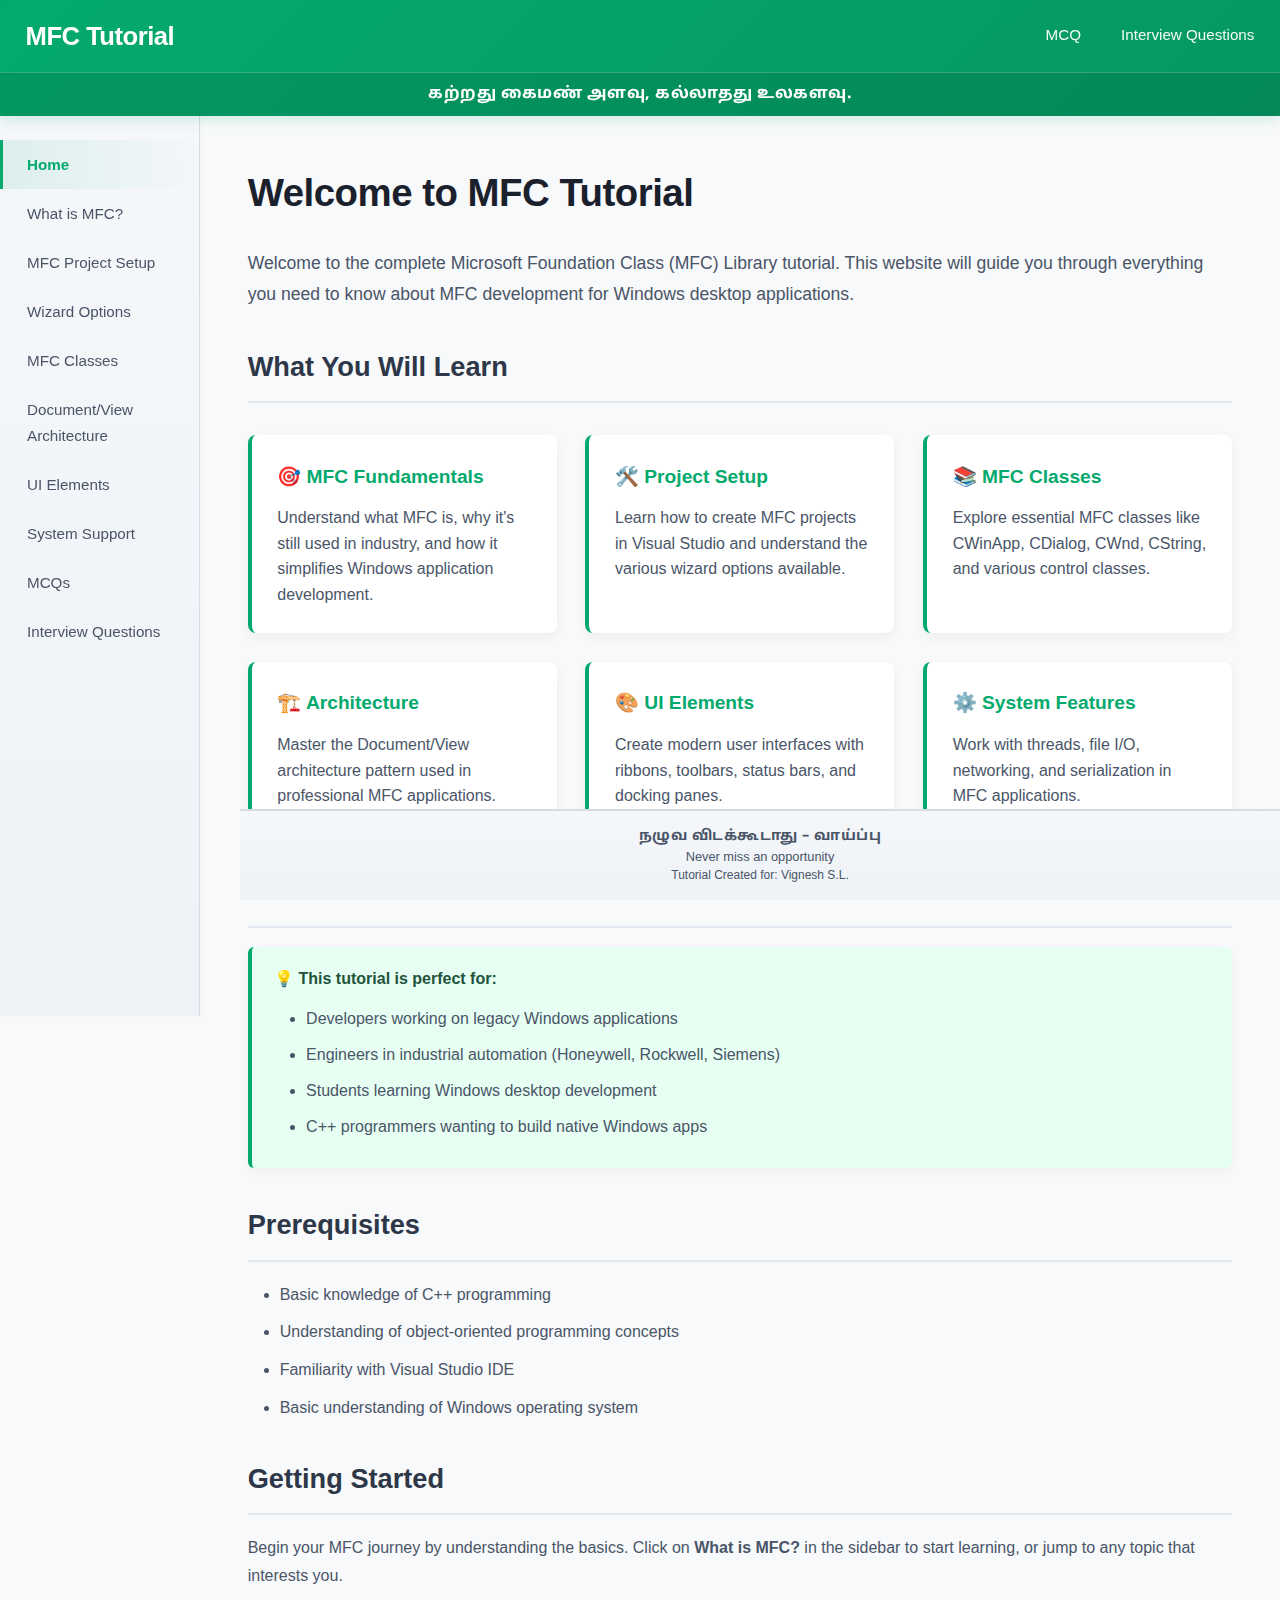
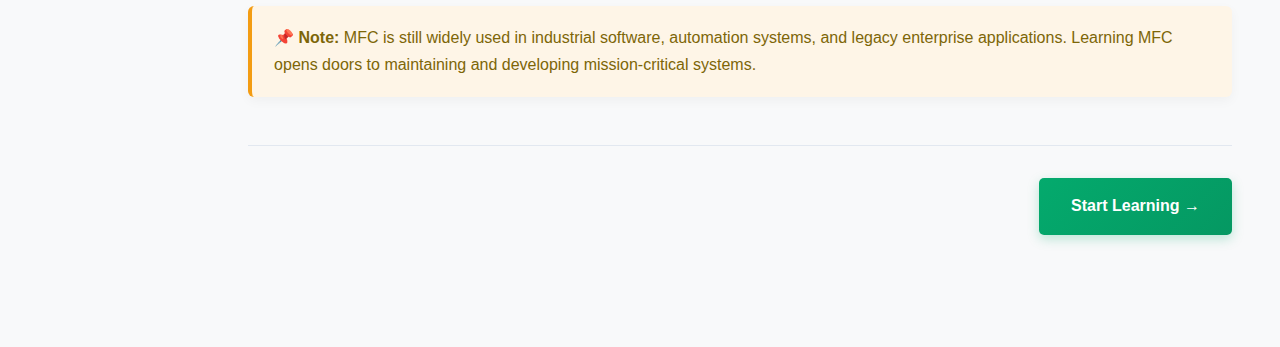
<file: index.html>
<!DOCTYPE html>
<html lang="en">
<head>
    <meta charset="UTF-8">
    <meta name="viewport" content="width=device-width, initial-scale=1.0">
    <title>MFC Tutorial - Learn Microsoft Foundation Class Library</title>
    <link rel="stylesheet" href="style.css">
    <!-- Tamil Font Support -->
    <link href="https://fonts.googleapis.com/css2?family=Noto+Sans+Tamil:wght@400;700&display=swap" rel="stylesheet">
</head>
<body>
    <!-- Header will be injected here by script.js -->

    <!-- Layout Container (sidebar will be injected here) -->
    <div class="layout-container">
        <!-- Main Content -->
        <main class="content">
            <h1>Welcome to MFC Tutorial</h1>
            
            <div class="intro-section">
                <p>Welcome to the complete Microsoft Foundation Class (MFC) Library tutorial. This website will guide you through everything you need to know about MFC development for Windows desktop applications.</p>
            </div>

            <h2>What You Will Learn</h2>
            
            <div class="feature-grid">
                <div class="feature-card">
                    <h3>🎯 MFC Fundamentals</h3>
                    <p>Understand what MFC is, why it's still used in industry, and how it simplifies Windows application development.</p>
                </div>

                <div class="feature-card">
                    <h3>🛠️ Project Setup</h3>
                    <p>Learn how to create MFC projects in Visual Studio and understand the various wizard options available.</p>
                </div>

                <div class="feature-card">
                    <h3>📚 MFC Classes</h3>
                    <p>Explore essential MFC classes like CWinApp, CDialog, CWnd, CString, and various control classes.</p>
                </div>

                <div class="feature-card">
                    <h3>🏗️ Architecture</h3>
                    <p>Master the Document/View architecture pattern used in professional MFC applications.</p>
                </div>

                <div class="feature-card">
                    <h3>🎨 UI Elements</h3>
                    <p>Create modern user interfaces with ribbons, toolbars, status bars, and docking panes.</p>
                </div>

                <div class="feature-card">
                    <h3>⚙️ System Features</h3>
                    <p>Work with threads, file I/O, networking, and serialization in MFC applications.</p>
                </div>
            </div>

            <h2>Who Is This For?</h2>
            
            <div class="info-box tip">
                <strong>💡 This tutorial is perfect for:</strong>
                <ul>
                    <li>Developers working on legacy Windows applications</li>
                    <li>Engineers in industrial automation (Honeywell, Rockwell, Siemens)</li>
                    <li>Students learning Windows desktop development</li>
                    <li>C++ programmers wanting to build native Windows apps</li>
                </ul>
            </div>

            <h2>Prerequisites</h2>
            
            <ul class="simple-list">
                <li>Basic knowledge of C++ programming</li>
                <li>Understanding of object-oriented programming concepts</li>
                <li>Familiarity with Visual Studio IDE</li>
                <li>Basic understanding of Windows operating system</li>
            </ul>

            <h2>Getting Started</h2>
            
            <p>Begin your MFC journey by understanding the basics. Click on <strong>What is MFC?</strong> in the sidebar to start learning, or jump to any topic that interests you.</p>

            <div class="info-box note">
                <strong>📌 Note:</strong> MFC is still widely used in industrial software, automation systems, and legacy enterprise applications. Learning MFC opens doors to maintaining and developing mission-critical systems.
            </div>

            <div class="button-container">
                <a href="overview.html" class="btn-primary">Start Learning →</a>
            </div>
        </main>
    </div>

    <script src="script.js"></script>
</body>
</html>
</file>
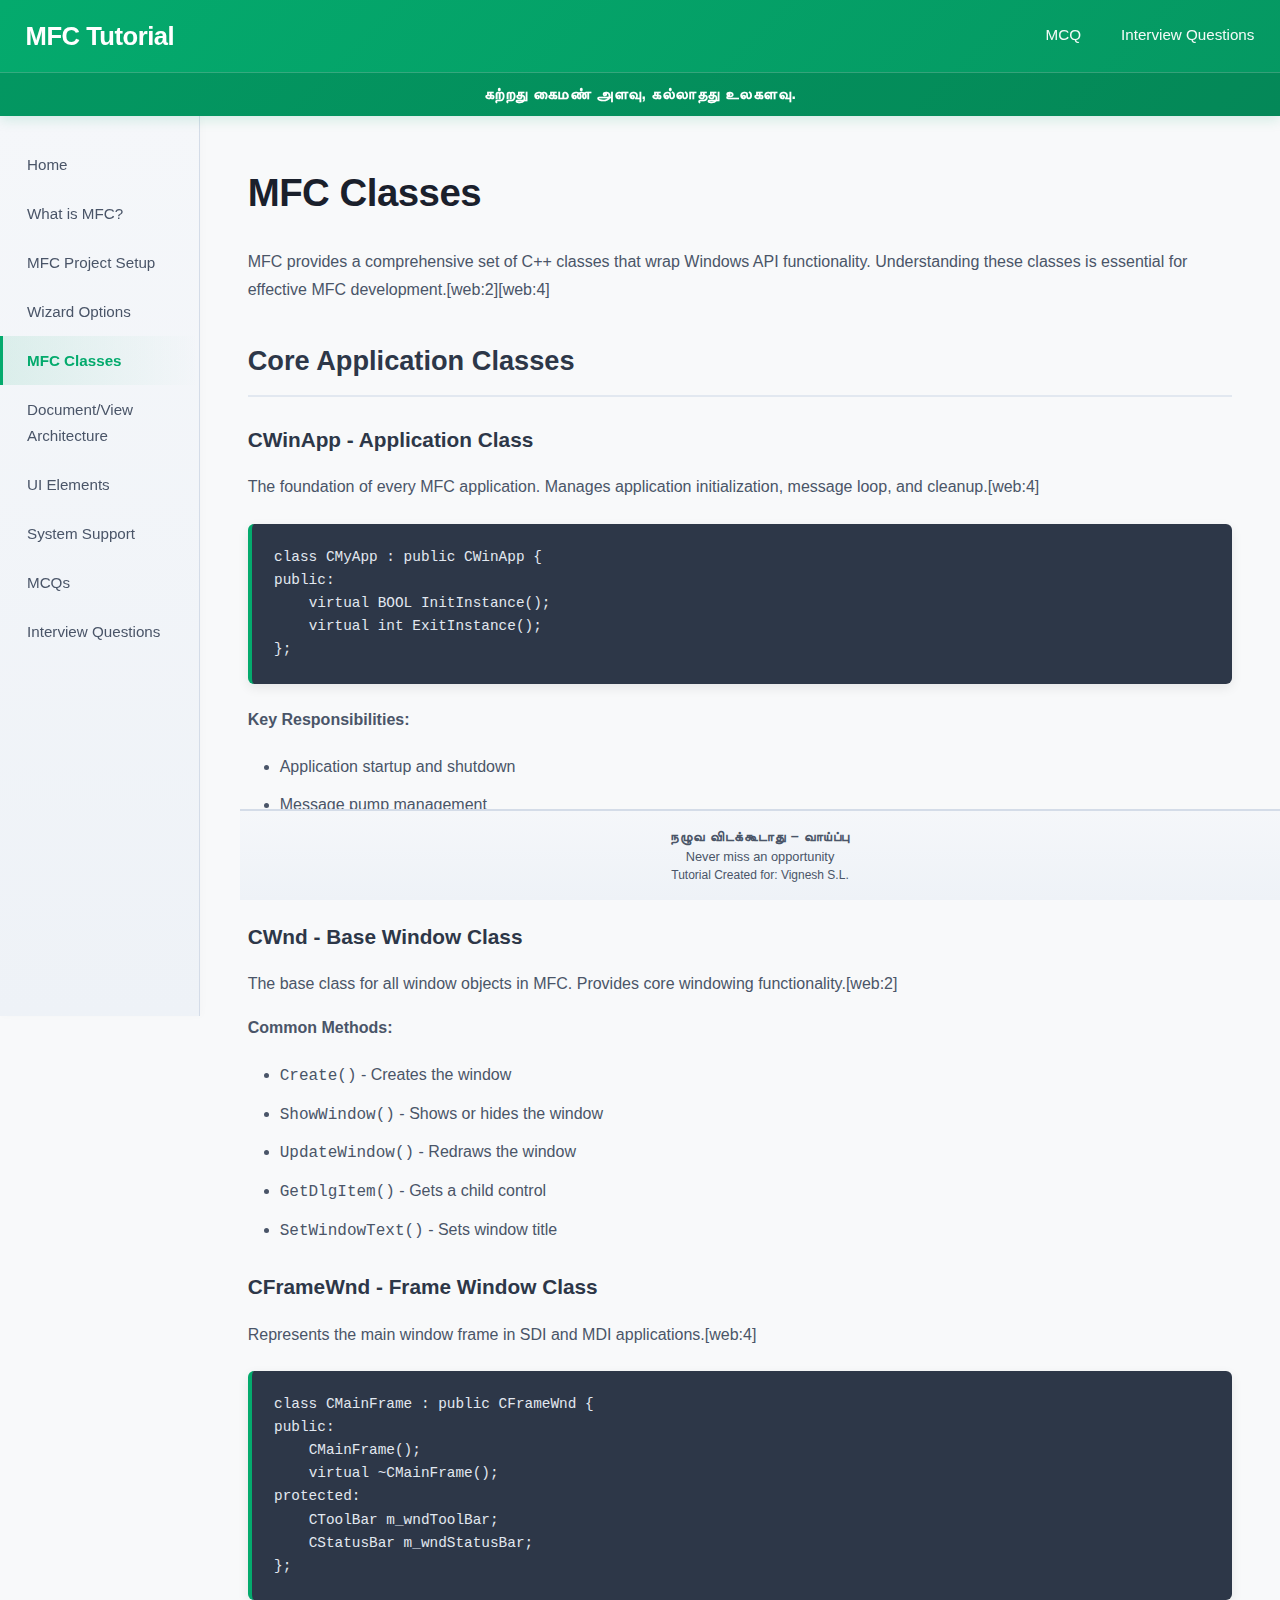
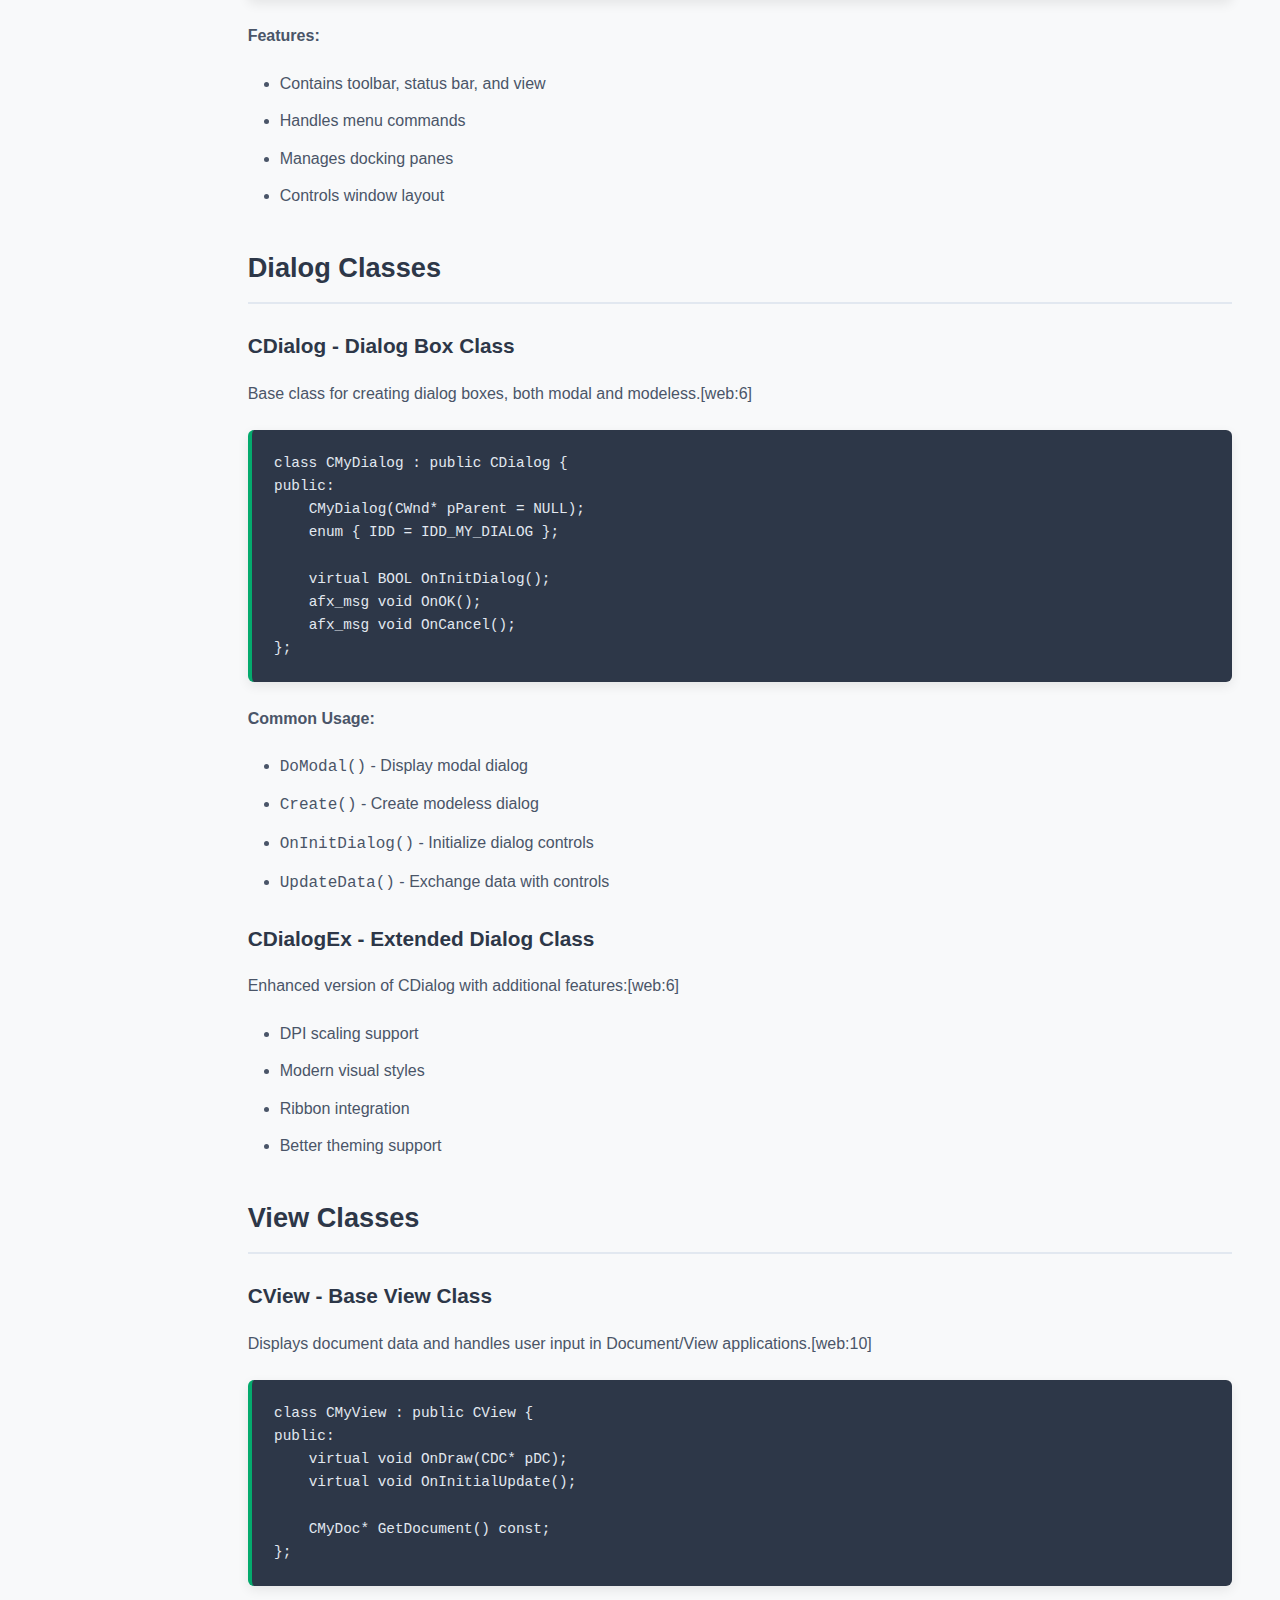
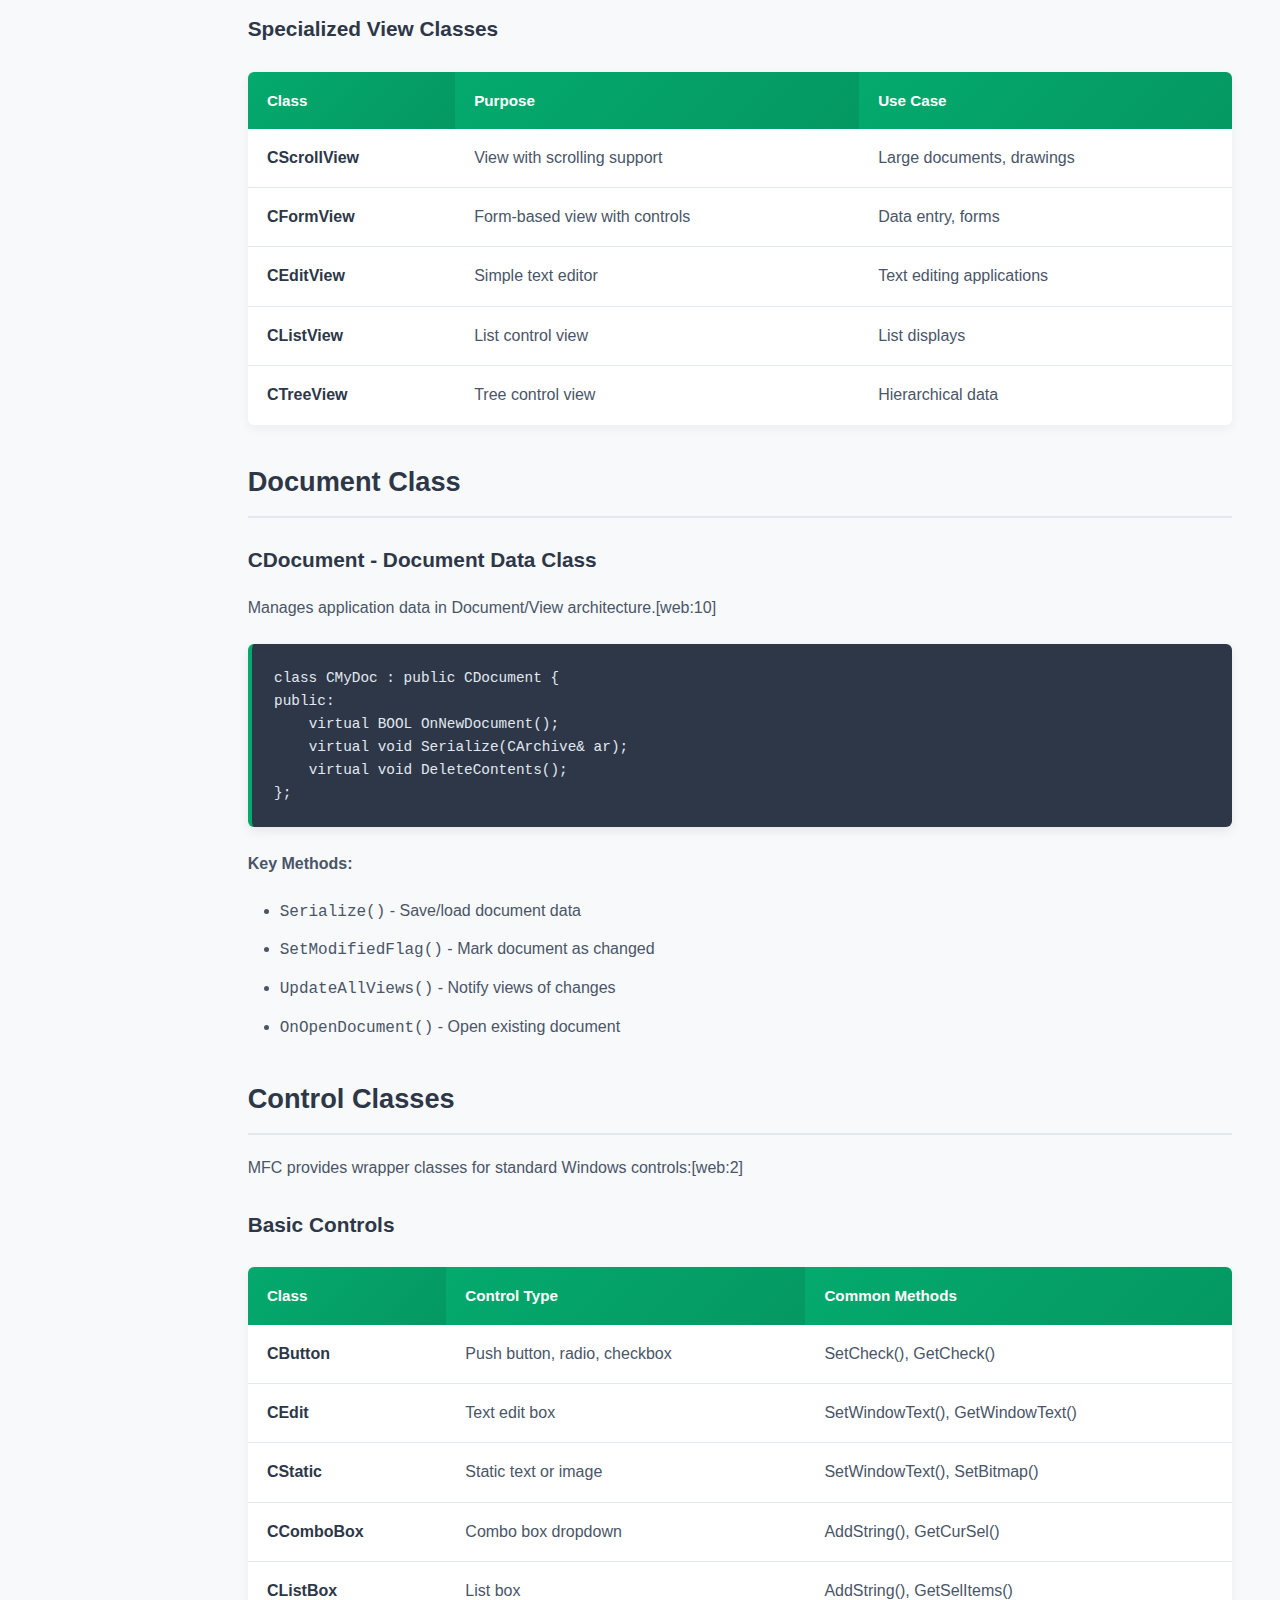
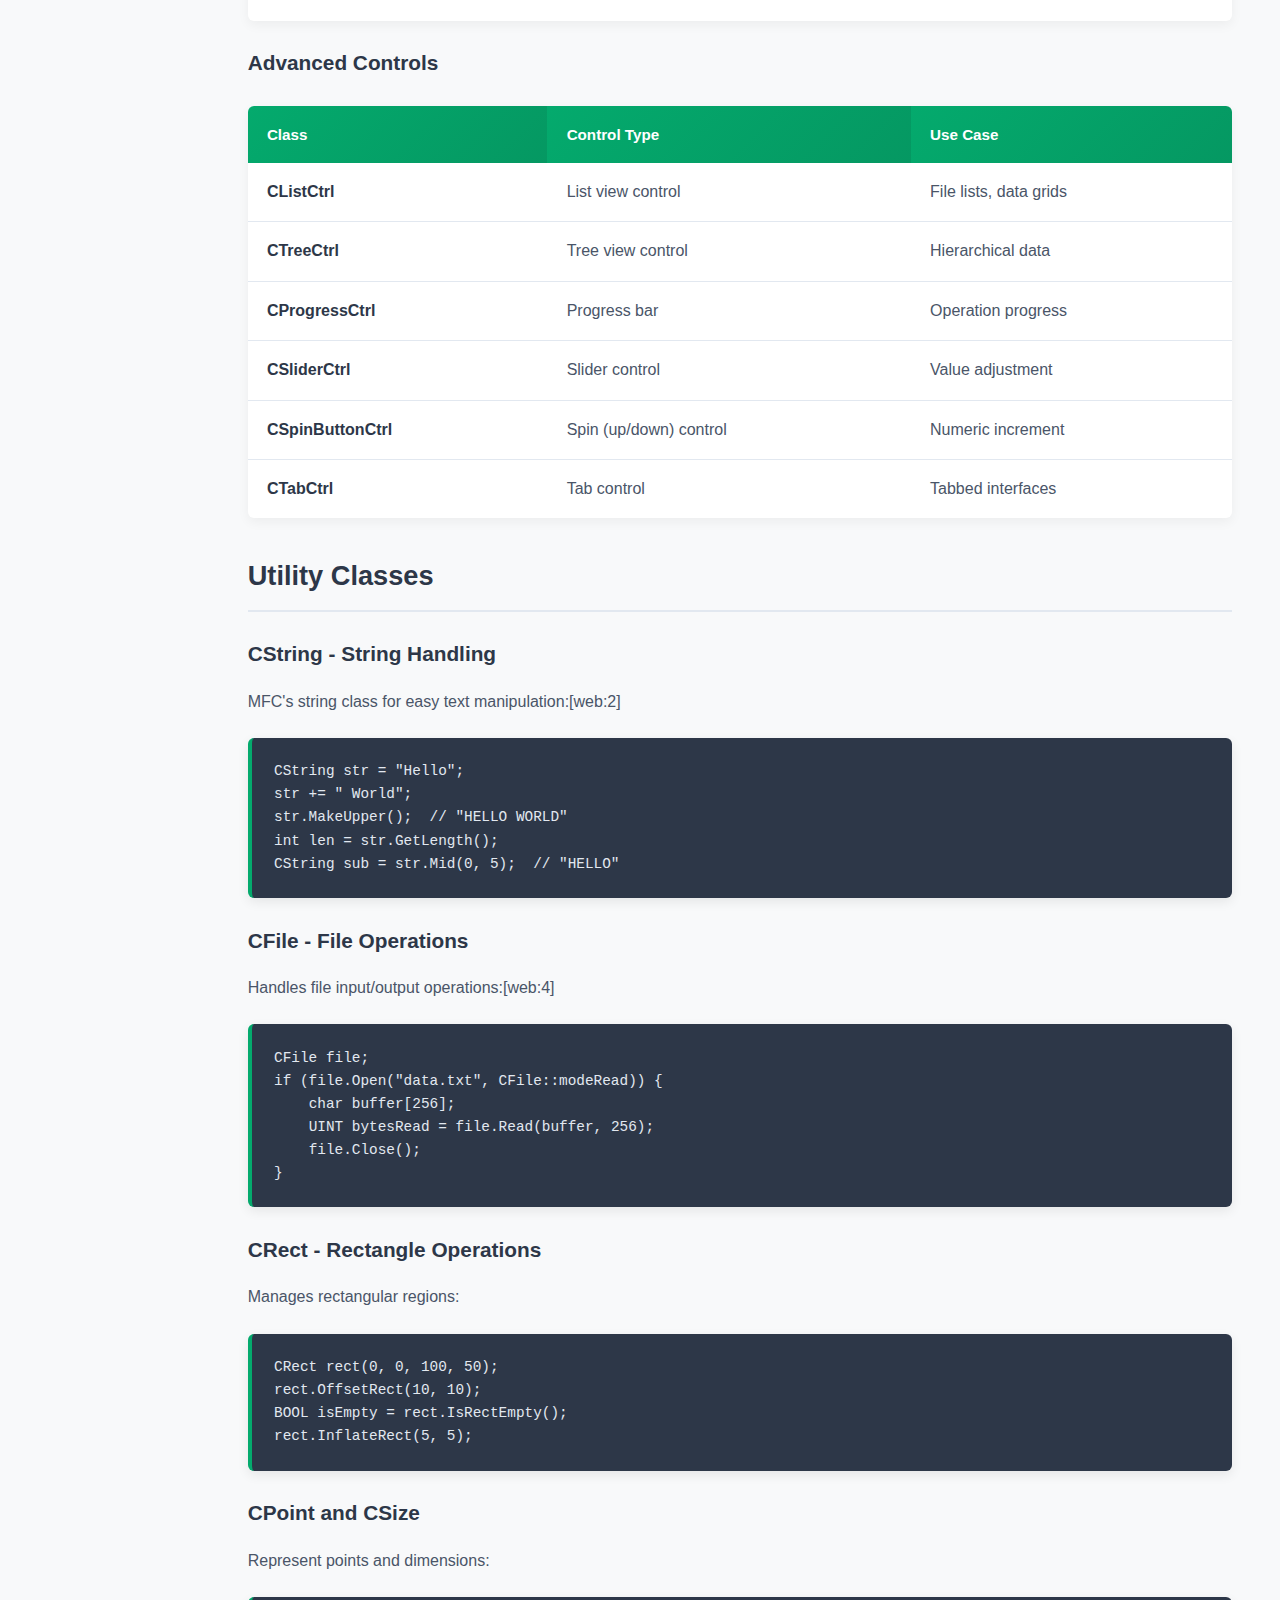
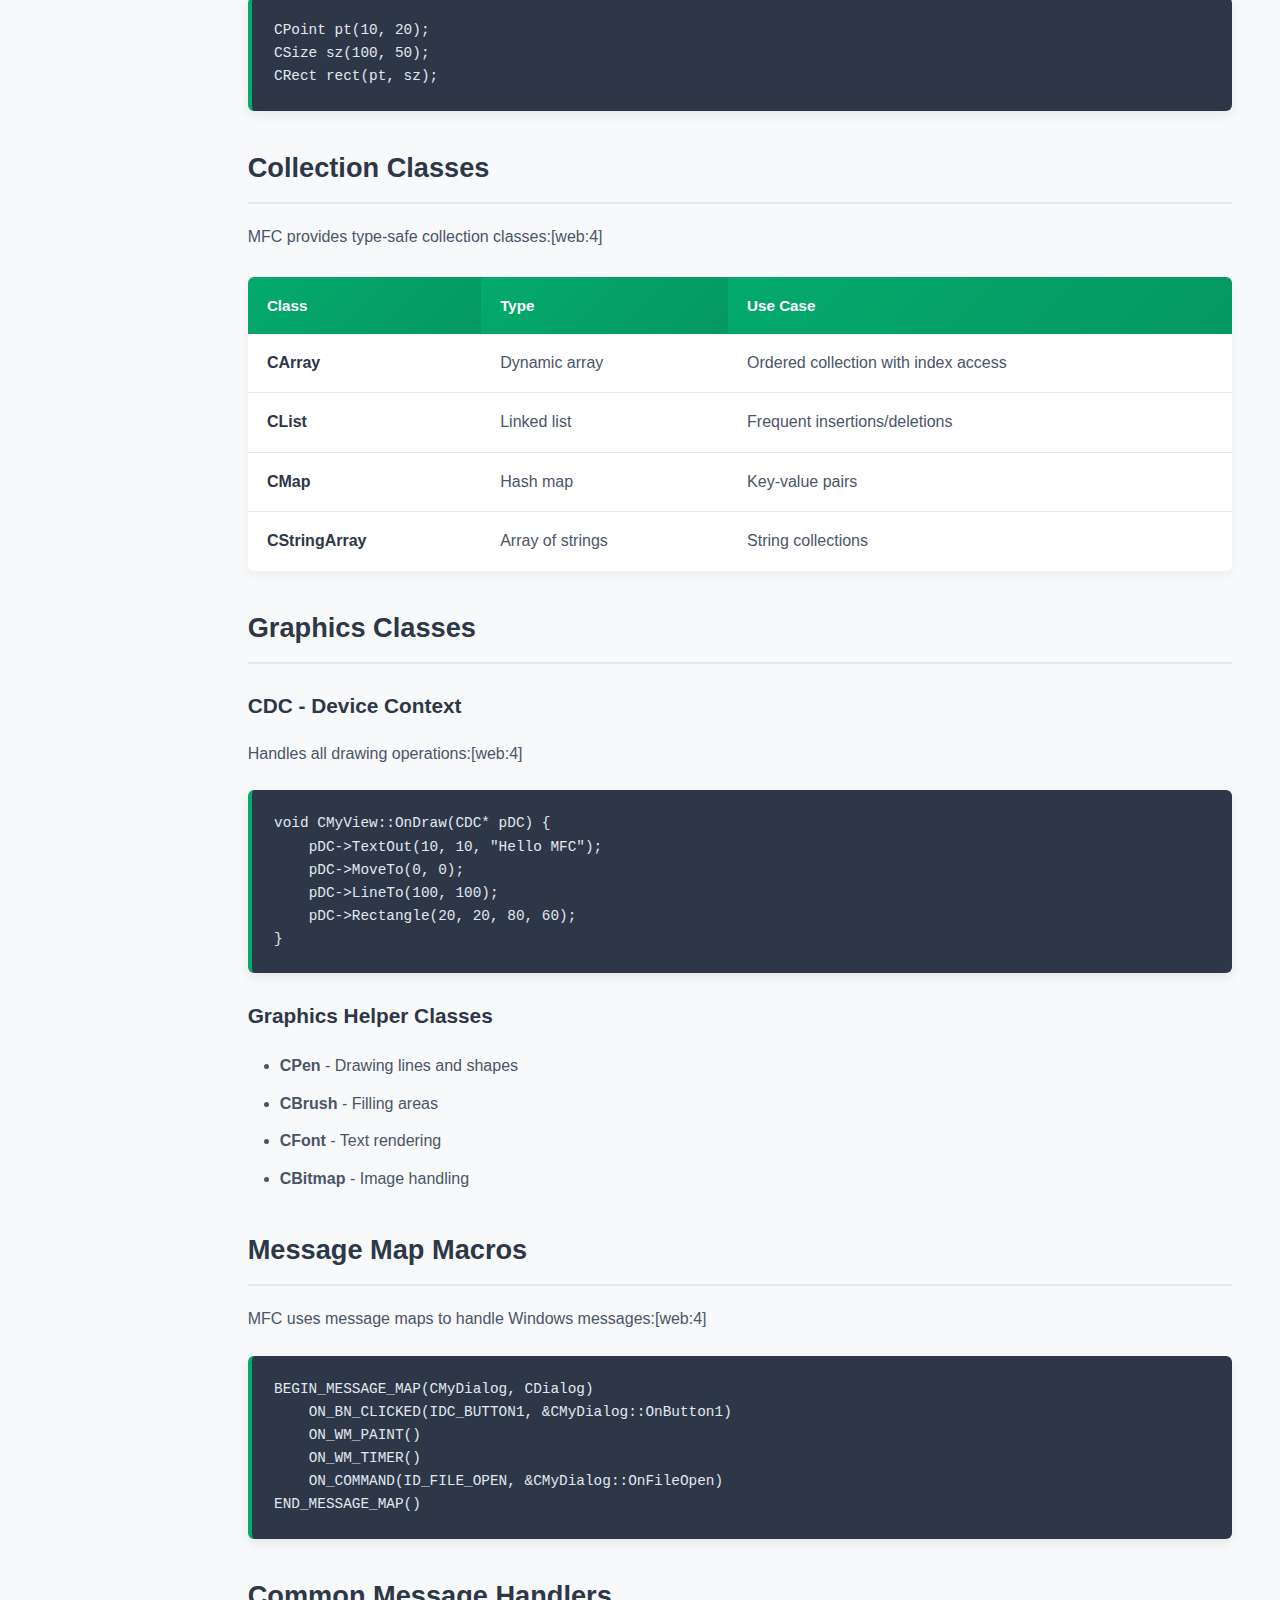
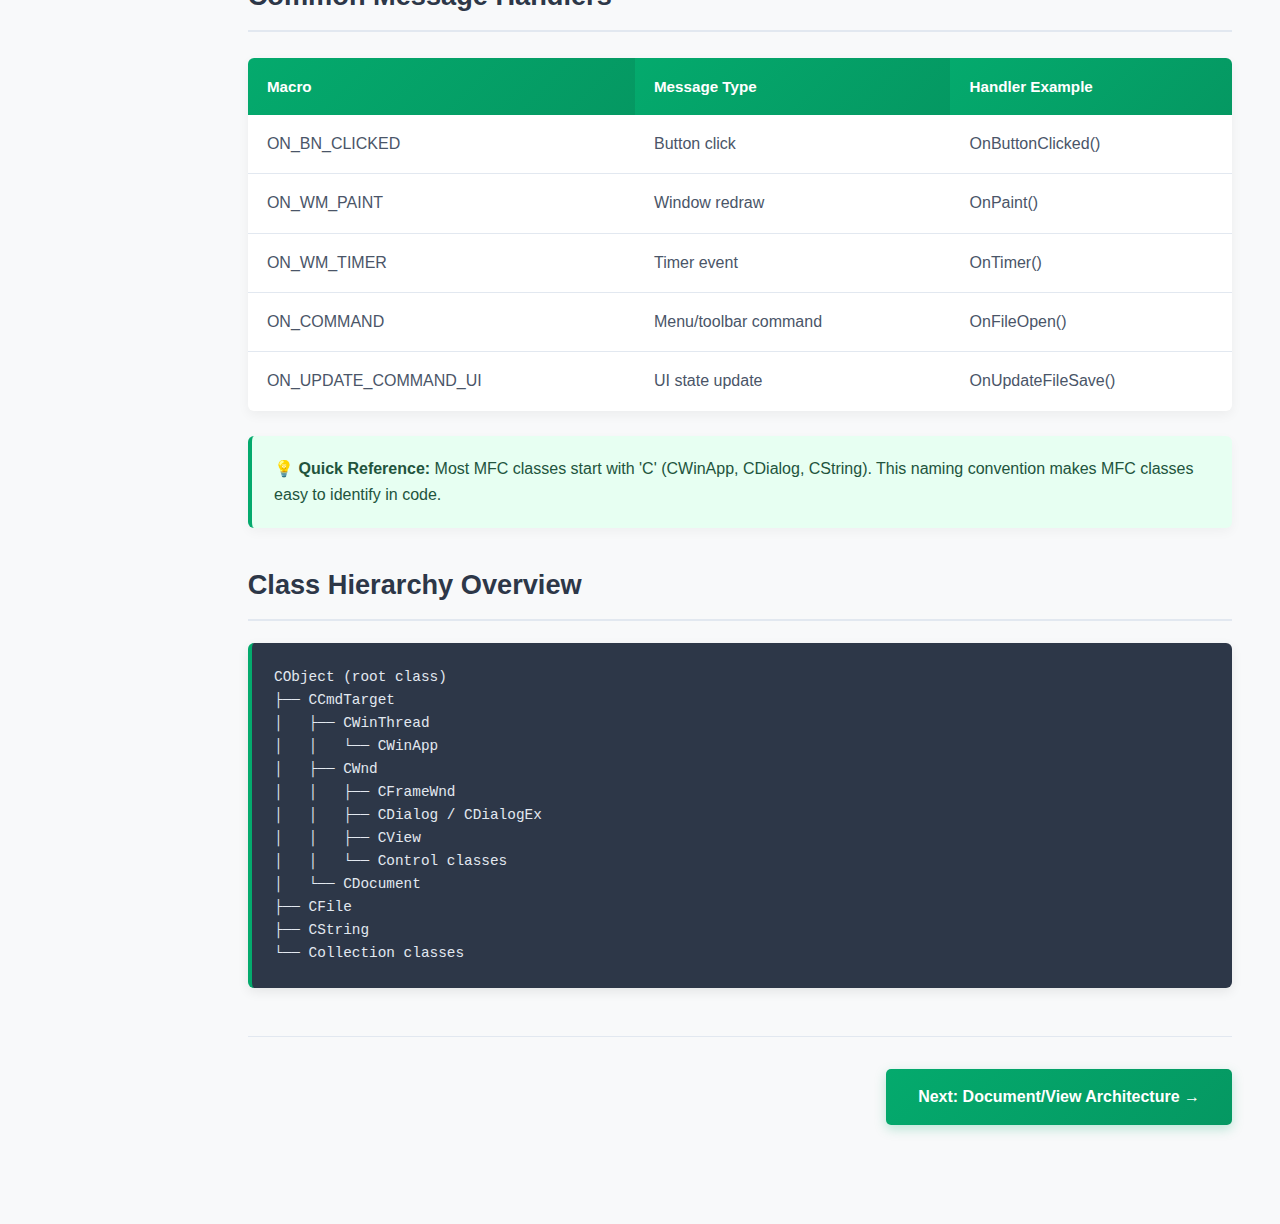
<file: classes.html>
<!DOCTYPE html>
<html lang="en">
<head>
    <meta charset="UTF-8">
    <meta name="viewport" content="width=device-width, initial-scale=1.0">
    <title>MFC Classes - MFC Tutorial</title>
    <link rel="stylesheet" href="style.css">
</head>
<body>
    <!-- Header will be injected here by script.js -->

    <!-- Layout Container (sidebar will be injected here) -->
    <div class="layout-container">
        <!-- Main Content -->
        <main class="content">
            <h1>MFC Classes</h1>

            <p>MFC provides a comprehensive set of C++ classes that wrap Windows API functionality. Understanding these classes is essential for effective MFC development.[web:2][web:4]</p>

            <h2>Core Application Classes</h2>

            <h3>CWinApp - Application Class</h3>
            <p>The foundation of every MFC application. Manages application initialization, message loop, and cleanup.[web:4]</p>

            <div class="code-box">
<pre>
class CMyApp : public CWinApp {
public:
    virtual BOOL InitInstance();
    virtual int ExitInstance();
};
</pre>
            </div>

            <p><strong>Key Responsibilities:</strong></p>
            <ul>
                <li>Application startup and shutdown</li>
                <li>Message pump management</li>
                <li>Document template registration</li>
                <li>Command-line processing</li>
            </ul>

            <h3>CWnd - Base Window Class</h3>
            <p>The base class for all window objects in MFC. Provides core windowing functionality.[web:2]</p>

            <p><strong>Common Methods:</strong></p>
            <ul>
                <li><code>Create()</code> - Creates the window</li>
                <li><code>ShowWindow()</code> - Shows or hides the window</li>
                <li><code>UpdateWindow()</code> - Redraws the window</li>
                <li><code>GetDlgItem()</code> - Gets a child control</li>
                <li><code>SetWindowText()</code> - Sets window title</li>
            </ul>

            <h3>CFrameWnd - Frame Window Class</h3>
            <p>Represents the main window frame in SDI and MDI applications.[web:4]</p>

            <div class="code-box">
<pre>
class CMainFrame : public CFrameWnd {
public:
    CMainFrame();
    virtual ~CMainFrame();
protected:
    CToolBar m_wndToolBar;
    CStatusBar m_wndStatusBar;
};
</pre>
            </div>

            <p><strong>Features:</strong></p>
            <ul>
                <li>Contains toolbar, status bar, and view</li>
                <li>Handles menu commands</li>
                <li>Manages docking panes</li>
                <li>Controls window layout</li>
            </ul>

            <h2>Dialog Classes</h2>

            <h3>CDialog - Dialog Box Class</h3>
            <p>Base class for creating dialog boxes, both modal and modeless.[web:6]</p>

            <div class="code-box">
<pre>
class CMyDialog : public CDialog {
public:
    CMyDialog(CWnd* pParent = NULL);
    enum { IDD = IDD_MY_DIALOG };
    
    virtual BOOL OnInitDialog();
    afx_msg void OnOK();
    afx_msg void OnCancel();
};
</pre>
            </div>

            <p><strong>Common Usage:</strong></p>
            <ul>
                <li><code>DoModal()</code> - Display modal dialog</li>
                <li><code>Create()</code> - Create modeless dialog</li>
                <li><code>OnInitDialog()</code> - Initialize dialog controls</li>
                <li><code>UpdateData()</code> - Exchange data with controls</li>
            </ul>

            <h3>CDialogEx - Extended Dialog Class</h3>
            <p>Enhanced version of CDialog with additional features:[web:6]</p>
            <ul>
                <li>DPI scaling support</li>
                <li>Modern visual styles</li>
                <li>Ribbon integration</li>
                <li>Better theming support</li>
            </ul>

            <h2>View Classes</h2>

            <h3>CView - Base View Class</h3>
            <p>Displays document data and handles user input in Document/View applications.[web:10]</p>

            <div class="code-box">
<pre>
class CMyView : public CView {
public:
    virtual void OnDraw(CDC* pDC);
    virtual void OnInitialUpdate();
    
    CMyDoc* GetDocument() const;
};
</pre>
            </div>

            <h3>Specialized View Classes</h3>

            <table class="comparison-table">
                <tr>
                    <th>Class</th>
                    <th>Purpose</th>
                    <th>Use Case</th>
                </tr>
                <tr>
                    <td><strong>CScrollView</strong></td>
                    <td>View with scrolling support</td>
                    <td>Large documents, drawings</td>
                </tr>
                <tr>
                    <td><strong>CFormView</strong></td>
                    <td>Form-based view with controls</td>
                    <td>Data entry, forms</td>
                </tr>
                <tr>
                    <td><strong>CEditView</strong></td>
                    <td>Simple text editor</td>
                    <td>Text editing applications</td>
                </tr>
                <tr>
                    <td><strong>CListView</strong></td>
                    <td>List control view</td>
                    <td>List displays</td>
                </tr>
                <tr>
                    <td><strong>CTreeView</strong></td>
                    <td>Tree control view</td>
                    <td>Hierarchical data</td>
                </tr>
            </table>

            <h2>Document Class</h2>

            <h3>CDocument - Document Data Class</h3>
            <p>Manages application data in Document/View architecture.[web:10]</p>

            <div class="code-box">
<pre>
class CMyDoc : public CDocument {
public:
    virtual BOOL OnNewDocument();
    virtual void Serialize(CArchive& ar);
    virtual void DeleteContents();
};
</pre>
            </div>

            <p><strong>Key Methods:</strong></p>
            <ul>
                <li><code>Serialize()</code> - Save/load document data</li>
                <li><code>SetModifiedFlag()</code> - Mark document as changed</li>
                <li><code>UpdateAllViews()</code> - Notify views of changes</li>
                <li><code>OnOpenDocument()</code> - Open existing document</li>
            </ul>

            <h2>Control Classes</h2>

            <p>MFC provides wrapper classes for standard Windows controls:[web:2]</p>

            <h3>Basic Controls</h3>

            <table class="comparison-table">
                <tr>
                    <th>Class</th>
                    <th>Control Type</th>
                    <th>Common Methods</th>
                </tr>
                <tr>
                    <td><strong>CButton</strong></td>
                    <td>Push button, radio, checkbox</td>
                    <td>SetCheck(), GetCheck()</td>
                </tr>
                <tr>
                    <td><strong>CEdit</strong></td>
                    <td>Text edit box</td>
                    <td>SetWindowText(), GetWindowText()</td>
                </tr>
                <tr>
                    <td><strong>CStatic</strong></td>
                    <td>Static text or image</td>
                    <td>SetWindowText(), SetBitmap()</td>
                </tr>
                <tr>
                    <td><strong>CComboBox</strong></td>
                    <td>Combo box dropdown</td>
                    <td>AddString(), GetCurSel()</td>
                </tr>
                <tr>
                    <td><strong>CListBox</strong></td>
                    <td>List box</td>
                    <td>AddString(), GetSelItems()</td>
                </tr>
            </table>

            <h3>Advanced Controls</h3>

            <table class="comparison-table">
                <tr>
                    <th>Class</th>
                    <th>Control Type</th>
                    <th>Use Case</th>
                </tr>
                <tr>
                    <td><strong>CListCtrl</strong></td>
                    <td>List view control</td>
                    <td>File lists, data grids</td>
                </tr>
                <tr>
                    <td><strong>CTreeCtrl</strong></td>
                    <td>Tree view control</td>
                    <td>Hierarchical data</td>
                </tr>
                <tr>
                    <td><strong>CProgressCtrl</strong></td>
                    <td>Progress bar</td>
                    <td>Operation progress</td>
                </tr>
                <tr>
                    <td><strong>CSliderCtrl</strong></td>
                    <td>Slider control</td>
                    <td>Value adjustment</td>
                </tr>
                <tr>
                    <td><strong>CSpinButtonCtrl</strong></td>
                    <td>Spin (up/down) control</td>
                    <td>Numeric increment</td>
                </tr>
                <tr>
                    <td><strong>CTabCtrl</strong></td>
                    <td>Tab control</td>
                    <td>Tabbed interfaces</td>
                </tr>
            </table>

            <h2>Utility Classes</h2>

            <h3>CString - String Handling</h3>
            <p>MFC's string class for easy text manipulation:[web:2]</p>

            <div class="code-box">
<pre>
CString str = "Hello";
str += " World";
str.MakeUpper();  // "HELLO WORLD"
int len = str.GetLength();
CString sub = str.Mid(0, 5);  // "HELLO"
</pre>
            </div>

            <h3>CFile - File Operations</h3>
            <p>Handles file input/output operations:[web:4]</p>

            <div class="code-box">
<pre>
CFile file;
if (file.Open("data.txt", CFile::modeRead)) {
    char buffer[256];
    UINT bytesRead = file.Read(buffer, 256);
    file.Close();
}
</pre>
            </div>

            <h3>CRect - Rectangle Operations</h3>
            <p>Manages rectangular regions:</p>

            <div class="code-box">
<pre>
CRect rect(0, 0, 100, 50);
rect.OffsetRect(10, 10);
BOOL isEmpty = rect.IsRectEmpty();
rect.InflateRect(5, 5);
</pre>
            </div>

            <h3>CPoint and CSize</h3>
            <p>Represent points and dimensions:</p>

            <div class="code-box">
<pre>
CPoint pt(10, 20);
CSize sz(100, 50);
CRect rect(pt, sz);
</pre>
            </div>

            <h2>Collection Classes</h2>

            <p>MFC provides type-safe collection classes:[web:4]</p>

            <table class="comparison-table">
                <tr>
                    <th>Class</th>
                    <th>Type</th>
                    <th>Use Case</th>
                </tr>
                <tr>
                    <td><strong>CArray</strong></td>
                    <td>Dynamic array</td>
                    <td>Ordered collection with index access</td>
                </tr>
                <tr>
                    <td><strong>CList</strong></td>
                    <td>Linked list</td>
                    <td>Frequent insertions/deletions</td>
                </tr>
                <tr>
                    <td><strong>CMap</strong></td>
                    <td>Hash map</td>
                    <td>Key-value pairs</td>
                </tr>
                <tr>
                    <td><strong>CStringArray</strong></td>
                    <td>Array of strings</td>
                    <td>String collections</td>
                </tr>
            </table>

            <h2>Graphics Classes</h2>

            <h3>CDC - Device Context</h3>
            <p>Handles all drawing operations:[web:4]</p>

            <div class="code-box">
<pre>
void CMyView::OnDraw(CDC* pDC) {
    pDC->TextOut(10, 10, "Hello MFC");
    pDC->MoveTo(0, 0);
    pDC->LineTo(100, 100);
    pDC->Rectangle(20, 20, 80, 60);
}
</pre>
            </div>

            <h3>Graphics Helper Classes</h3>
            <ul>
                <li><strong>CPen</strong> - Drawing lines and shapes</li>
                <li><strong>CBrush</strong> - Filling areas</li>
                <li><strong>CFont</strong> - Text rendering</li>
                <li><strong>CBitmap</strong> - Image handling</li>
            </ul>

            <h2>Message Map Macros</h2>

            <p>MFC uses message maps to handle Windows messages:[web:4]</p>

            <div class="code-box">
<pre>
BEGIN_MESSAGE_MAP(CMyDialog, CDialog)
    ON_BN_CLICKED(IDC_BUTTON1, &CMyDialog::OnButton1)
    ON_WM_PAINT()
    ON_WM_TIMER()
    ON_COMMAND(ID_FILE_OPEN, &CMyDialog::OnFileOpen)
END_MESSAGE_MAP()
</pre>
            </div>

            <h2>Common Message Handlers</h2>

            <table class="comparison-table">
                <tr>
                    <th>Macro</th>
                    <th>Message Type</th>
                    <th>Handler Example</th>
                </tr>
                <tr>
                    <td>ON_BN_CLICKED</td>
                    <td>Button click</td>
                    <td>OnButtonClicked()</td>
                </tr>
                <tr>
                    <td>ON_WM_PAINT</td>
                    <td>Window redraw</td>
                    <td>OnPaint()</td>
                </tr>
                <tr>
                    <td>ON_WM_TIMER</td>
                    <td>Timer event</td>
                    <td>OnTimer()</td>
                </tr>
                <tr>
                    <td>ON_COMMAND</td>
                    <td>Menu/toolbar command</td>
                    <td>OnFileOpen()</td>
                </tr>
                <tr>
                    <td>ON_UPDATE_COMMAND_UI</td>
                    <td>UI state update</td>
                    <td>OnUpdateFileSave()</td>
                </tr>
            </table>

            <div class="info-box tip">
                <strong>💡 Quick Reference:</strong> Most MFC classes start with 'C' (CWinApp, CDialog, CString). This naming convention makes MFC classes easy to identify in code.
            </div>

            <h2>Class Hierarchy Overview</h2>

            <div class="code-box">
<pre>
CObject (root class)
├── CCmdTarget
│   ├── CWinThread
│   │   └── CWinApp
│   ├── CWnd
│   │   ├── CFrameWnd
│   │   ├── CDialog / CDialogEx
│   │   ├── CView
│   │   └── Control classes
│   └── CDocument
├── CFile
├── CString
└── Collection classes
</pre>
            </div>

            <div class="button-container">
                <a href="document-view.html" class="btn-primary">Next: Document/View Architecture →</a>
            </div>
        </main>
    </div>

    <script src="script.js"></script>
</body>
</html>
</file>
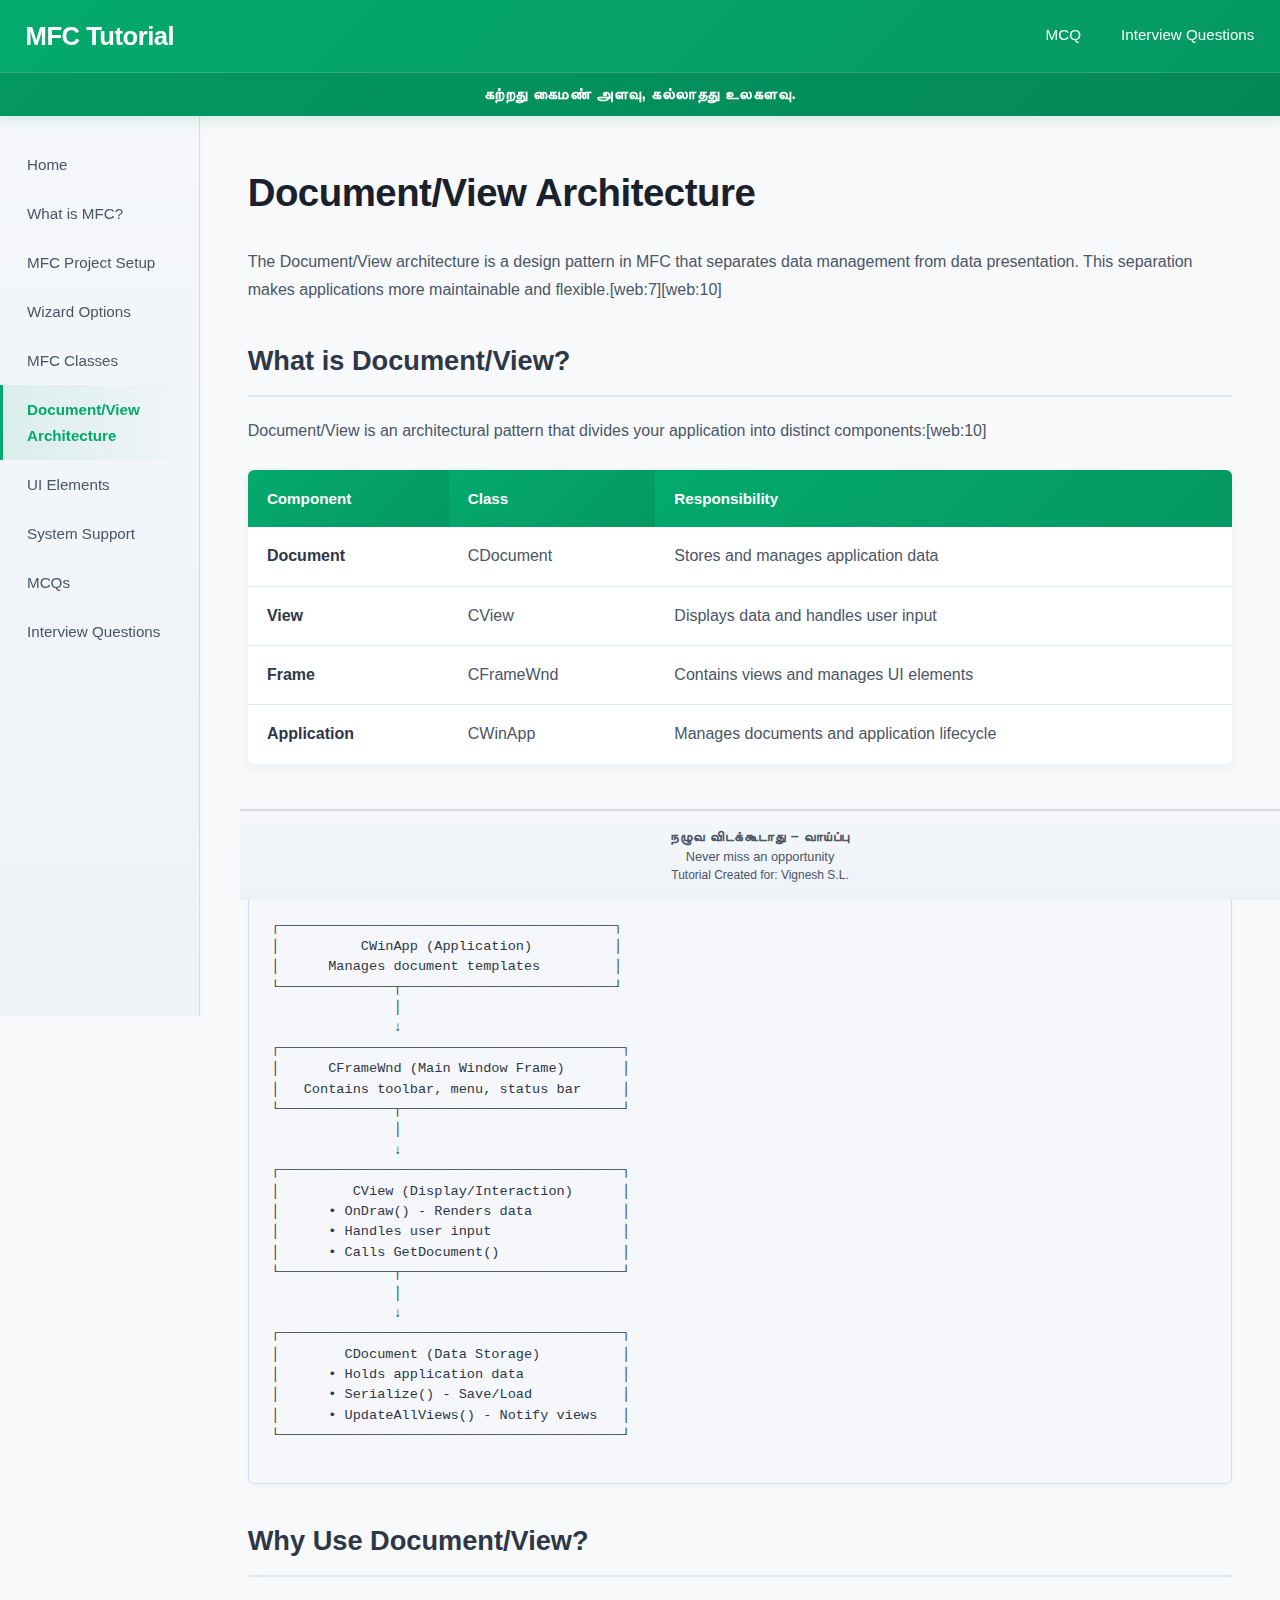
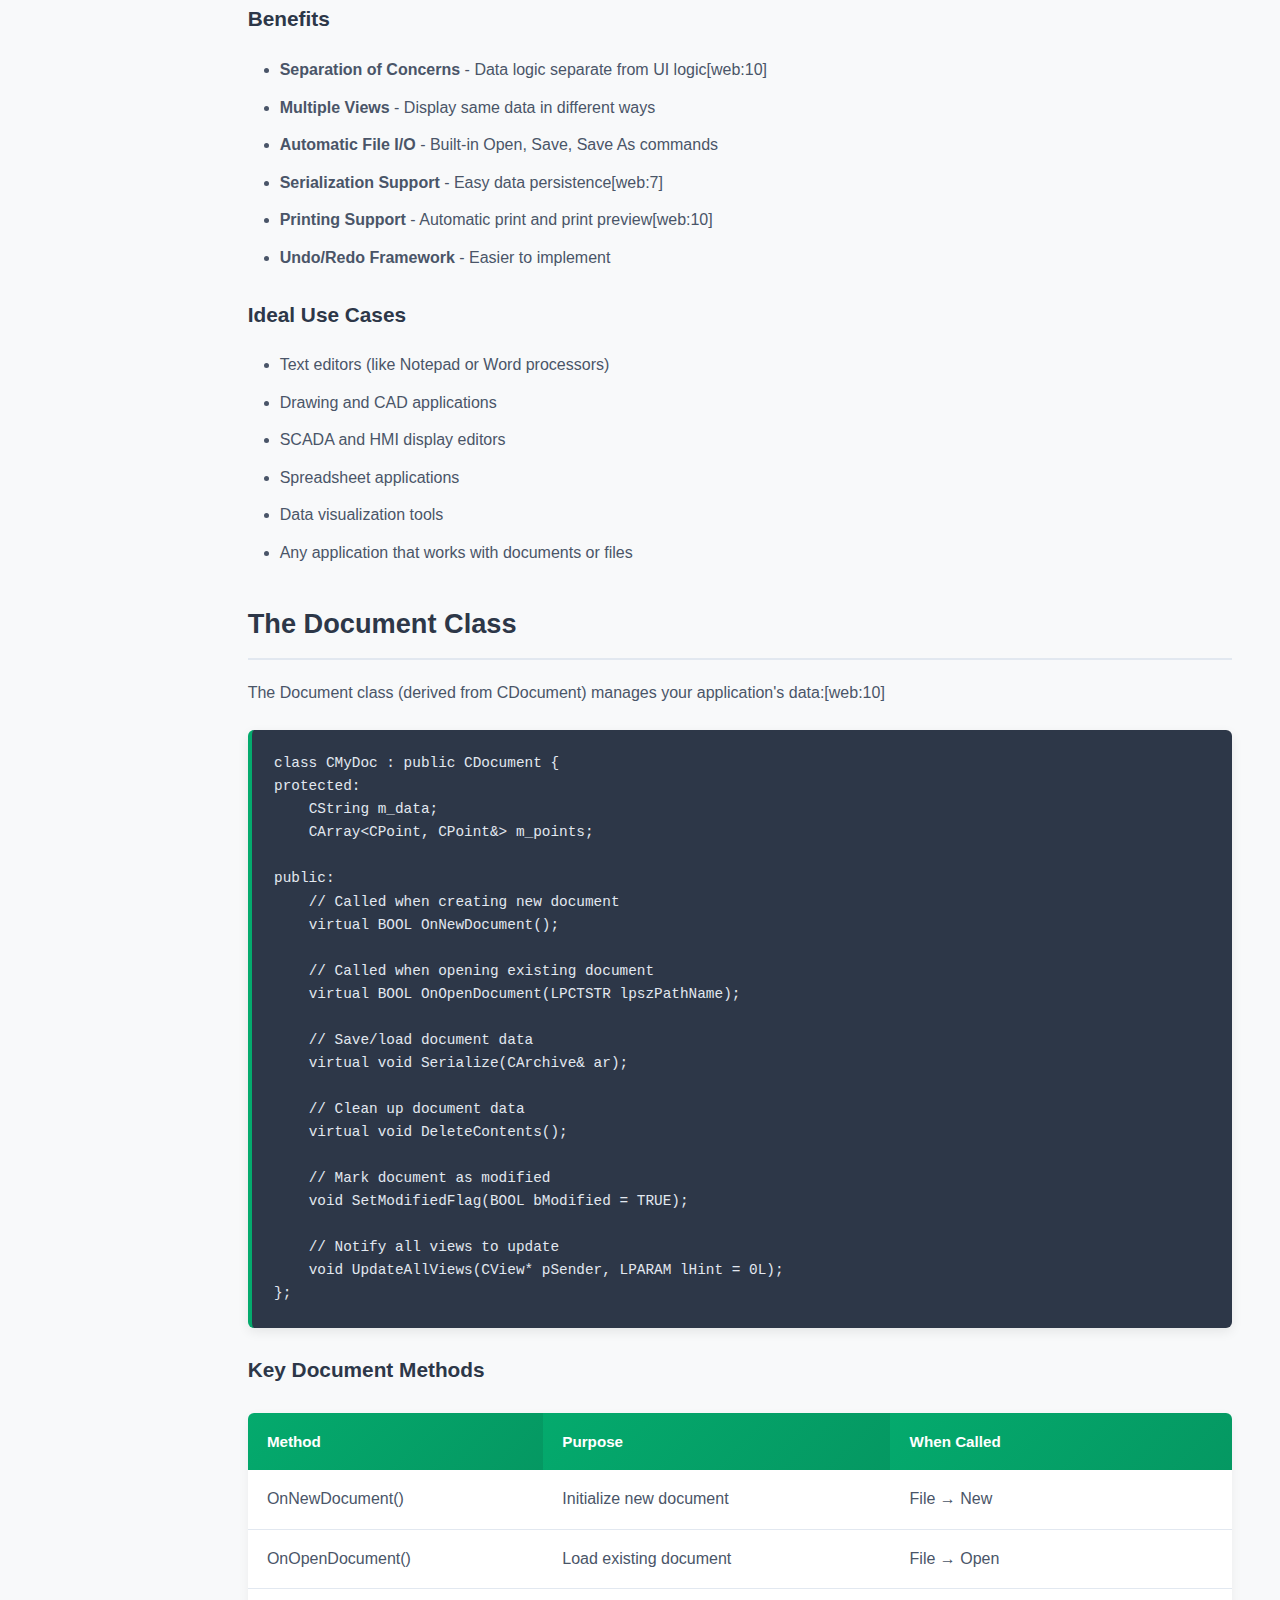
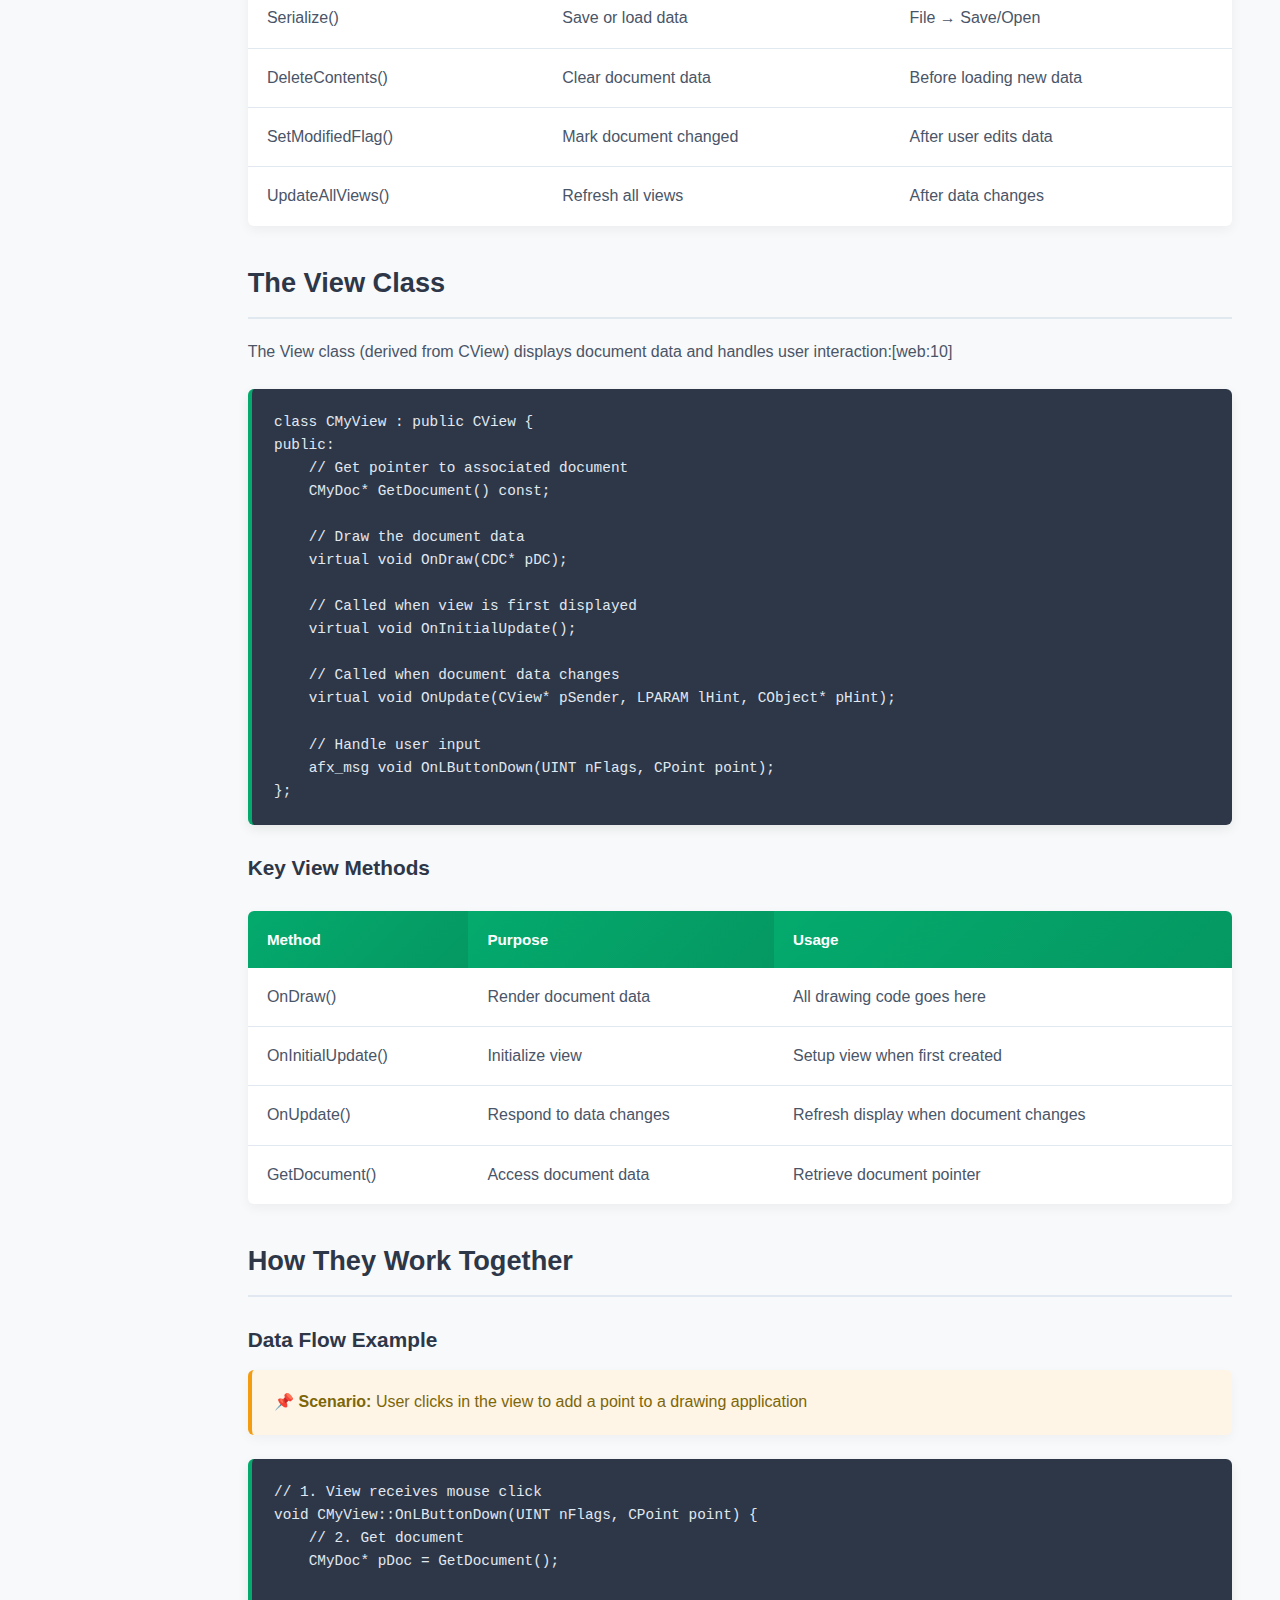
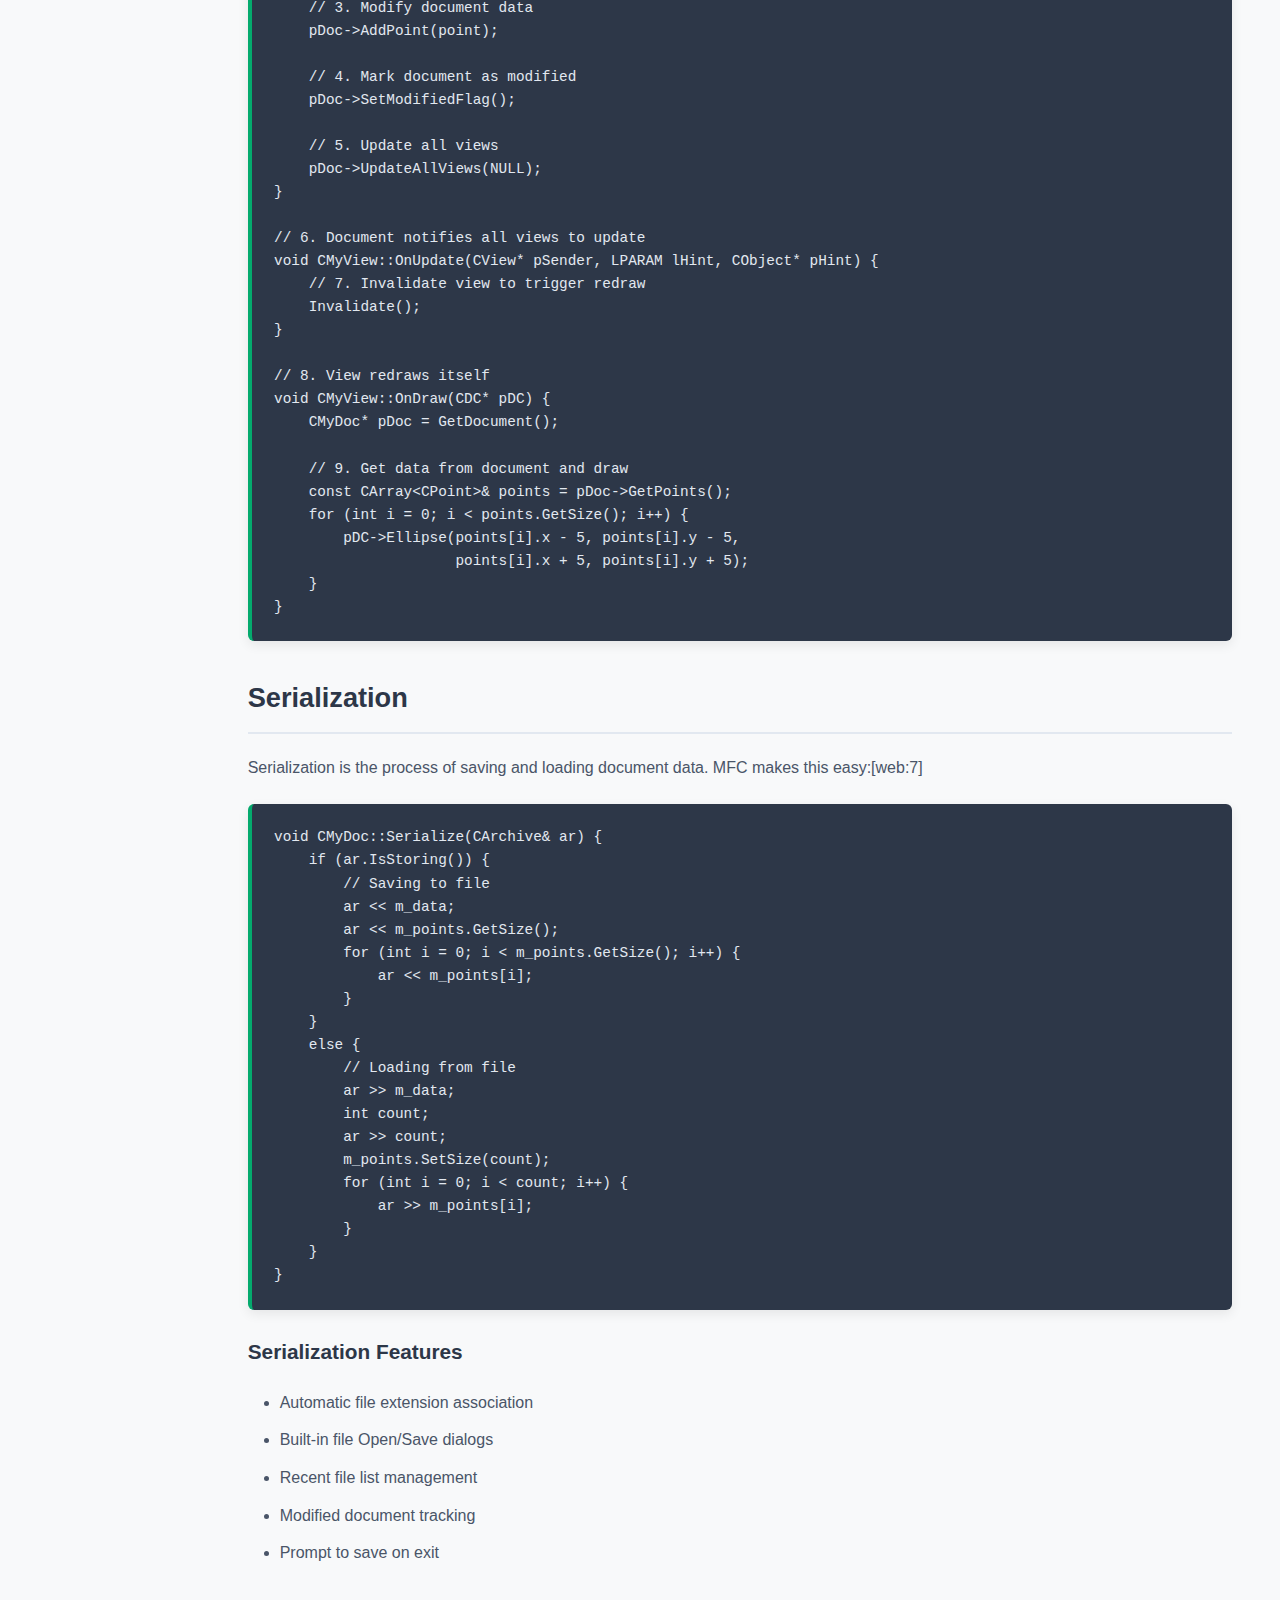
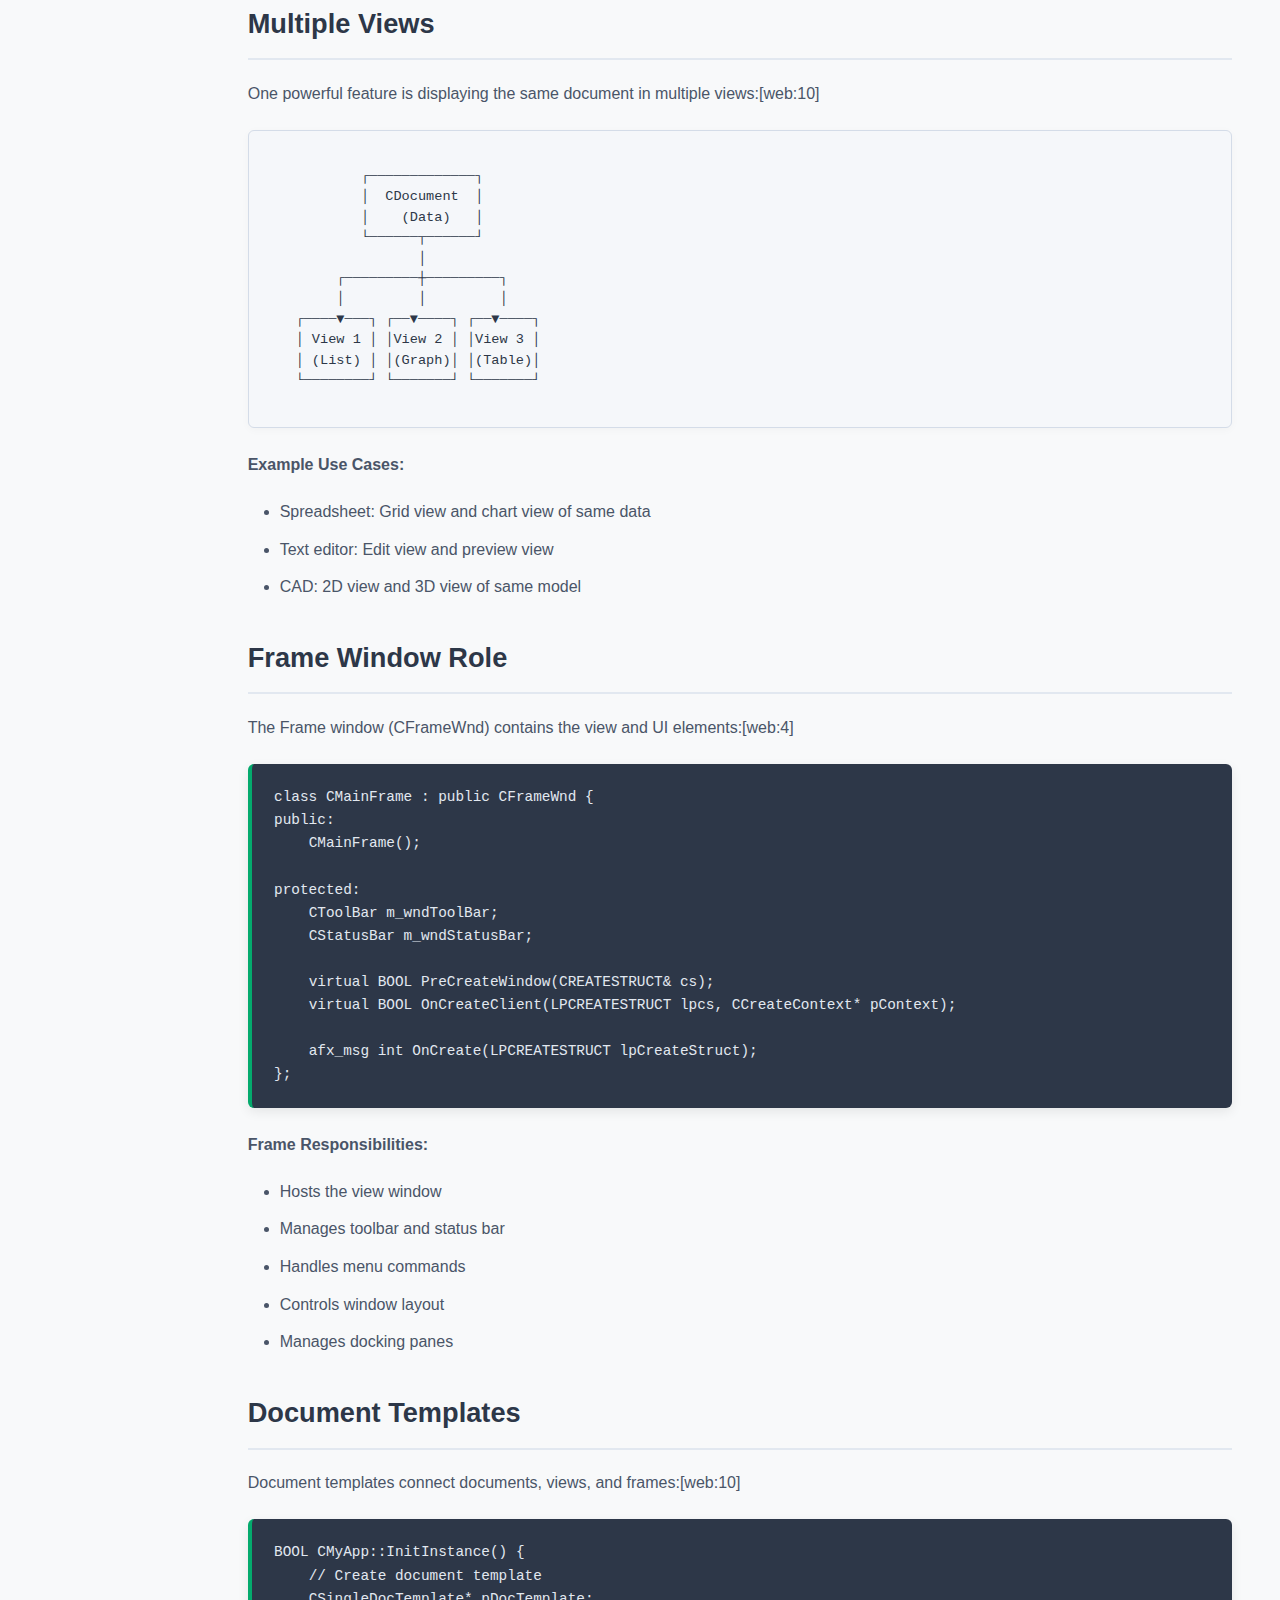
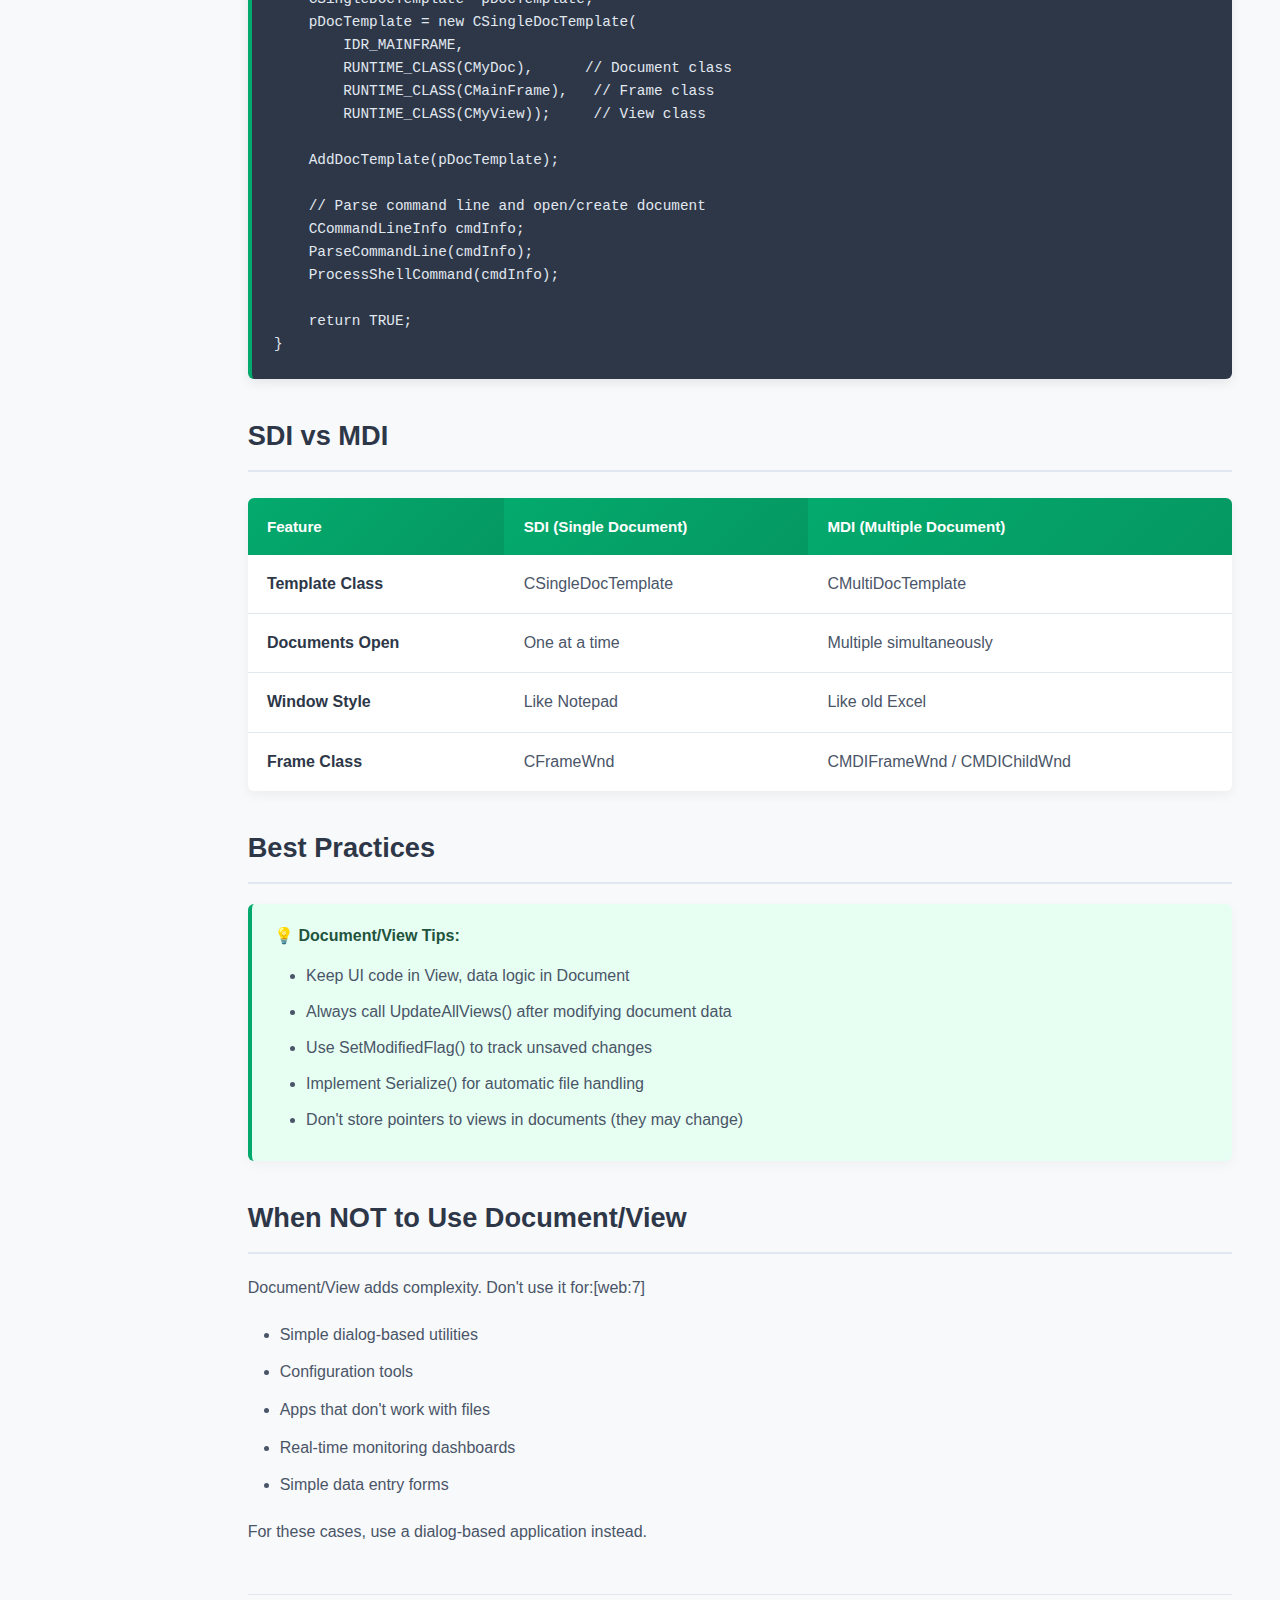
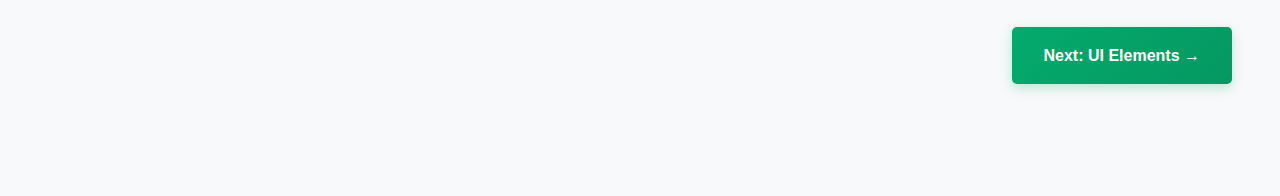
<file: document-view.html>
<!DOCTYPE html>
<html lang="en">
<head>
    <meta charset="UTF-8">
    <meta name="viewport" content="width=device-width, initial-scale=1.0">
    <title>Document/View Architecture - MFC Tutorial</title>
    <link rel="stylesheet" href="style.css">
</head>
<body>
    <!-- Header will be injected here by script.js -->

    <!-- Layout Container (sidebar will be injected here) -->
    <div class="layout-container">
        <!-- Main Content -->
        <main class="content">
            <h1>Document/View Architecture</h1>

            <p>The Document/View architecture is a design pattern in MFC that separates data management from data presentation. This separation makes applications more maintainable and flexible.[web:7][web:10]</p>

            <h2>What is Document/View?</h2>

            <p>Document/View is an architectural pattern that divides your application into distinct components:[web:10]</p>

            <table class="comparison-table">
                <tr>
                    <th>Component</th>
                    <th>Class</th>
                    <th>Responsibility</th>
                </tr>
                <tr>
                    <td><strong>Document</strong></td>
                    <td>CDocument</td>
                    <td>Stores and manages application data</td>
                </tr>
                <tr>
                    <td><strong>View</strong></td>
                    <td>CView</td>
                    <td>Displays data and handles user input</td>
                </tr>
                <tr>
                    <td><strong>Frame</strong></td>
                    <td>CFrameWnd</td>
                    <td>Contains views and manages UI elements</td>
                </tr>
                <tr>
                    <td><strong>Application</strong></td>
                    <td>CWinApp</td>
                    <td>Manages documents and application lifecycle</td>
                </tr>
            </table>

            <h2>Architecture Diagram</h2>

            <div class="diagram-box">
<pre>
┌─────────────────────────────────────────┐
│          CWinApp (Application)          │
│      Manages document templates         │
└──────────────┬──────────────────────────┘
               │
               ↓
┌──────────────────────────────────────────┐
│      CFrameWnd (Main Window Frame)       │
│   Contains toolbar, menu, status bar     │
└──────────────┬───────────────────────────┘
               │
               ↓
┌──────────────────────────────────────────┐
│         CView (Display/Interaction)      │
│      • OnDraw() - Renders data           │
│      • Handles user input                │
│      • Calls GetDocument()               │
└──────────────┬───────────────────────────┘
               │
               ↓
┌──────────────────────────────────────────┐
│        CDocument (Data Storage)          │
│      • Holds application data            │
│      • Serialize() - Save/Load           │
│      • UpdateAllViews() - Notify views   │
└──────────────────────────────────────────┘
</pre>
            </div>

            <h2>Why Use Document/View?</h2>

            <h3>Benefits</h3>
            <ul>
                <li><strong>Separation of Concerns</strong> - Data logic separate from UI logic[web:10]</li>
                <li><strong>Multiple Views</strong> - Display same data in different ways</li>
                <li><strong>Automatic File I/O</strong> - Built-in Open, Save, Save As commands</li>
                <li><strong>Serialization Support</strong> - Easy data persistence[web:7]</li>
                <li><strong>Printing Support</strong> - Automatic print and print preview[web:10]</li>
                <li><strong>Undo/Redo Framework</strong> - Easier to implement</li>
            </ul>

            <h3>Ideal Use Cases</h3>
            <ul>
                <li>Text editors (like Notepad or Word processors)</li>
                <li>Drawing and CAD applications</li>
                <li>SCADA and HMI display editors</li>
                <li>Spreadsheet applications</li>
                <li>Data visualization tools</li>
                <li>Any application that works with documents or files</li>
            </ul>

            <h2>The Document Class</h2>

            <p>The Document class (derived from CDocument) manages your application's data:[web:10]</p>

            <div class="code-box">
<pre>
class CMyDoc : public CDocument {
protected:
    CString m_data;
    CArray&lt;CPoint, CPoint&amp;&gt; m_points;

public:
    // Called when creating new document
    virtual BOOL OnNewDocument();
    
    // Called when opening existing document
    virtual BOOL OnOpenDocument(LPCTSTR lpszPathName);
    
    // Save/load document data
    virtual void Serialize(CArchive& ar);
    
    // Clean up document data
    virtual void DeleteContents();
    
    // Mark document as modified
    void SetModifiedFlag(BOOL bModified = TRUE);
    
    // Notify all views to update
    void UpdateAllViews(CView* pSender, LPARAM lHint = 0L);
};
</pre>
            </div>

            <h3>Key Document Methods</h3>

            <table class="comparison-table">
                <tr>
                    <th>Method</th>
                    <th>Purpose</th>
                    <th>When Called</th>
                </tr>
                <tr>
                    <td>OnNewDocument()</td>
                    <td>Initialize new document</td>
                    <td>File → New</td>
                </tr>
                <tr>
                    <td>OnOpenDocument()</td>
                    <td>Load existing document</td>
                    <td>File → Open</td>
                </tr>
                <tr>
                    <td>Serialize()</td>
                    <td>Save or load data</td>
                    <td>File → Save/Open</td>
                </tr>
                <tr>
                    <td>DeleteContents()</td>
                    <td>Clear document data</td>
                    <td>Before loading new data</td>
                </tr>
                <tr>
                    <td>SetModifiedFlag()</td>
                    <td>Mark document changed</td>
                    <td>After user edits data</td>
                </tr>
                <tr>
                    <td>UpdateAllViews()</td>
                    <td>Refresh all views</td>
                    <td>After data changes</td>
                </tr>
            </table>

            <h2>The View Class</h2>

            <p>The View class (derived from CView) displays document data and handles user interaction:[web:10]</p>

            <div class="code-box">
<pre>
class CMyView : public CView {
public:
    // Get pointer to associated document
    CMyDoc* GetDocument() const;
    
    // Draw the document data
    virtual void OnDraw(CDC* pDC);
    
    // Called when view is first displayed
    virtual void OnInitialUpdate();
    
    // Called when document data changes
    virtual void OnUpdate(CView* pSender, LPARAM lHint, CObject* pHint);
    
    // Handle user input
    afx_msg void OnLButtonDown(UINT nFlags, CPoint point);
};
</pre>
            </div>

            <h3>Key View Methods</h3>

            <table class="comparison-table">
                <tr>
                    <th>Method</th>
                    <th>Purpose</th>
                    <th>Usage</th>
                </tr>
                <tr>
                    <td>OnDraw()</td>
                    <td>Render document data</td>
                    <td>All drawing code goes here</td>
                </tr>
                <tr>
                    <td>OnInitialUpdate()</td>
                    <td>Initialize view</td>
                    <td>Setup view when first created</td>
                </tr>
                <tr>
                    <td>OnUpdate()</td>
                    <td>Respond to data changes</td>
                    <td>Refresh display when document changes</td>
                </tr>
                <tr>
                    <td>GetDocument()</td>
                    <td>Access document data</td>
                    <td>Retrieve document pointer</td>
                </tr>
            </table>

            <h2>How They Work Together</h2>

            <h3>Data Flow Example</h3>

            <div class="info-box note">
                <strong>📌 Scenario:</strong> User clicks in the view to add a point to a drawing application
            </div>

            <div class="code-box">
<pre>
// 1. View receives mouse click
void CMyView::OnLButtonDown(UINT nFlags, CPoint point) {
    // 2. Get document
    CMyDoc* pDoc = GetDocument();
    
    // 3. Modify document data
    pDoc->AddPoint(point);
    
    // 4. Mark document as modified
    pDoc->SetModifiedFlag();
    
    // 5. Update all views
    pDoc->UpdateAllViews(NULL);
}

// 6. Document notifies all views to update
void CMyView::OnUpdate(CView* pSender, LPARAM lHint, CObject* pHint) {
    // 7. Invalidate view to trigger redraw
    Invalidate();
}

// 8. View redraws itself
void CMyView::OnDraw(CDC* pDC) {
    CMyDoc* pDoc = GetDocument();
    
    // 9. Get data from document and draw
    const CArray&lt;CPoint&gt;&amp; points = pDoc->GetPoints();
    for (int i = 0; i &lt; points.GetSize(); i++) {
        pDC->Ellipse(points[i].x - 5, points[i].y - 5,
                     points[i].x + 5, points[i].y + 5);
    }
}
</pre>
            </div>

            <h2>Serialization</h2>

            <p>Serialization is the process of saving and loading document data. MFC makes this easy:[web:7]</p>

            <div class="code-box">
<pre>
void CMyDoc::Serialize(CArchive& ar) {
    if (ar.IsStoring()) {
        // Saving to file
        ar << m_data;
        ar << m_points.GetSize();
        for (int i = 0; i < m_points.GetSize(); i++) {
            ar << m_points[i];
        }
    }
    else {
        // Loading from file
        ar >> m_data;
        int count;
        ar >> count;
        m_points.SetSize(count);
        for (int i = 0; i < count; i++) {
            ar >> m_points[i];
        }
    }
}
</pre>
            </div>

            <h3>Serialization Features</h3>
            <ul>
                <li>Automatic file extension association</li>
                <li>Built-in file Open/Save dialogs</li>
                <li>Recent file list management</li>
                <li>Modified document tracking</li>
                <li>Prompt to save on exit</li>
            </ul>

            <h2>Multiple Views</h2>

            <p>One powerful feature is displaying the same document in multiple views:[web:10]</p>

            <div class="diagram-box">
<pre>
           ┌─────────────┐
           │  CDocument  │
           │    (Data)   │
           └──────┬──────┘
                  │
        ┌─────────┼─────────┐
        │         │         │
   ┌────▼───┐ ┌──▼────┐ ┌──▼────┐
   │ View 1 │ │View 2 │ │View 3 │
   │ (List) │ │(Graph)│ │(Table)│
   └────────┘ └───────┘ └───────┘
</pre>
            </div>

            <p><strong>Example Use Cases:</strong></p>
            <ul>
                <li>Spreadsheet: Grid view and chart view of same data</li>
                <li>Text editor: Edit view and preview view</li>
                <li>CAD: 2D view and 3D view of same model</li>
            </ul>

            <h2>Frame Window Role</h2>

            <p>The Frame window (CFrameWnd) contains the view and UI elements:[web:4]</p>

            <div class="code-box">
<pre>
class CMainFrame : public CFrameWnd {
public:
    CMainFrame();
    
protected:
    CToolBar m_wndToolBar;
    CStatusBar m_wndStatusBar;
    
    virtual BOOL PreCreateWindow(CREATESTRUCT& cs);
    virtual BOOL OnCreateClient(LPCREATESTRUCT lpcs, CCreateContext* pContext);
    
    afx_msg int OnCreate(LPCREATESTRUCT lpCreateStruct);
};
</pre>
            </div>

            <p><strong>Frame Responsibilities:</strong></p>
            <ul>
                <li>Hosts the view window</li>
                <li>Manages toolbar and status bar</li>
                <li>Handles menu commands</li>
                <li>Controls window layout</li>
                <li>Manages docking panes</li>
            </ul>

            <h2>Document Templates</h2>

            <p>Document templates connect documents, views, and frames:[web:10]</p>

            <div class="code-box">
<pre>
BOOL CMyApp::InitInstance() {
    // Create document template
    CSingleDocTemplate* pDocTemplate;
    pDocTemplate = new CSingleDocTemplate(
        IDR_MAINFRAME,
        RUNTIME_CLASS(CMyDoc),      // Document class
        RUNTIME_CLASS(CMainFrame),   // Frame class
        RUNTIME_CLASS(CMyView));     // View class
    
    AddDocTemplate(pDocTemplate);
    
    // Parse command line and open/create document
    CCommandLineInfo cmdInfo;
    ParseCommandLine(cmdInfo);
    ProcessShellCommand(cmdInfo);
    
    return TRUE;
}
</pre>
            </div>

            <h2>SDI vs MDI</h2>

            <table class="comparison-table">
                <tr>
                    <th>Feature</th>
                    <th>SDI (Single Document)</th>
                    <th>MDI (Multiple Document)</th>
                </tr>
                <tr>
                    <td><strong>Template Class</strong></td>
                    <td>CSingleDocTemplate</td>
                    <td>CMultiDocTemplate</td>
                </tr>
                <tr>
                    <td><strong>Documents Open</strong></td>
                    <td>One at a time</td>
                    <td>Multiple simultaneously</td>
                </tr>
                <tr>
                    <td><strong>Window Style</strong></td>
                    <td>Like Notepad</td>
                    <td>Like old Excel</td>
                </tr>
                <tr>
                    <td><strong>Frame Class</strong></td>
                    <td>CFrameWnd</td>
                    <td>CMDIFrameWnd / CMDIChildWnd</td>
                </tr>
            </table>

            <h2>Best Practices</h2>

            <div class="info-box tip">
                <strong>💡 Document/View Tips:</strong>
                <ul>
                    <li>Keep UI code in View, data logic in Document</li>
                    <li>Always call UpdateAllViews() after modifying document data</li>
                    <li>Use SetModifiedFlag() to track unsaved changes</li>
                    <li>Implement Serialize() for automatic file handling</li>
                    <li>Don't store pointers to views in documents (they may change)</li>
                </ul>
            </div>

            <h2>When NOT to Use Document/View</h2>

            <p>Document/View adds complexity. Don't use it for:[web:7]</p>
            <ul>
                <li>Simple dialog-based utilities</li>
                <li>Configuration tools</li>
                <li>Apps that don't work with files</li>
                <li>Real-time monitoring dashboards</li>
                <li>Simple data entry forms</li>
            </ul>

            <p>For these cases, use a dialog-based application instead.</p>

            <div class="button-container">
                <a href="ui-elements.html" class="btn-primary">Next: UI Elements →</a>
            </div>
        </main>
    </div>

    <script src="script.js"></script>
</body>
</html>
</file>
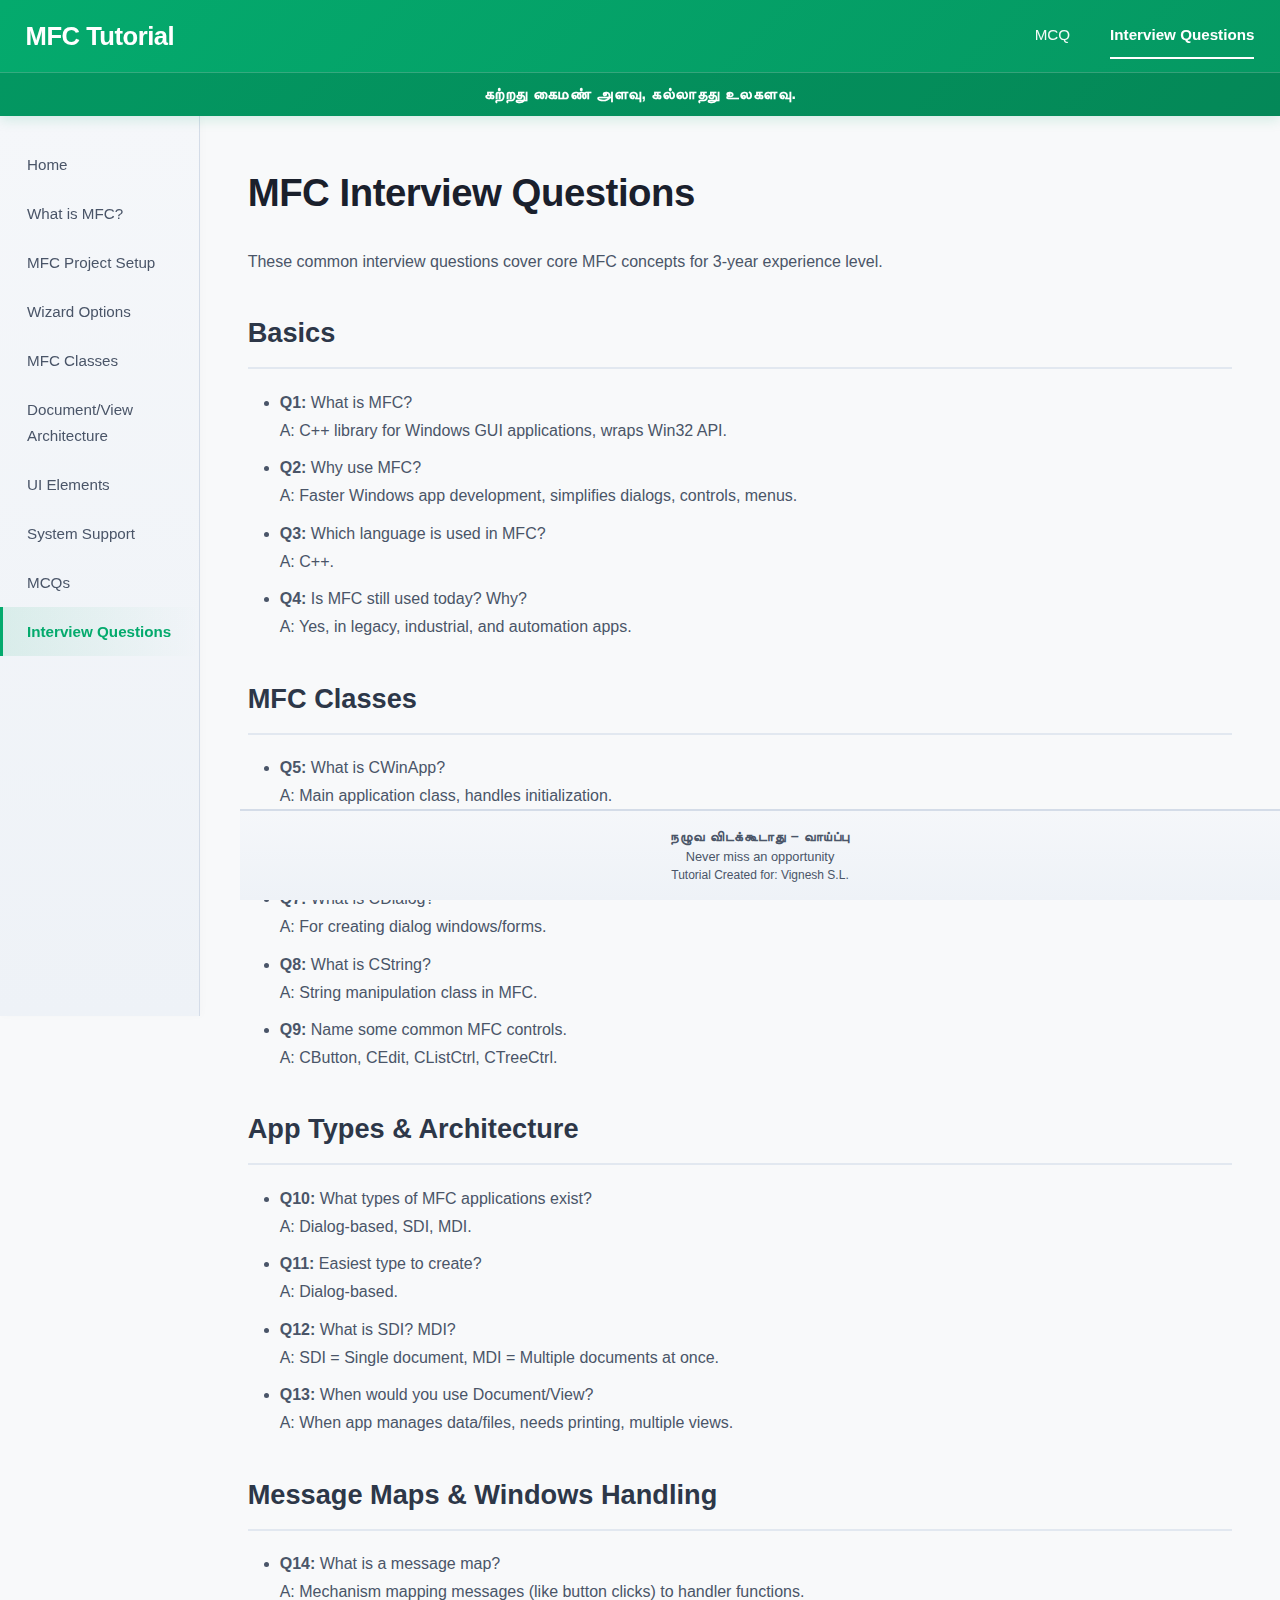
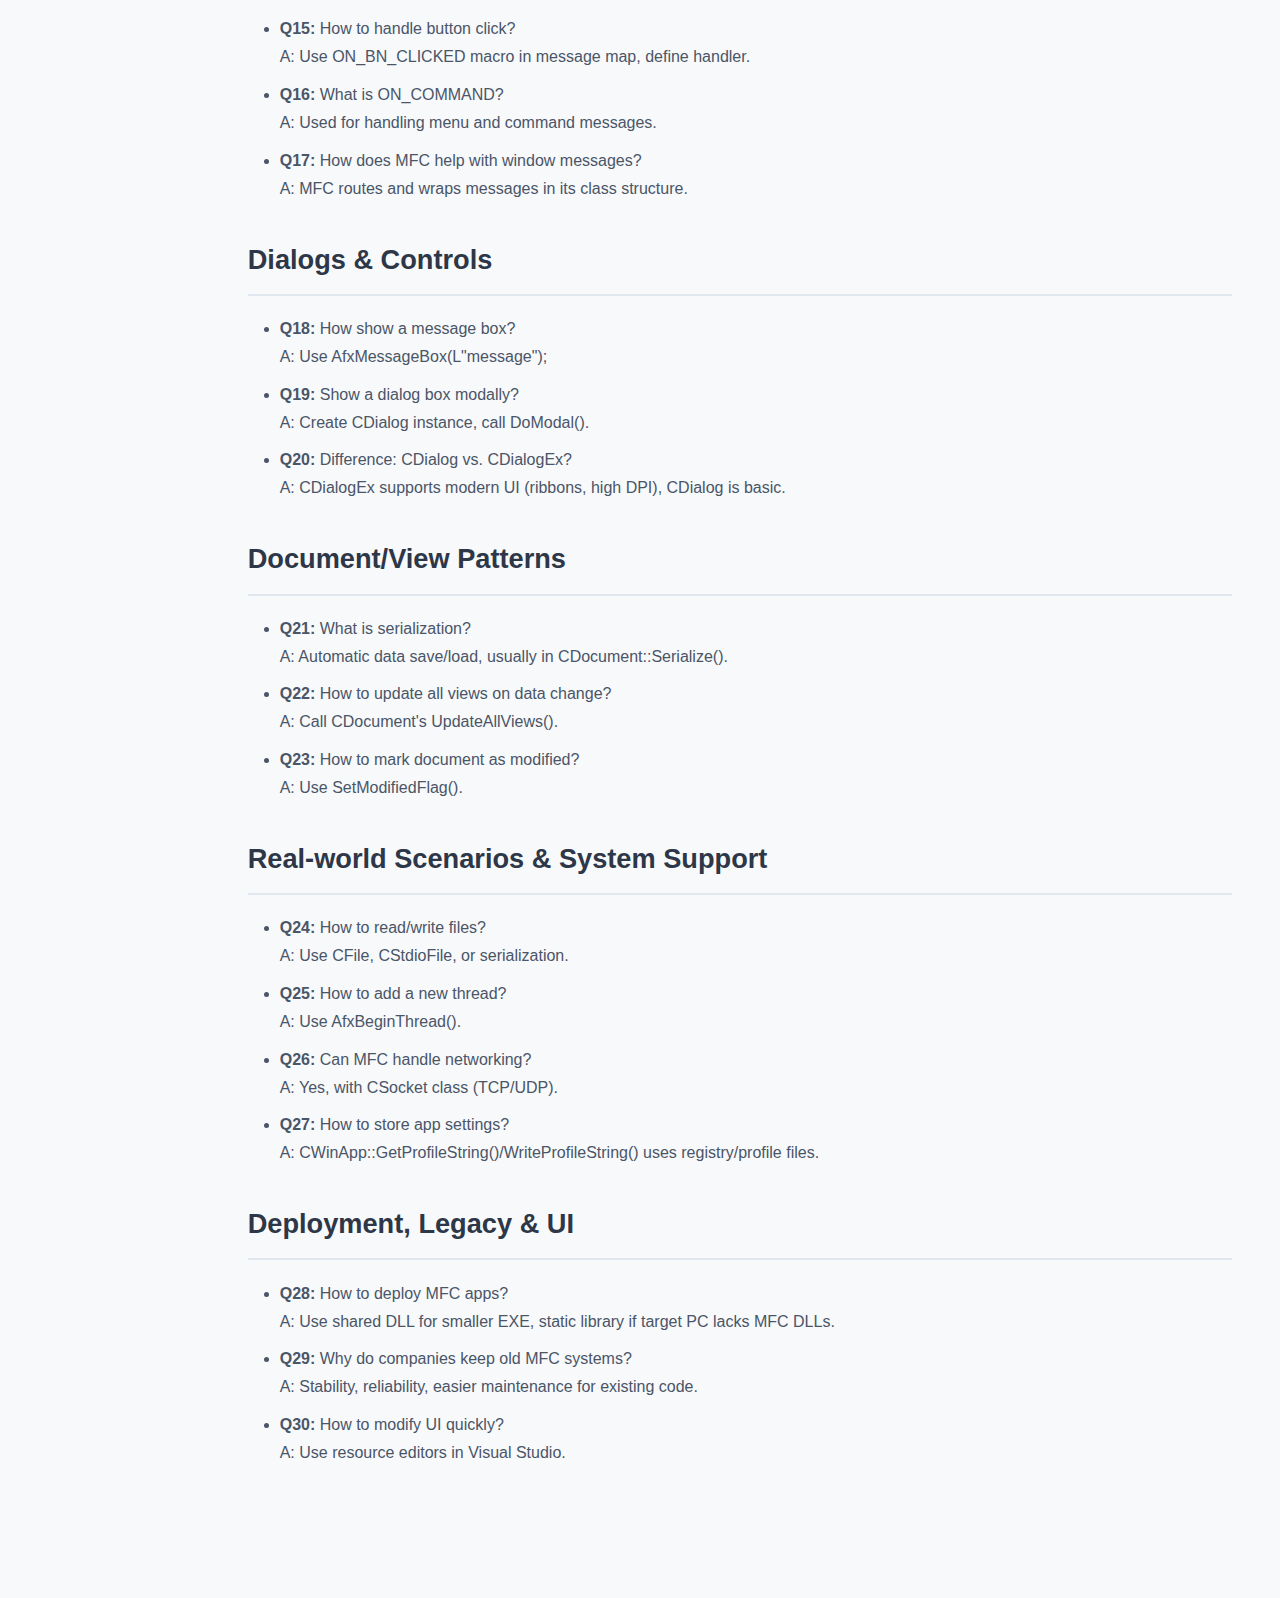
<file: interview.html>
<!DOCTYPE html>
<html lang="en">
<head>
  <meta charset="UTF-8">
  <meta name="viewport" content="width=device-width, initial-scale=1.0">
  <title>Interview Questions – MFC Tutorial</title>
  <link rel="stylesheet" href="style.css">
</head>
<body>
  <!-- Header will be injected here by script.js -->
  
  <!-- Layout Container (sidebar will be injected here) -->
  <div class="layout-container">
    <main class="content">
      <h1>MFC Interview Questions</h1>
      <p>These common interview questions cover core MFC concepts for 3-year experience level.</p>

      <h2>Basics</h2>
      <ul>
        <li><b>Q1:</b> What is MFC?<br>A: C++ library for Windows GUI applications, wraps Win32 API.</li>
        <li><b>Q2:</b> Why use MFC?<br>A: Faster Windows app development, simplifies dialogs, controls, menus.</li>
        <li><b>Q3:</b> Which language is used in MFC?<br>A: C++.</li>
        <li><b>Q4:</b> Is MFC still used today? Why?<br>A: Yes, in legacy, industrial, and automation apps.</li>
      </ul>
      <h2>MFC Classes</h2>
      <ul>
        <li><b>Q5:</b> What is CWinApp?<br>A: Main application class, handles initialization.</li>
        <li><b>Q6:</b> What is CWnd?<br>A: Base class for all windows and controls.</li>
        <li><b>Q7:</b> What is CDialog?<br>A: For creating dialog windows/forms.</li>
        <li><b>Q8:</b> What is CString?<br>A: String manipulation class in MFC.</li>
        <li><b>Q9:</b> Name some common MFC controls.<br>A: CButton, CEdit, CListCtrl, CTreeCtrl.</li>
      </ul>
      <h2>App Types & Architecture</h2>
      <ul>
        <li><b>Q10:</b> What types of MFC applications exist?<br>A: Dialog-based, SDI, MDI.</li>
        <li><b>Q11:</b> Easiest type to create?<br>A: Dialog-based.</li>
        <li><b>Q12:</b> What is SDI? MDI?<br>A: SDI = Single document, MDI = Multiple documents at once.</li>
        <li><b>Q13:</b> When would you use Document/View?<br>A: When app manages data/files, needs printing, multiple views.</li>
      </ul>
      <h2>Message Maps & Windows Handling</h2>
      <ul>
        <li><b>Q14:</b> What is a message map?<br>A: Mechanism mapping messages (like button clicks) to handler functions.</li>
        <li><b>Q15:</b> How to handle button click?<br>A: Use ON_BN_CLICKED macro in message map, define handler.</li>
        <li><b>Q16:</b> What is ON_COMMAND?<br>A: Used for handling menu and command messages.</li>
        <li><b>Q17:</b> How does MFC help with window messages?<br>A: MFC routes and wraps messages in its class structure.</li>
      </ul>
      <h2>Dialogs & Controls</h2>
      <ul>
        <li><b>Q18:</b> How show a message box?<br>A: Use AfxMessageBox(L"message");</li>
        <li><b>Q19:</b> Show a dialog box modally?<br>A: Create CDialog instance, call DoModal().</li>
        <li><b>Q20:</b> Difference: CDialog vs. CDialogEx?<br>A: CDialogEx supports modern UI (ribbons, high DPI), CDialog is basic.</li>
      </ul>
      <h2>Document/View Patterns</h2>
      <ul>
        <li><b>Q21:</b> What is serialization?<br>A: Automatic data save/load, usually in CDocument::Serialize().</li>
        <li><b>Q22:</b> How to update all views on data change?<br>A: Call CDocument's UpdateAllViews().</li>
        <li><b>Q23:</b> How to mark document as modified?<br>A: Use SetModifiedFlag().</li>
      </ul>
      <h2>Real-world Scenarios & System Support</h2>
      <ul>
        <li><b>Q24:</b> How to read/write files?<br>A: Use CFile, CStdioFile, or serialization.</li>
        <li><b>Q25:</b> How to add a new thread?<br>A: Use AfxBeginThread().</li>
        <li><b>Q26:</b> Can MFC handle networking?<br>A: Yes, with CSocket class (TCP/UDP).</li>
        <li><b>Q27:</b> How to store app settings?<br>A: CWinApp::GetProfileString()/WriteProfileString() uses registry/profile files.</li>
      </ul>
      <h2>Deployment, Legacy & UI</h2>
      <ul>
        <li><b>Q28:</b> How to deploy MFC apps?<br>A: Use shared DLL for smaller EXE, static library if target PC lacks MFC DLLs.</li>
        <li><b>Q29:</b> Why do companies keep old MFC systems?<br>A: Stability, reliability, easier maintenance for existing code.</li>
        <li><b>Q30:</b> How to modify UI quickly?<br>A: Use resource editors in Visual Studio.</li>
      </ul>

      <footer class="page-footer">
        <p class="footer-quote">கற்றது கைமண் அளவு, கல்லாதது உலகளவு.</p>
        <p class="footer-credit">Tutorial Created for: Vignesh S.L.</p>
      </footer>
    </main>
  </div>
  <script src="script.js"></script>
</body>
</html>
</file>
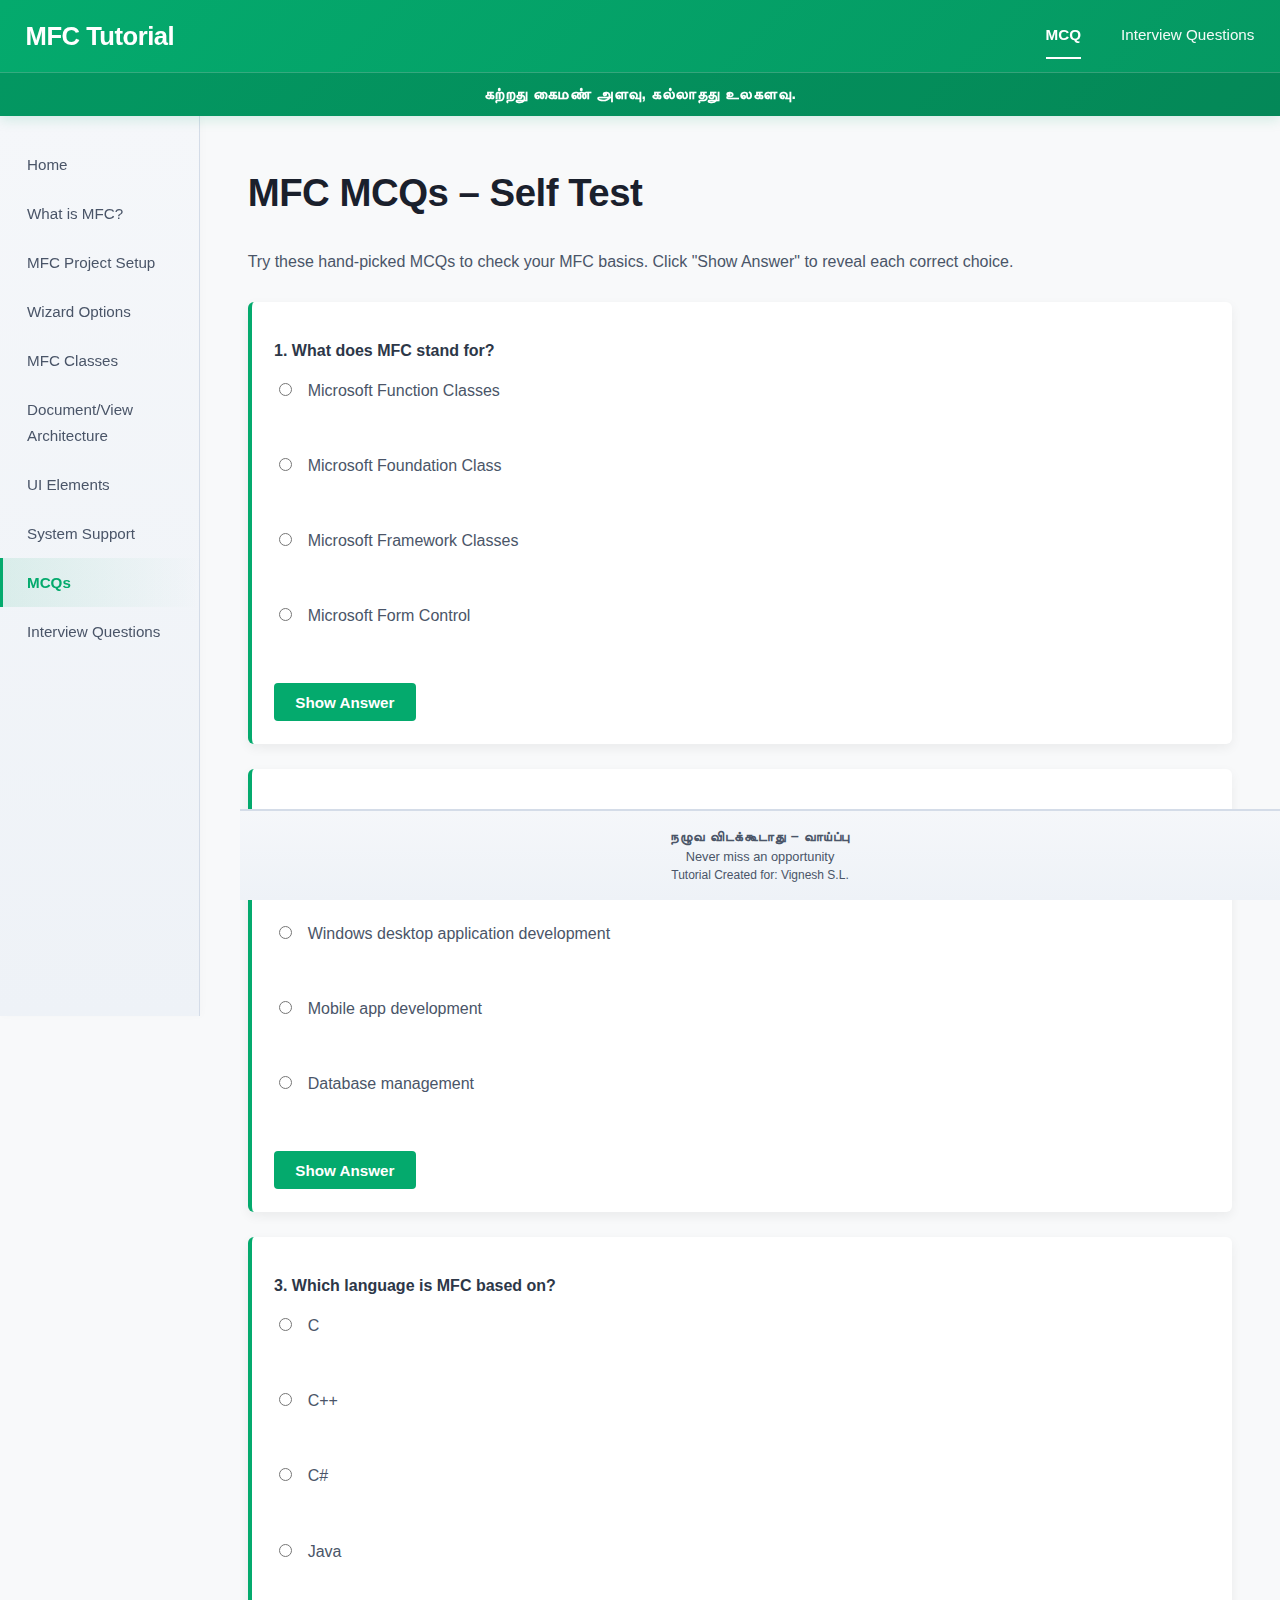
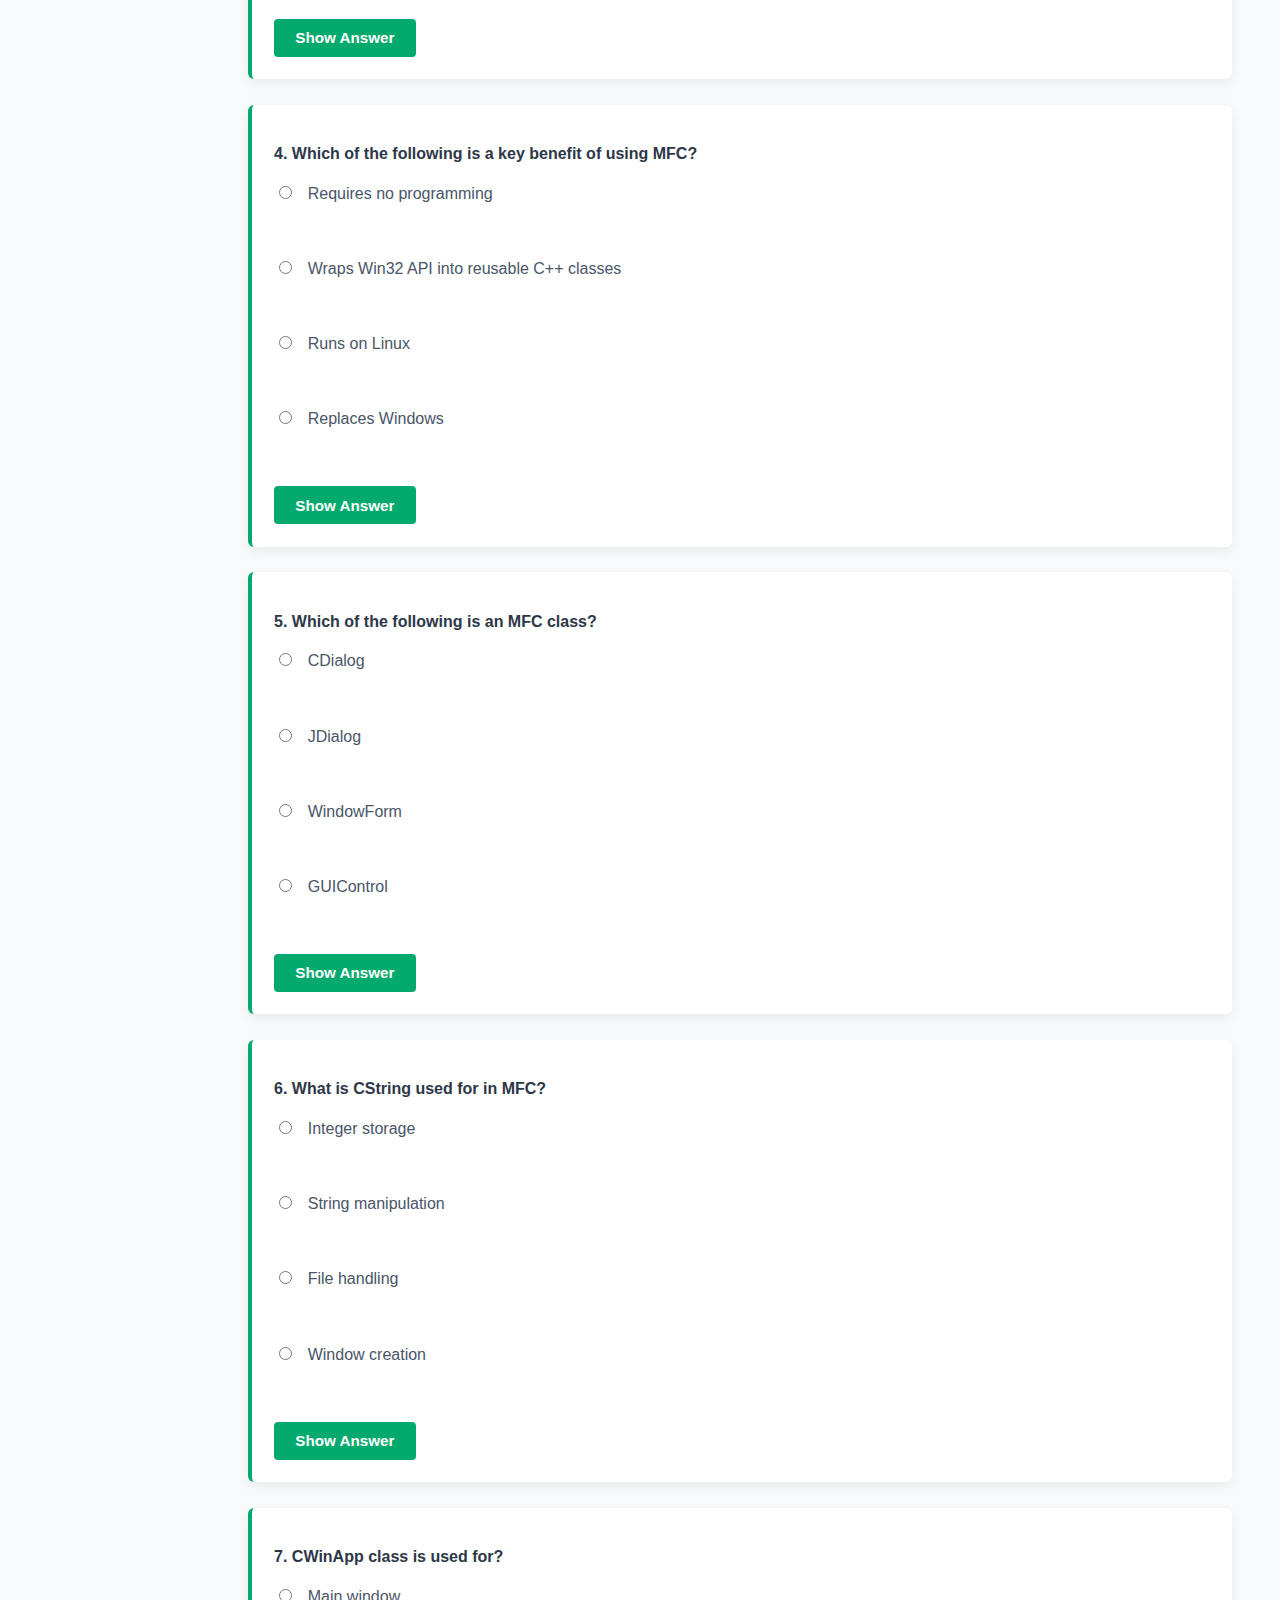
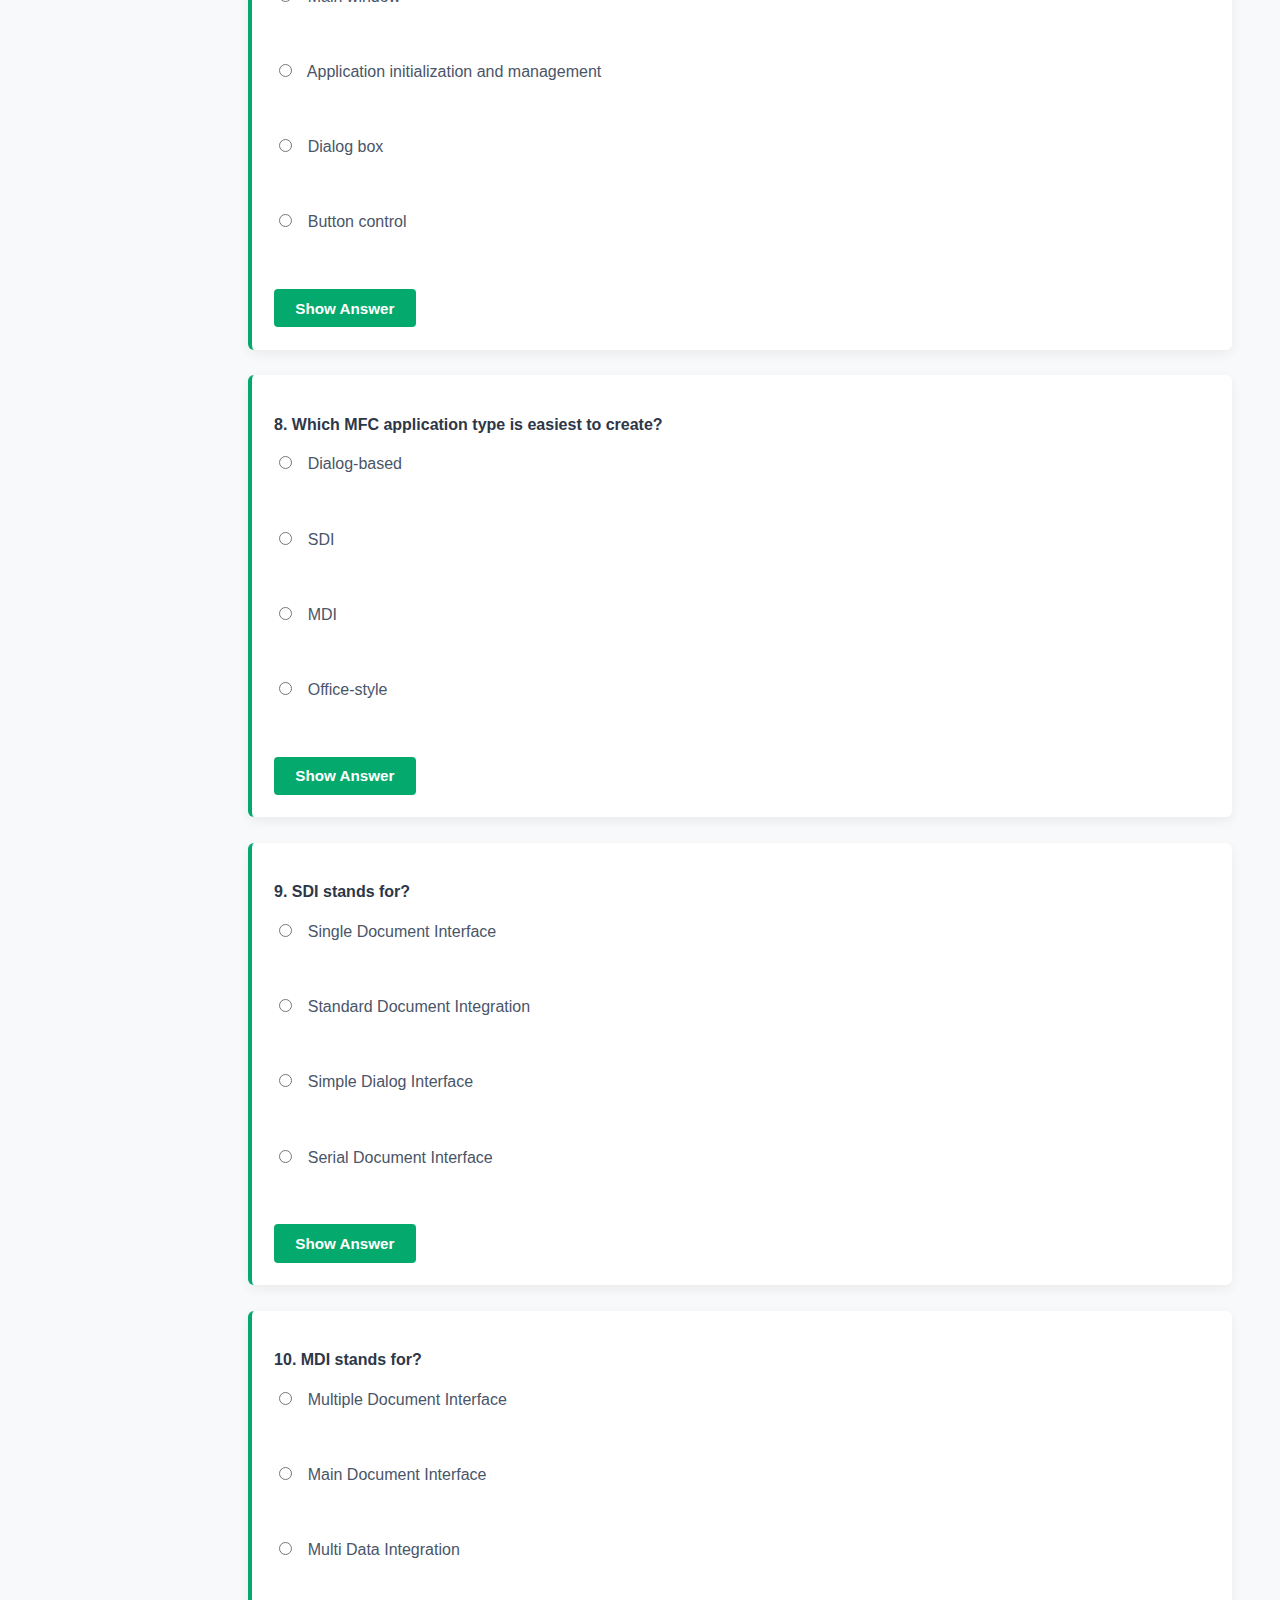
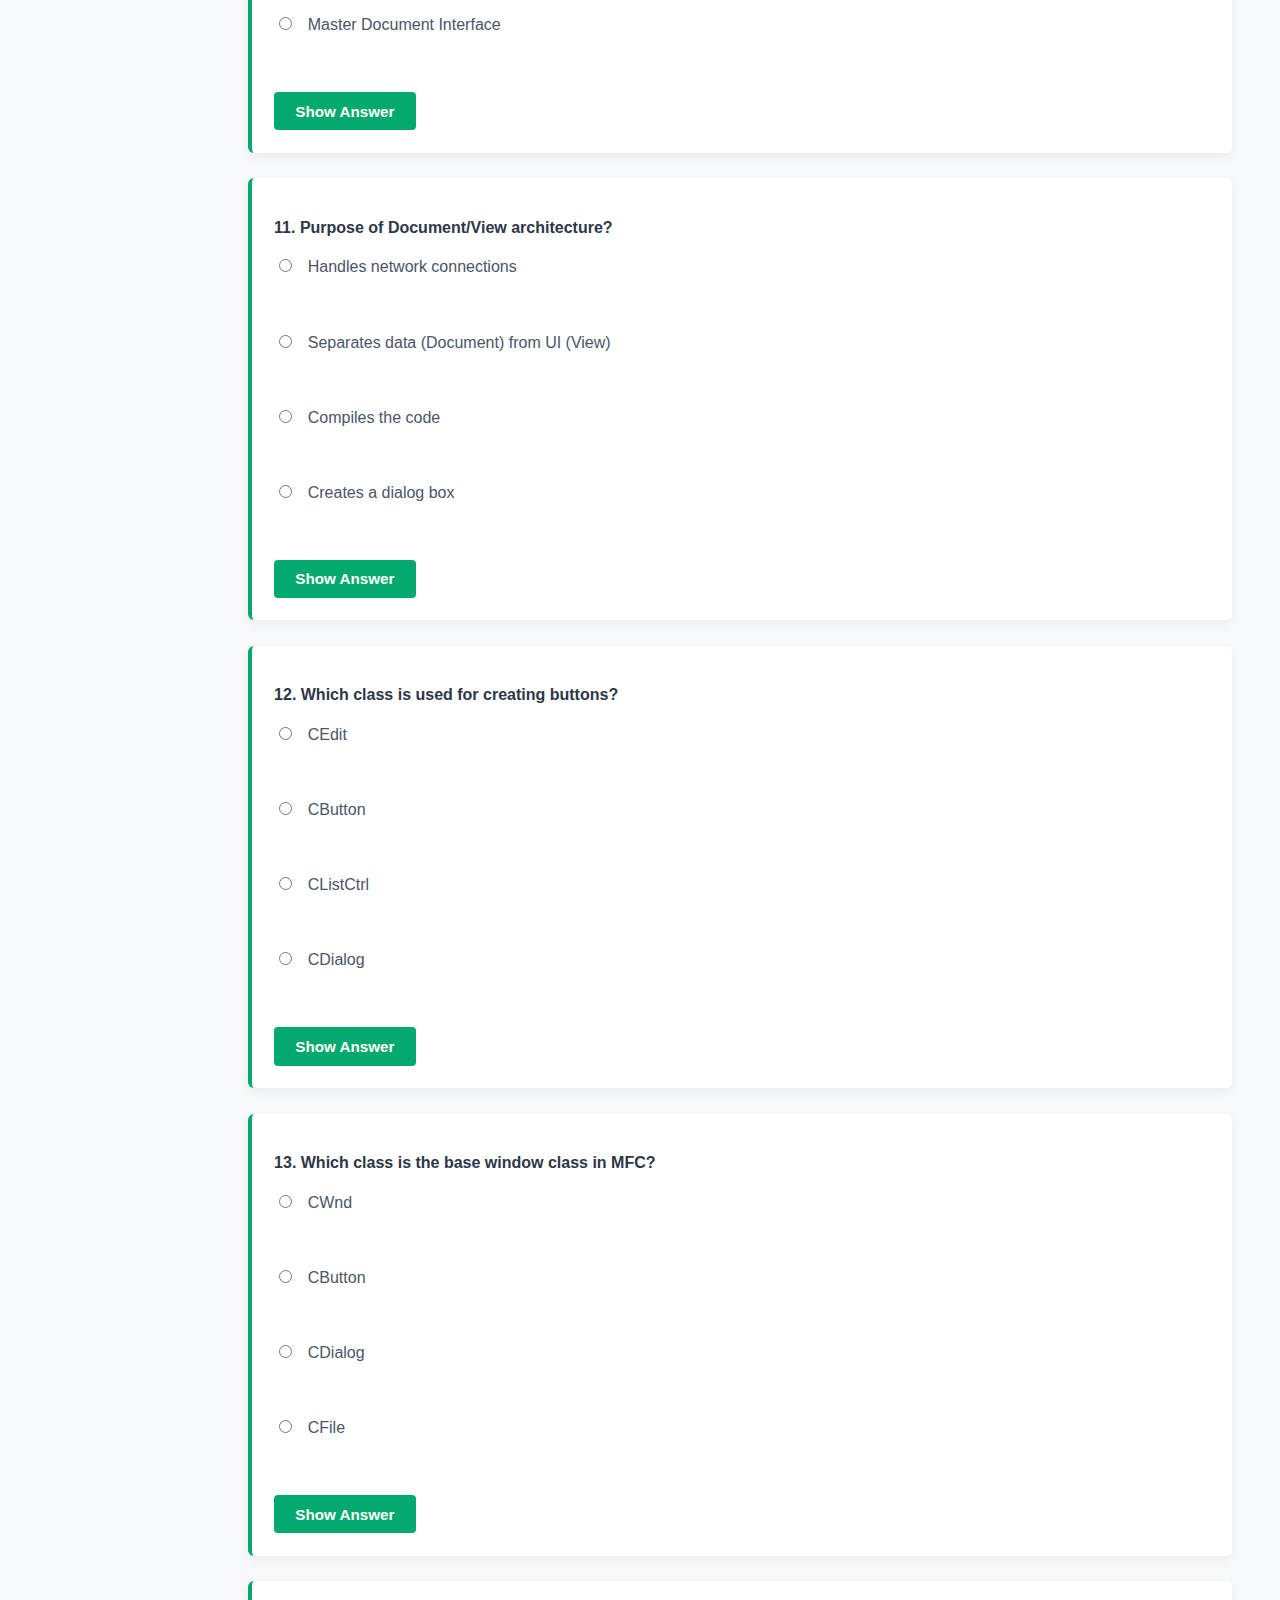
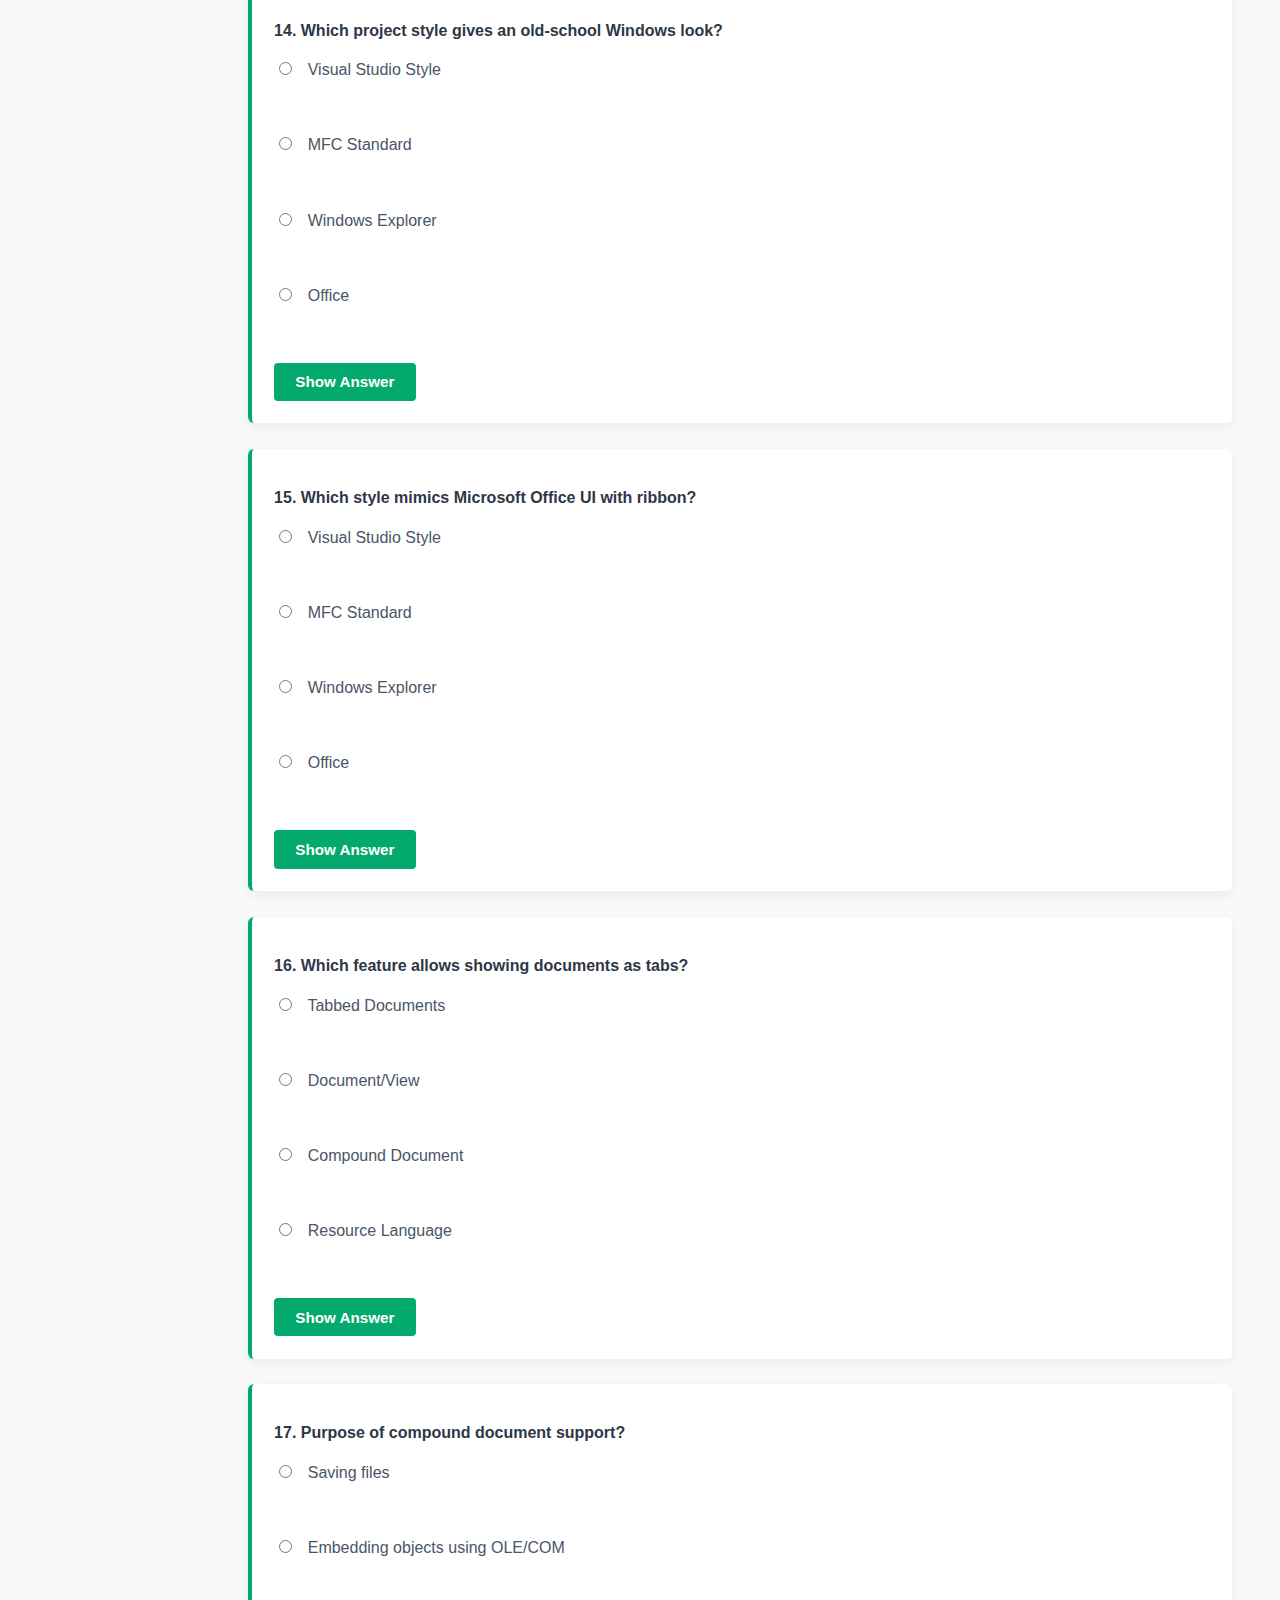
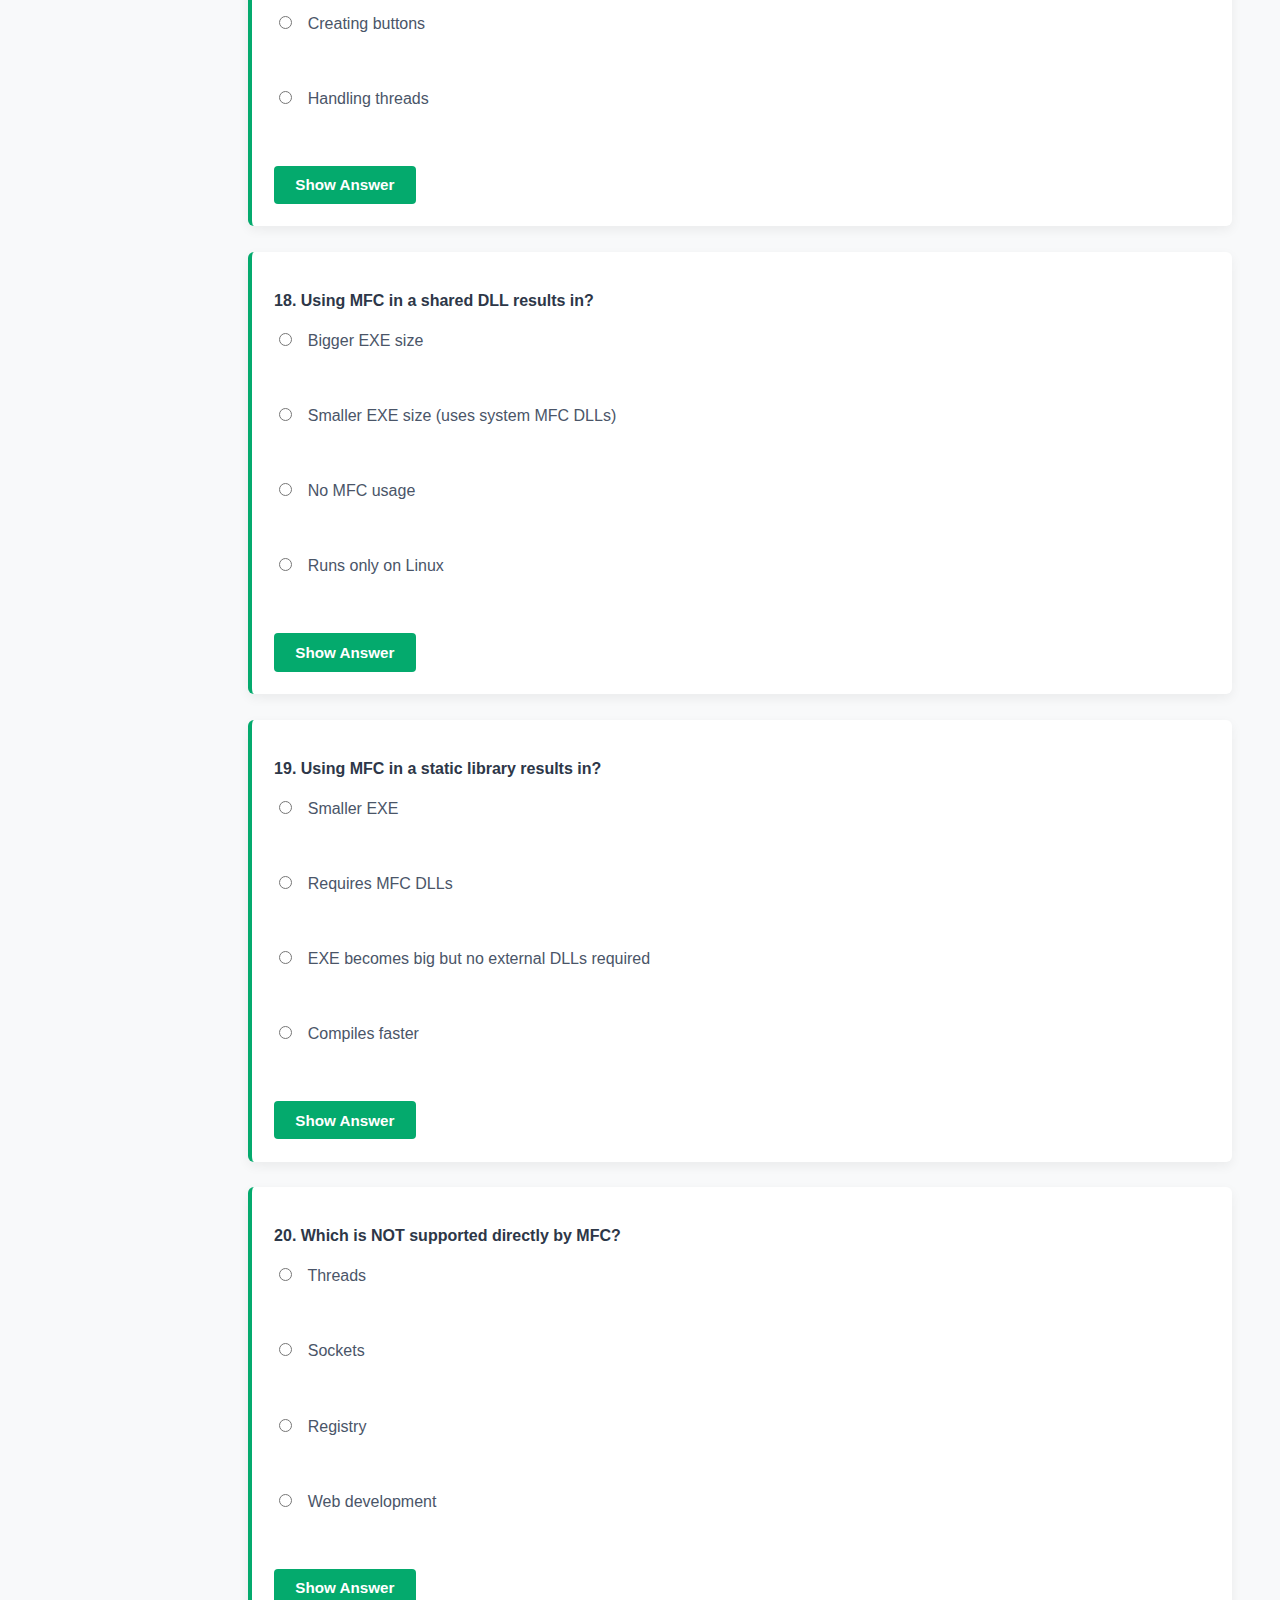
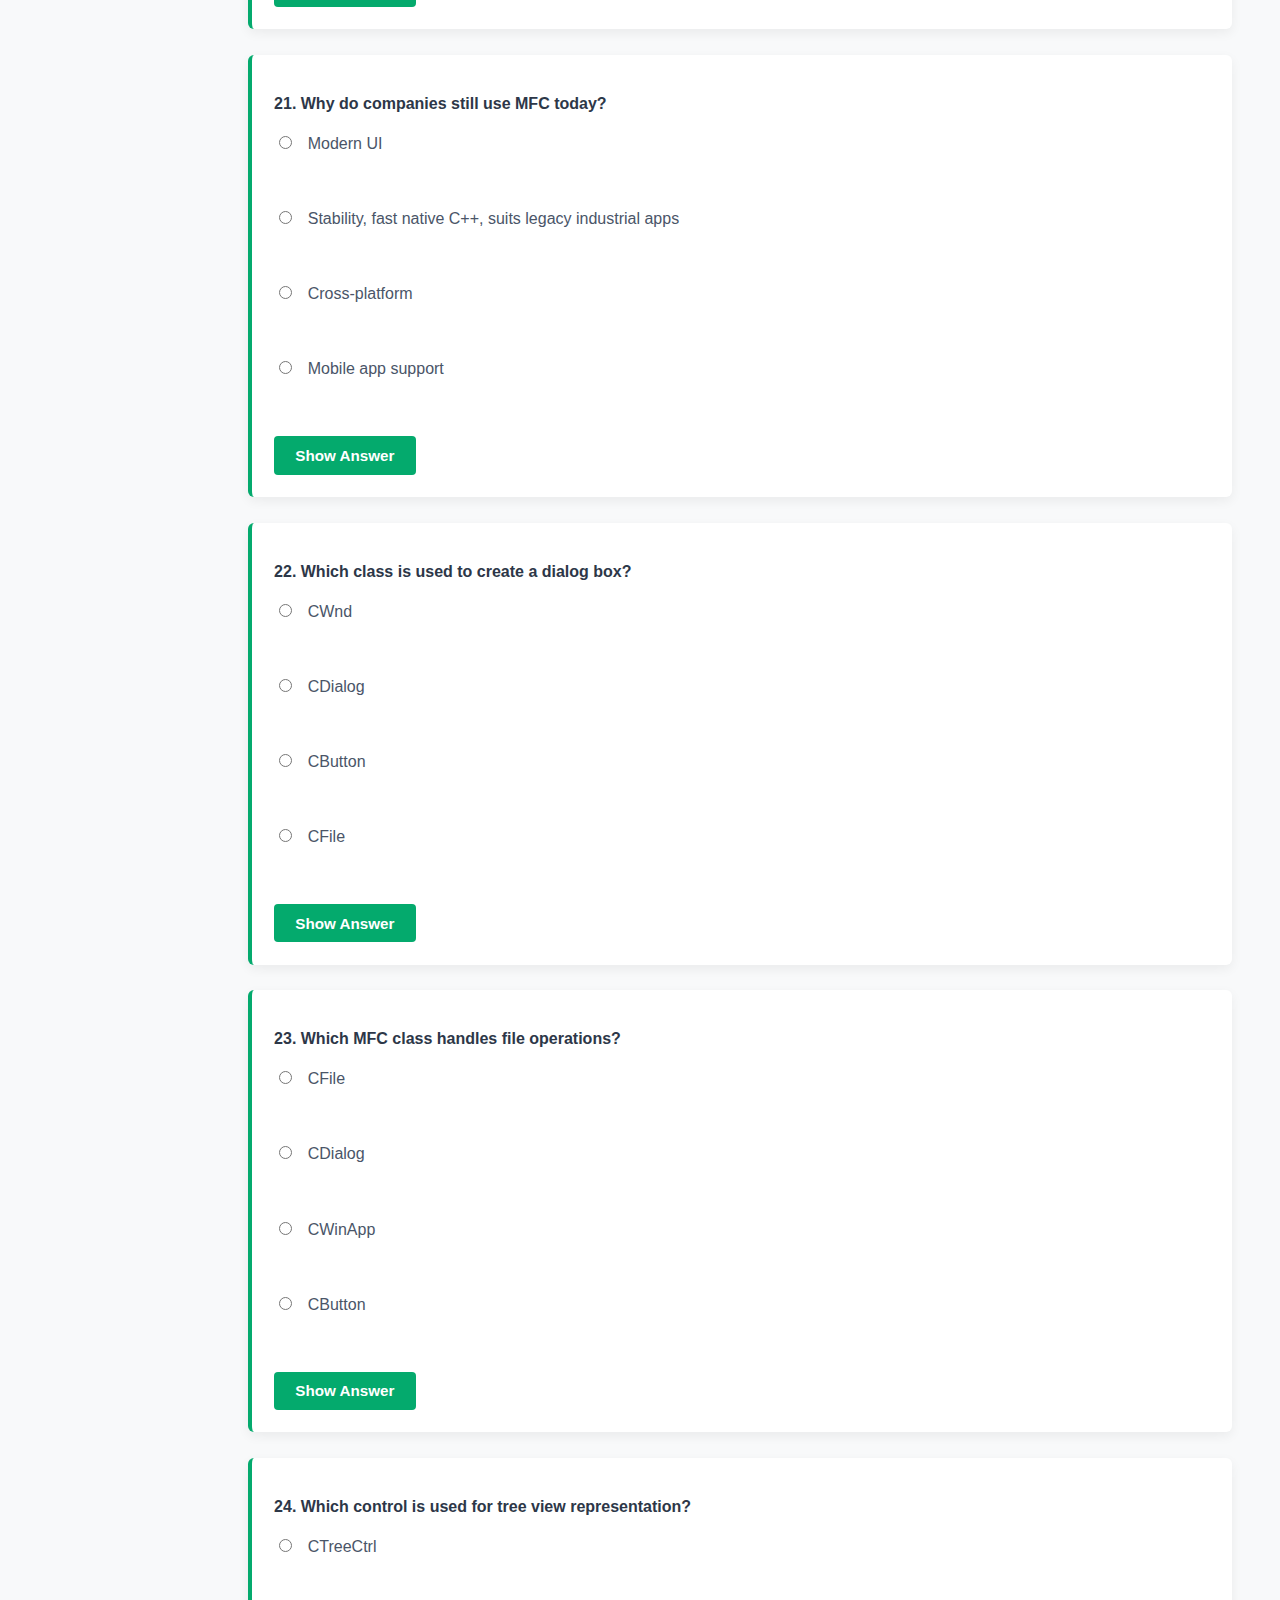
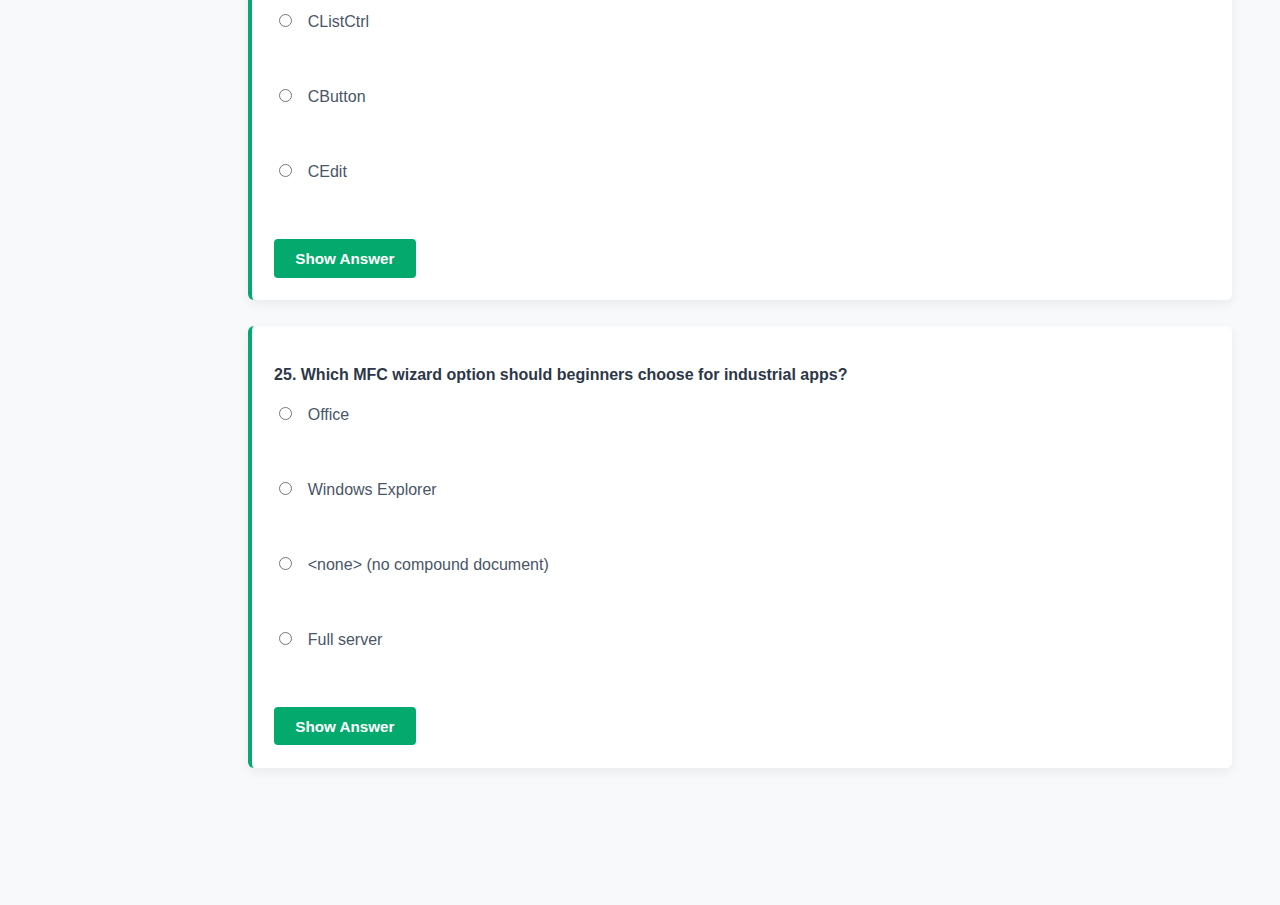
<file: mcq.html>
<!DOCTYPE html>
<html lang="en">
<head>
  <meta charset="UTF-8">
  <meta name="viewport" content="width=device-width, initial-scale=1.0">
  <title>MFC MCQs – MFC Tutorial</title>
  <link rel="stylesheet" href="style.css">
</head>
<body>
  <div class="layout-container">
    <main class="content">
      <h1>MFC MCQs – Self Test</h1>
<p>Try these hand-picked MCQs to check your MFC basics. Click "Show Answer" to reveal each correct choice.</p>

<!-- 1 -->
<div class="mcq">
  <p><b>1. What does MFC stand for?</b></p>
  <label><input type="radio" name="q1"> Microsoft Function Classes</label><br>
  <label><input type="radio" name="q1"> Microsoft Foundation Class</label><br>
  <label><input type="radio" name="q1"> Microsoft Framework Classes</label><br>
  <label><input type="radio" name="q1"> Microsoft Form Control</label><br>
  <button onclick="showAnswer('a1')">Show Answer</button>
  <p id="a1" class="answer">Correct Answer: Microsoft Foundation Class</p>
</div>

<!-- 2 -->
<div class="mcq">
  <p><b>2. MFC is primarily used for?</b></p>
  <label><input type="radio" name="q2"> Web development</label><br>
  <label><input type="radio" name="q2"> Windows desktop application development</label><br>
  <label><input type="radio" name="q2"> Mobile app development</label><br>
  <label><input type="radio" name="q2"> Database management</label><br>
  <button onclick="showAnswer('a2')">Show Answer</button>
  <p id="a2" class="answer">Correct Answer: Windows desktop application development</p>
</div>

<!-- 3 -->
<div class="mcq">
  <p><b>3. Which language is MFC based on?</b></p>
  <label><input type="radio" name="q3"> C</label><br>
  <label><input type="radio" name="q3"> C++</label><br>
  <label><input type="radio" name="q3"> C#</label><br>
  <label><input type="radio" name="q3"> Java</label><br>
  <button onclick="showAnswer('a3')">Show Answer</button>
  <p id="a3" class="answer">Correct Answer: C++</p>
</div>

<!-- 4 -->
<div class="mcq">
  <p><b>4. Which of the following is a key benefit of using MFC?</b></p>
  <label><input type="radio" name="q4"> Requires no programming</label><br>
  <label><input type="radio" name="q4"> Wraps Win32 API into reusable C++ classes</label><br>
  <label><input type="radio" name="q4"> Runs on Linux</label><br>
  <label><input type="radio" name="q4"> Replaces Windows</label><br>
  <button onclick="showAnswer('a4')">Show Answer</button>
  <p id="a4" class="answer">Correct Answer: Wraps Win32 API into reusable C++ classes</p>
</div>

<!-- 5 -->
<div class="mcq">
  <p><b>5. Which of the following is an MFC class?</b></p>
  <label><input type="radio" name="q5"> CDialog</label><br>
  <label><input type="radio" name="q5"> JDialog</label><br>
  <label><input type="radio" name="q5"> WindowForm</label><br>
  <label><input type="radio" name="q5"> GUIControl</label><br>
  <button onclick="showAnswer('a5')">Show Answer</button>
  <p id="a5" class="answer">Correct Answer: CDialog</p>
</div>

<!-- 6 -->
<div class="mcq">
  <p><b>6. What is CString used for in MFC?</b></p>
  <label><input type="radio" name="q6"> Integer storage</label><br>
  <label><input type="radio" name="q6"> String manipulation</label><br>
  <label><input type="radio" name="q6"> File handling</label><br>
  <label><input type="radio" name="q6"> Window creation</label><br>
  <button onclick="showAnswer('a6')">Show Answer</button>
  <p id="a6" class="answer">Correct Answer: String manipulation</p>
</div>

<!-- 7 -->
<div class="mcq">
  <p><b>7. CWinApp class is used for?</b></p>
  <label><input type="radio" name="q7"> Main window</label><br>
  <label><input type="radio" name="q7"> Application initialization and management</label><br>
  <label><input type="radio" name="q7"> Dialog box</label><br>
  <label><input type="radio" name="q7"> Button control</label><br>
  <button onclick="showAnswer('a7')">Show Answer</button>
  <p id="a7" class="answer">Correct Answer: Application initialization and management</p>
</div>

<!-- 8 -->
<div class="mcq">
  <p><b>8. Which MFC application type is easiest to create?</b></p>
  <label><input type="radio" name="q8"> Dialog-based</label><br>
  <label><input type="radio" name="q8"> SDI</label><br>
  <label><input type="radio" name="q8"> MDI</label><br>
  <label><input type="radio" name="q8"> Office-style</label><br>
  <button onclick="showAnswer('a8')">Show Answer</button>
  <p id="a8" class="answer">Correct Answer: Dialog-based</p>
</div>

<!-- 9 -->
<div class="mcq">
  <p><b>9. SDI stands for?</b></p>
  <label><input type="radio" name="q9"> Single Document Interface</label><br>
  <label><input type="radio" name="q9"> Standard Document Integration</label><br>
  <label><input type="radio" name="q9"> Simple Dialog Interface</label><br>
  <label><input type="radio" name="q9"> Serial Document Interface</label><br>
  <button onclick="showAnswer('a9')">Show Answer</button>
  <p id="a9" class="answer">Correct Answer: Single Document Interface</p>
</div>

<!-- 10 -->
<div class="mcq">
  <p><b>10. MDI stands for?</b></p>
  <label><input type="radio" name="q10"> Multiple Document Interface</label><br>
  <label><input type="radio" name="q10"> Main Document Interface</label><br>
  <label><input type="radio" name="q10"> Multi Data Integration</label><br>
  <label><input type="radio" name="q10"> Master Document Interface</label><br>
  <button onclick="showAnswer('a10')">Show Answer</button>
  <p id="a10" class="answer">Correct Answer: Multiple Document Interface</p>
</div>

<!-- 11 -->
<div class="mcq">
  <p><b>11. Purpose of Document/View architecture?</b></p>
  <label><input type="radio" name="q11"> Handles network connections</label><br>
  <label><input type="radio" name="q11"> Separates data (Document) from UI (View)</label><br>
  <label><input type="radio" name="q11"> Compiles the code</label><br>
  <label><input type="radio" name="q11"> Creates a dialog box</label><br>
  <button onclick="showAnswer('a11')">Show Answer</button>
  <p id="a11" class="answer">Correct Answer: Separates data (Document) from UI (View)</p>
</div>

<!-- 12 -->
<div class="mcq">
  <p><b>12. Which class is used for creating buttons?</b></p>
  <label><input type="radio" name="q12"> CEdit</label><br>
  <label><input type="radio" name="q12"> CButton</label><br>
  <label><input type="radio" name="q12"> CListCtrl</label><br>
  <label><input type="radio" name="q12"> CDialog</label><br>
  <button onclick="showAnswer('a12')">Show Answer</button>
  <p id="a12" class="answer">Correct Answer: CButton</p>
</div>

<!-- 13 -->
<div class="mcq">
  <p><b>13. Which class is the base window class in MFC?</b></p>
  <label><input type="radio" name="q13"> CWnd</label><br>
  <label><input type="radio" name="q13"> CButton</label><br>
  <label><input type="radio" name="q13"> CDialog</label><br>
  <label><input type="radio" name="q13"> CFile</label><br>
  <button onclick="showAnswer('a13')">Show Answer</button>
  <p id="a13" class="answer">Correct Answer: CWnd</p>
</div>

<!-- 14 -->
<div class="mcq">
  <p><b>14. Which project style gives an old-school Windows look?</b></p>
  <label><input type="radio" name="q14"> Visual Studio Style</label><br>
  <label><input type="radio" name="q14"> MFC Standard</label><br>
  <label><input type="radio" name="q14"> Windows Explorer</label><br>
  <label><input type="radio" name="q14"> Office</label><br>
  <button onclick="showAnswer('a14')">Show Answer</button>
  <p id="a14" class="answer">Correct Answer: MFC Standard</p>
</div>

<!-- 15 -->
<div class="mcq">
  <p><b>15. Which style mimics Microsoft Office UI with ribbon?</b></p>
  <label><input type="radio" name="q15"> Visual Studio Style</label><br>
  <label><input type="radio" name="q15"> MFC Standard</label><br>
  <label><input type="radio" name="q15"> Windows Explorer</label><br>
  <label><input type="radio" name="q15"> Office</label><br>
  <button onclick="showAnswer('a15')">Show Answer</button>
  <p id="a15" class="answer">Correct Answer: Office</p>
</div>

<!-- 16 -->
<div class="mcq">
  <p><b>16. Which feature allows showing documents as tabs?</b></p>
  <label><input type="radio" name="q16"> Tabbed Documents</label><br>
  <label><input type="radio" name="q16"> Document/View</label><br>
  <label><input type="radio" name="q16"> Compound Document</label><br>
  <label><input type="radio" name="q16"> Resource Language</label><br>
  <button onclick="showAnswer('a16')">Show Answer</button>
  <p id="a16" class="answer">Correct Answer: Tabbed Documents</p>
</div>

<!-- 17 -->
<div class="mcq">
  <p><b>17. Purpose of compound document support?</b></p>
  <label><input type="radio" name="q17"> Saving files</label><br>
  <label><input type="radio" name="q17"> Embedding objects using OLE/COM</label><br>
  <label><input type="radio" name="q17"> Creating buttons</label><br>
  <label><input type="radio" name="q17"> Handling threads</label><br>
  <button onclick="showAnswer('a17')">Show Answer</button>
  <p id="a17" class="answer">Correct Answer: Embedding objects using OLE/COM</p>
</div>

<!-- 18 -->
<div class="mcq">
  <p><b>18. Using MFC in a shared DLL results in?</b></p>
  <label><input type="radio" name="q18"> Bigger EXE size</label><br>
  <label><input type="radio" name="q18"> Smaller EXE size (uses system MFC DLLs)</label><br>
  <label><input type="radio" name="q18"> No MFC usage</label><br>
  <label><input type="radio" name="q18"> Runs only on Linux</label><br>
  <button onclick="showAnswer('a18')">Show Answer</button>
  <p id="a18" class="answer">Correct Answer: Smaller EXE size (uses system MFC DLLs)</p>
</div>

<!-- 19 -->
<div class="mcq">
  <p><b>19. Using MFC in a static library results in?</b></p>
  <label><input type="radio" name="q19"> Smaller EXE</label><br>
  <label><input type="radio" name="q19"> Requires MFC DLLs</label><br>
  <label><input type="radio" name="q19"> EXE becomes big but no external DLLs required</label><br>
  <label><input type="radio" name="q19"> Compiles faster</label><br>
  <button onclick="showAnswer('a19')">Show Answer</button>
  <p id="a19" class="answer">Correct Answer: EXE becomes big but no external DLLs required</p>
</div>

<!-- 20 -->
<div class="mcq">
  <p><b>20. Which is NOT supported directly by MFC?</b></p>
  <label><input type="radio" name="q20"> Threads</label><br>
  <label><input type="radio" name="q20"> Sockets</label><br>
  <label><input type="radio" name="q20"> Registry</label><br>
  <label><input type="radio" name="q20"> Web development</label><br>
  <button onclick="showAnswer('a20')">Show Answer</button>
  <p id="a20" class="answer">Correct Answer: Web development</p>
</div>

<!-- 21 -->
<div class="mcq">
  <p><b>21. Why do companies still use MFC today?</b></p>
  <label><input type="radio" name="q21"> Modern UI</label><br>
  <label><input type="radio" name="q21"> Stability, fast native C++, suits legacy industrial apps</label><br>
  <label><input type="radio" name="q21"> Cross-platform</label><br>
  <label><input type="radio" name="q21"> Mobile app support</label><br>
  <button onclick="showAnswer('a21')">Show Answer</button>
  <p id="a21" class="answer">Correct Answer: Stability, fast native C++, suits legacy industrial apps</p>
</div>

<!-- 22 -->
<div class="mcq">
  <p><b>22. Which class is used to create a dialog box?</b></p>
  <label><input type="radio" name="q22"> CWnd</label><br>
  <label><input type="radio" name="q22"> CDialog</label><br>
  <label><input type="radio" name="q22"> CButton</label><br>
  <label><input type="radio" name="q22"> CFile</label><br>
  <button onclick="showAnswer('a22')">Show Answer</button>
  <p id="a22" class="answer">Correct Answer: CDialog</p>
</div>

<!-- 23 -->
<div class="mcq">
  <p><b>23. Which MFC class handles file operations?</b></p>
  <label><input type="radio" name="q23"> CFile</label><br>
  <label><input type="radio" name="q23"> CDialog</label><br>
  <label><input type="radio" name="q23"> CWinApp</label><br>
  <label><input type="radio" name="q23"> CButton</label><br>
  <button onclick="showAnswer('a23')">Show Answer</button>
  <p id="a23" class="answer">Correct Answer: CFile</p>
</div>

<!-- 24 -->
<div class="mcq">
  <p><b>24. Which control is used for tree view representation?</b></p>
  <label><input type="radio" name="q24"> CTreeCtrl</label><br>
  <label><input type="radio" name="q24"> CListCtrl</label><br>
  <label><input type="radio" name="q24"> CButton</label><br>
  <label><input type="radio" name="q24"> CEdit</label><br>
  <button onclick="showAnswer('a24')">Show Answer</button>
  <p id="a24" class="answer">Correct Answer: CTreeCtrl</p>
</div>

<!-- 25 -->
<div class="mcq">
  <p><b>25. Which MFC wizard option should beginners choose for industrial apps?</b></p>
  <label><input type="radio" name="q25"> Office</label><br>
  <label><input type="radio" name="q25"> Windows Explorer</label><br>
  <label><input type="radio" name="q25"> &lt;none&gt; (no compound document)</label><br>
  <label><input type="radio" name="q25"> Full server</label><br>
  <button onclick="showAnswer('a25')">Show Answer</button>
  <p id="a25" class="answer">Correct Answer: &lt;none&gt; (no compound document)</p>
</div>


      <!-- ...Continue similarly with the remaining questions up to 25... -->

    </main>
  </div>
  <script src="script.js"></script>
</body>
</html>
</file>
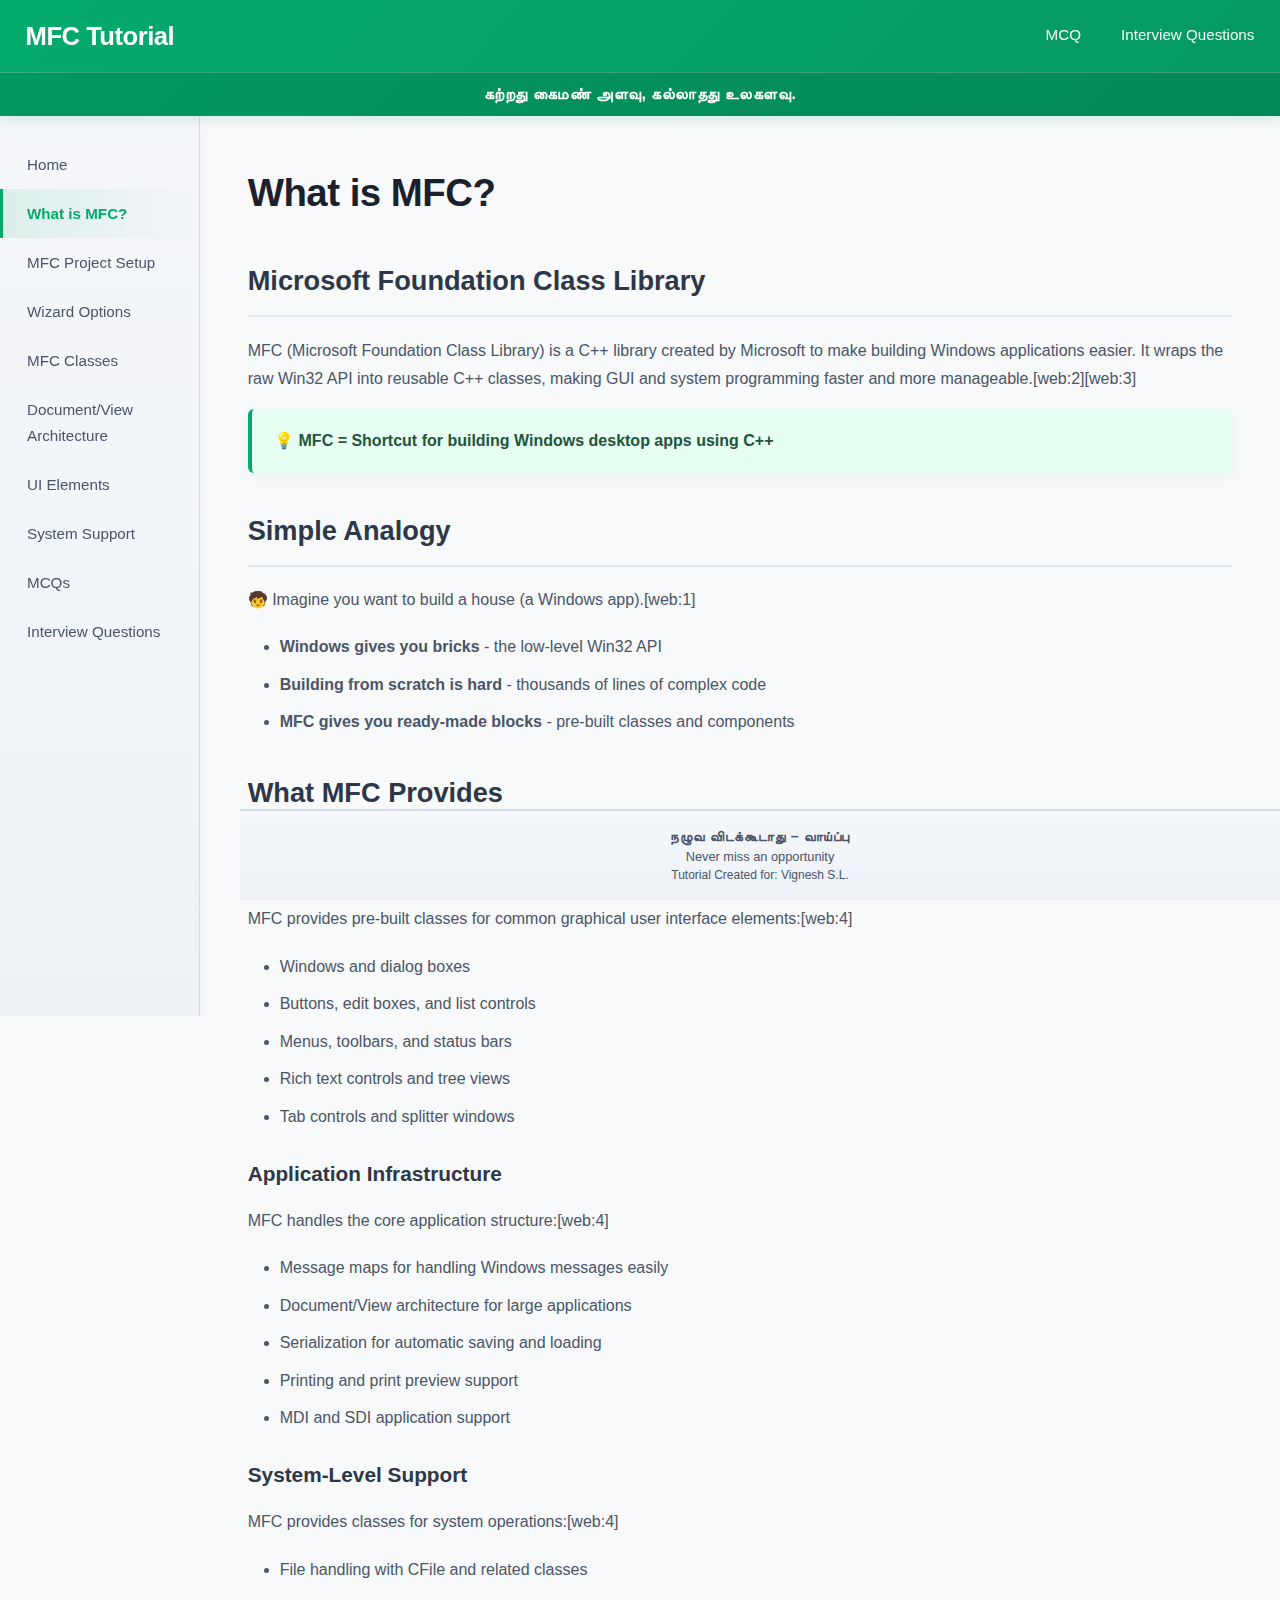
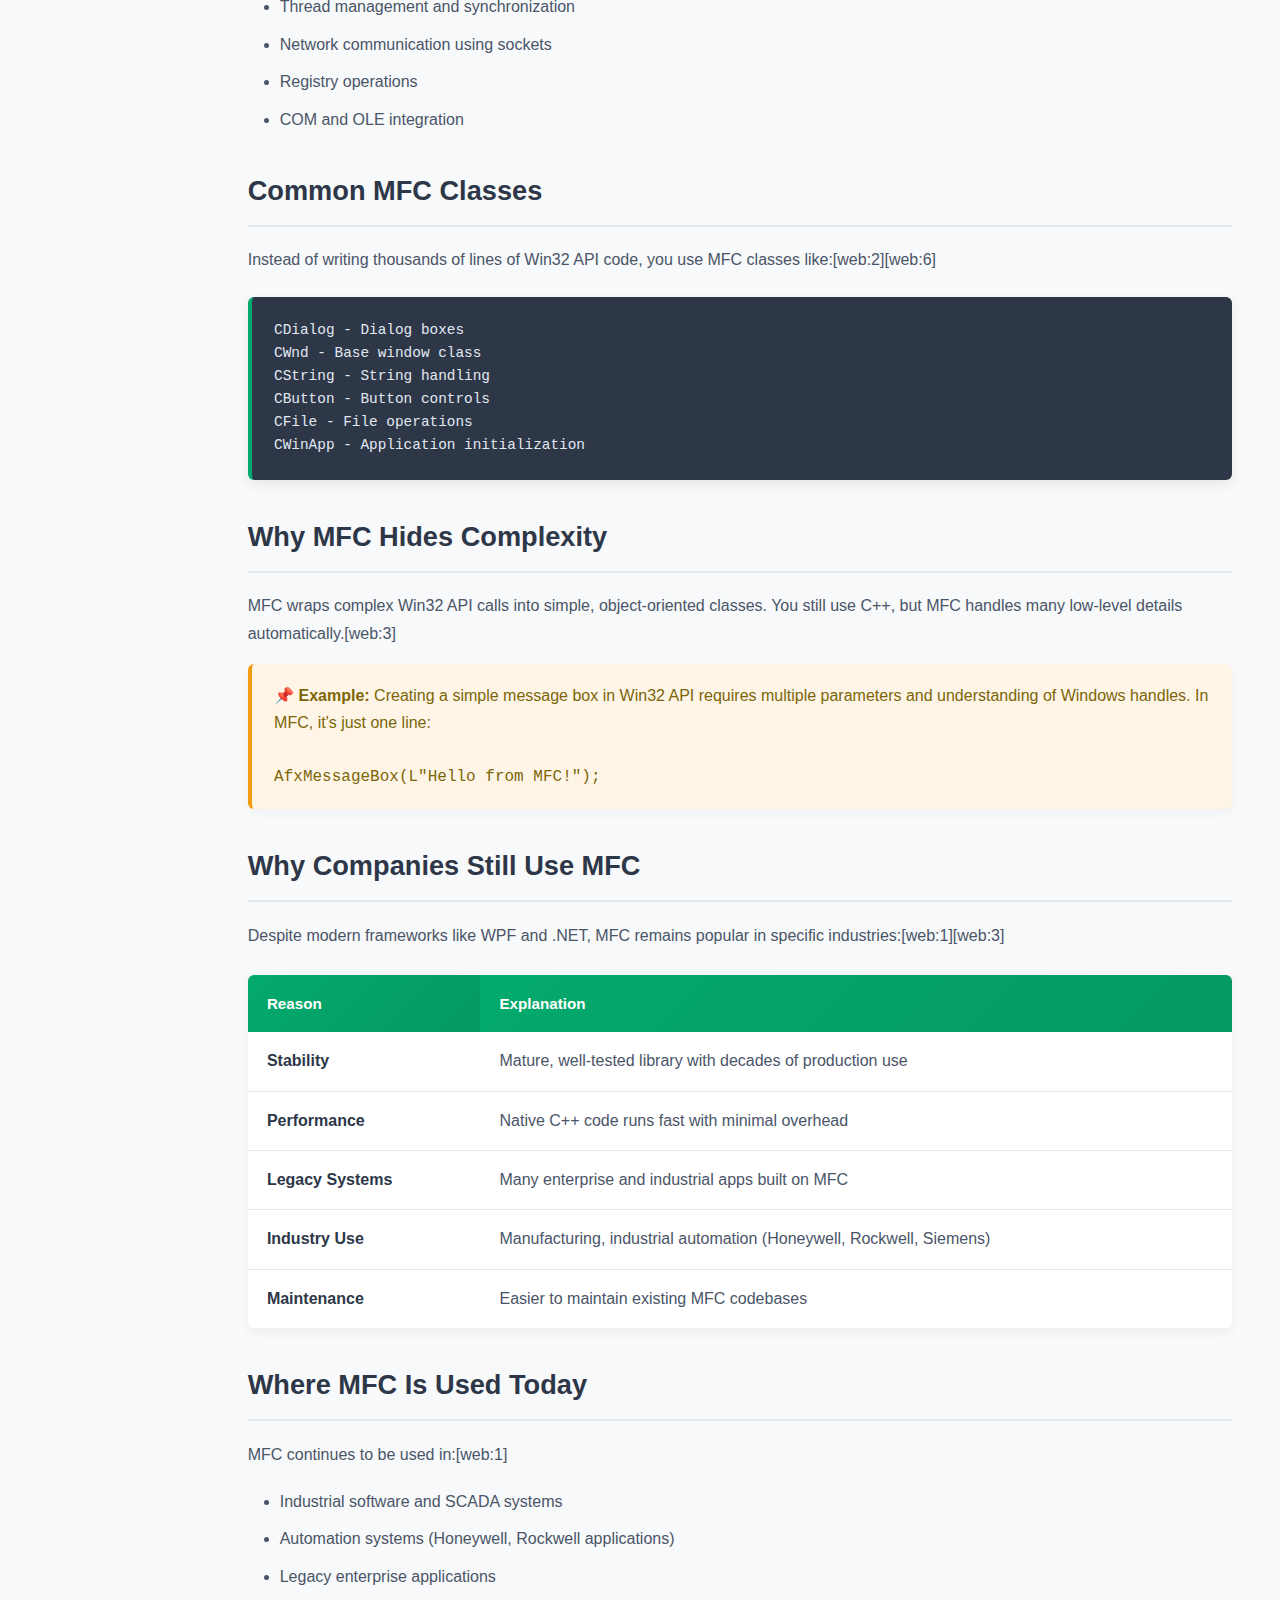
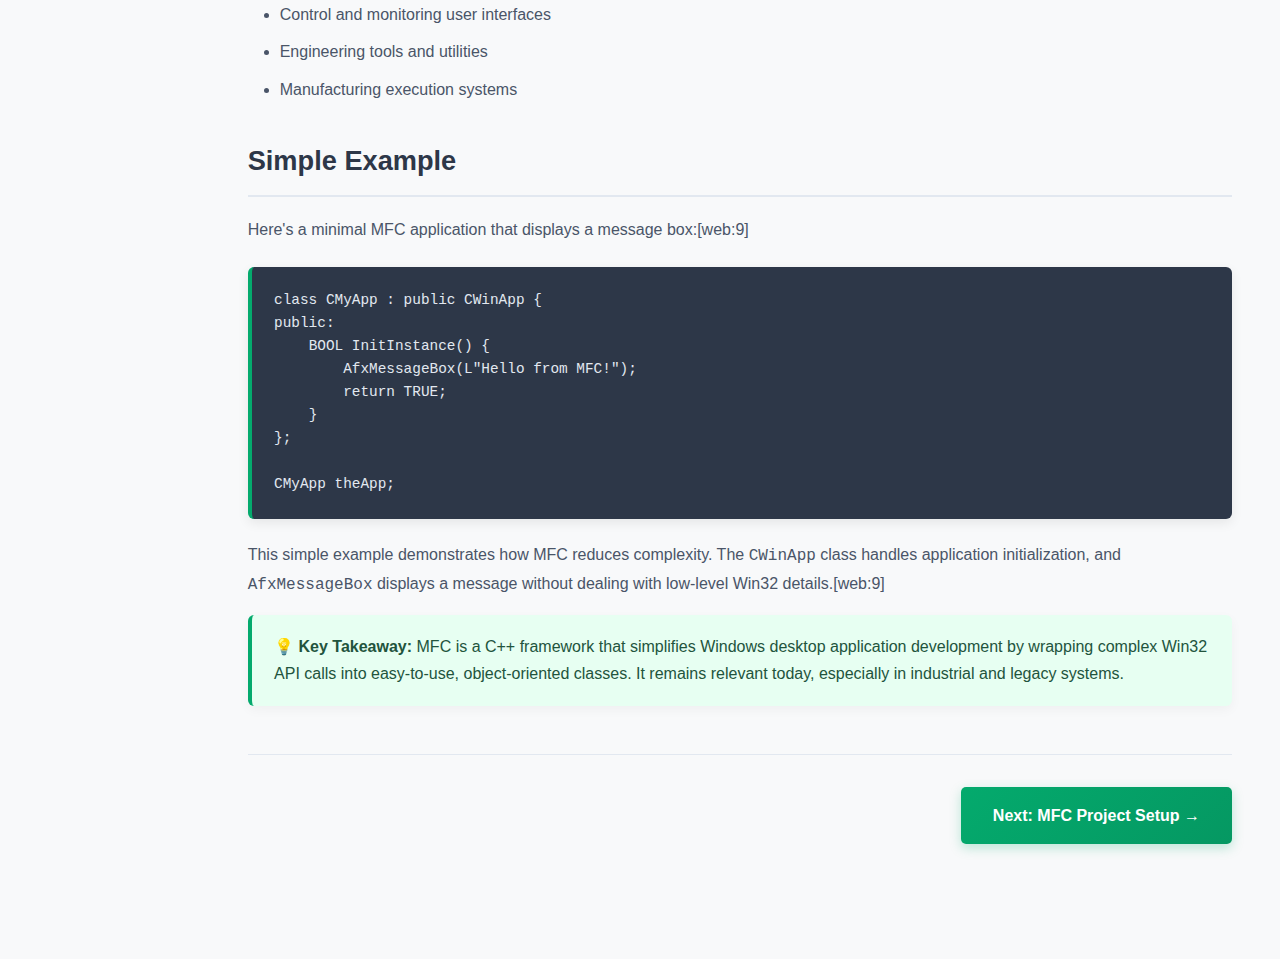
<file: overview.html>
<!DOCTYPE html>
<html lang="en">
<head>
    <meta charset="UTF-8">
    <meta name="viewport" content="width=device-width, initial-scale=1.0">
    <title>What is MFC? - MFC Tutorial</title>
    <link rel="stylesheet" href="style.css">
</head>
<body>
    <!-- Header will be injected here by script.js -->

    <!-- Layout Container (sidebar will be injected here) -->
    <div class="layout-container">
        <!-- Main Content -->
        <main class="content">
            <h1>What is MFC?</h1>

            <h2>Microsoft Foundation Class Library</h2>
            
            <p>MFC (Microsoft Foundation Class Library) is a C++ library created by Microsoft to make building Windows applications easier. It wraps the raw Win32 API into reusable C++ classes, making GUI and system programming faster and more manageable.[web:2][web:3]</p>

            <div class="info-box tip">
                <strong>💡 MFC = Shortcut for building Windows desktop apps using C++</strong>
            </div>

            <h2>Simple Analogy</h2>
            
            <p>🧒 Imagine you want to build a house (a Windows app).[web:1]</p>
            
            <ul>
                <li><strong>Windows gives you bricks</strong> - the low-level Win32 API</li>
                <li><strong>Building from scratch is hard</strong> - thousands of lines of complex code</li>
                <li><strong>MFC gives you ready-made blocks</strong> - pre-built classes and components</li>
            </ul>

            <h2>What MFC Provides</h2>

            <h3>GUI Components</h3>
            <p>MFC provides pre-built classes for common graphical user interface elements:[web:4]</p>
            <ul>
                <li>Windows and dialog boxes</li>
                <li>Buttons, edit boxes, and list controls</li>
                <li>Menus, toolbars, and status bars</li>
                <li>Rich text controls and tree views</li>
                <li>Tab controls and splitter windows</li>
            </ul>

            <h3>Application Infrastructure</h3>
            <p>MFC handles the core application structure:[web:4]</p>
            <ul>
                <li>Message maps for handling Windows messages easily</li>
                <li>Document/View architecture for large applications</li>
                <li>Serialization for automatic saving and loading</li>
                <li>Printing and print preview support</li>
                <li>MDI and SDI application support</li>
            </ul>

            <h3>System-Level Support</h3>
            <p>MFC provides classes for system operations:[web:4]</p>
            <ul>
                <li>File handling with CFile and related classes</li>
                <li>Thread management and synchronization</li>
                <li>Network communication using sockets</li>
                <li>Registry operations</li>
                <li>COM and OLE integration</li>
            </ul>

            <h2>Common MFC Classes</h2>

            <p>Instead of writing thousands of lines of Win32 API code, you use MFC classes like:[web:2][web:6]</p>

            <div class="code-box">
                <code>CDialog</code> - Dialog boxes<br>
                <code>CWnd</code> - Base window class<br>
                <code>CString</code> - String handling<br>
                <code>CButton</code> - Button controls<br>
                <code>CFile</code> - File operations<br>
                <code>CWinApp</code> - Application initialization
            </div>

            <h2>Why MFC Hides Complexity</h2>

            <p>MFC wraps complex Win32 API calls into simple, object-oriented classes. You still use C++, but MFC handles many low-level details automatically.[web:3]</p>

            <div class="info-box note">
                <strong>📌 Example:</strong> Creating a simple message box in Win32 API requires multiple parameters and understanding of Windows handles. In MFC, it's just one line:<br><br>
                <code>AfxMessageBox(L"Hello from MFC!");</code>
            </div>

            <h2>Why Companies Still Use MFC</h2>

            <p>Despite modern frameworks like WPF and .NET, MFC remains popular in specific industries:[web:1][web:3]</p>

            <table class="comparison-table">
                <tr>
                    <th>Reason</th>
                    <th>Explanation</th>
                </tr>
                <tr>
                    <td><strong>Stability</strong></td>
                    <td>Mature, well-tested library with decades of production use</td>
                </tr>
                <tr>
                    <td><strong>Performance</strong></td>
                    <td>Native C++ code runs fast with minimal overhead</td>
                </tr>
                <tr>
                    <td><strong>Legacy Systems</strong></td>
                    <td>Many enterprise and industrial apps built on MFC</td>
                </tr>
                <tr>
                    <td><strong>Industry Use</strong></td>
                    <td>Manufacturing, industrial automation (Honeywell, Rockwell, Siemens)</td>
                </tr>
                <tr>
                    <td><strong>Maintenance</strong></td>
                    <td>Easier to maintain existing MFC codebases</td>
                </tr>
            </table>

            <h2>Where MFC Is Used Today</h2>

            <p>MFC continues to be used in:[web:1]</p>
            <ul>
                <li>Industrial software and SCADA systems</li>
                <li>Automation systems (Honeywell, Rockwell applications)</li>
                <li>Legacy enterprise applications</li>
                <li>Control and monitoring user interfaces</li>
                <li>Engineering tools and utilities</li>
                <li>Manufacturing execution systems</li>
            </ul>

            <h2>Simple Example</h2>

            <p>Here's a minimal MFC application that displays a message box:[web:9]</p>

            <div class="code-box">
<pre>
class CMyApp : public CWinApp {
public:
    BOOL InitInstance() {
        AfxMessageBox(L"Hello from MFC!");
        return TRUE;
    }
};

CMyApp theApp;
</pre>
            </div>

            <p>This simple example demonstrates how MFC reduces complexity. The <code>CWinApp</code> class handles application initialization, and <code>AfxMessageBox</code> displays a message without dealing with low-level Win32 details.[web:9]</p>

            <div class="info-box tip">
                <strong>💡 Key Takeaway:</strong> MFC is a C++ framework that simplifies Windows desktop application development by wrapping complex Win32 API calls into easy-to-use, object-oriented classes. It remains relevant today, especially in industrial and legacy systems.
            </div>

            <div class="button-container">
                <a href="setup.html" class="btn-primary">Next: MFC Project Setup →</a>
            </div>
        </main>
    </div>

    <script src="script.js"></script>
</body>
</html>
</file>
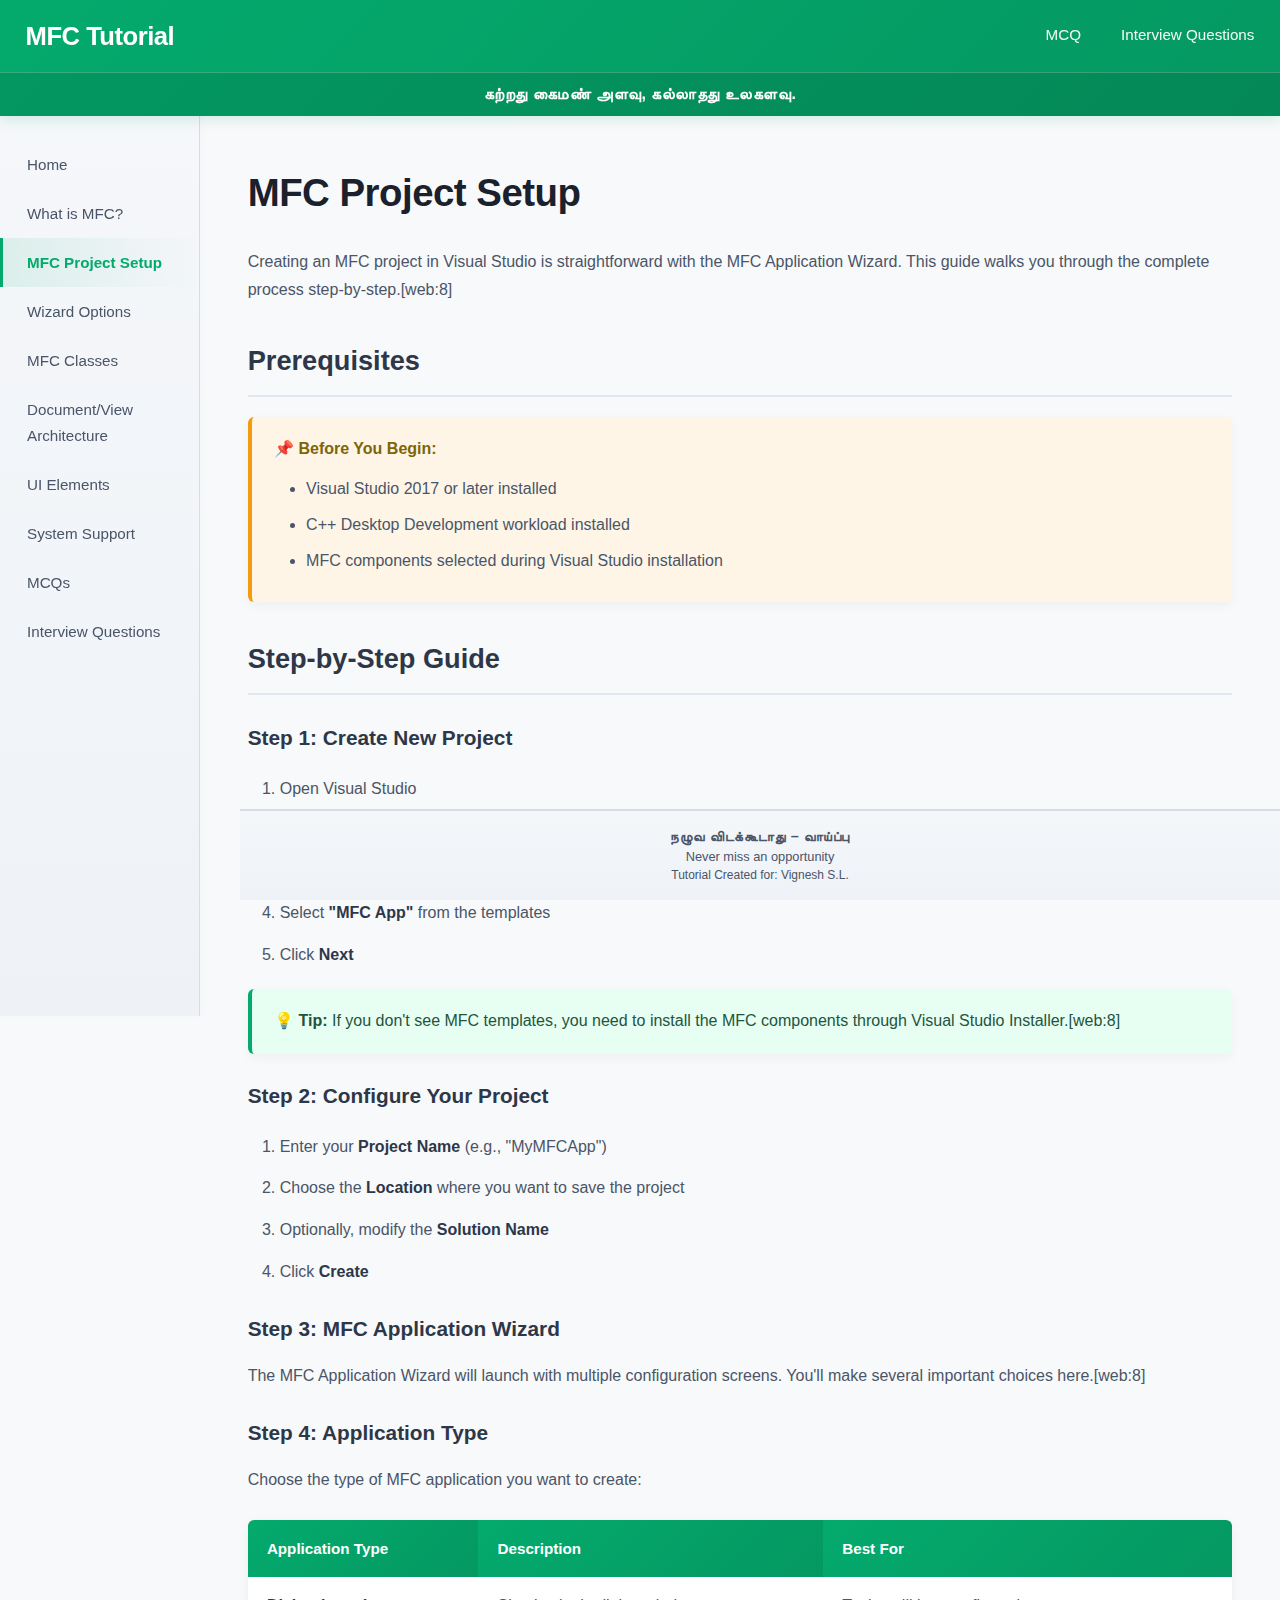
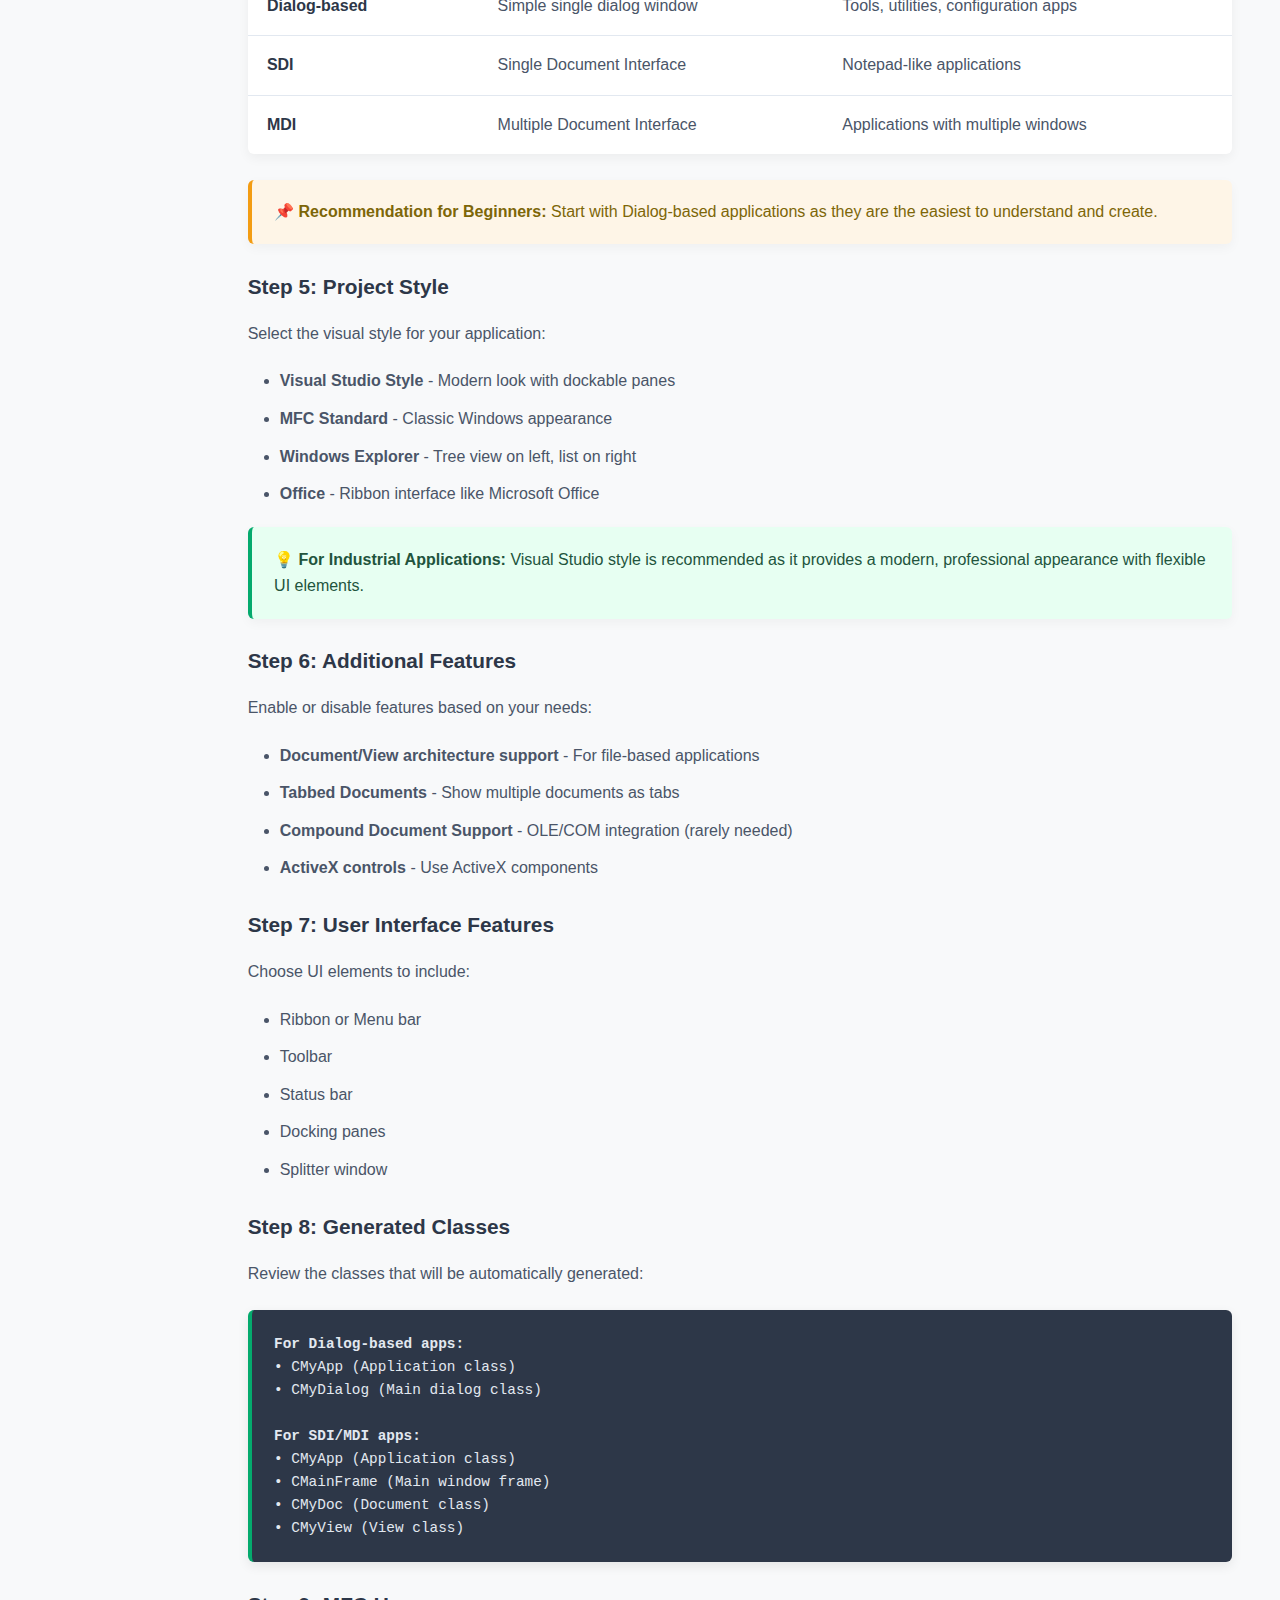
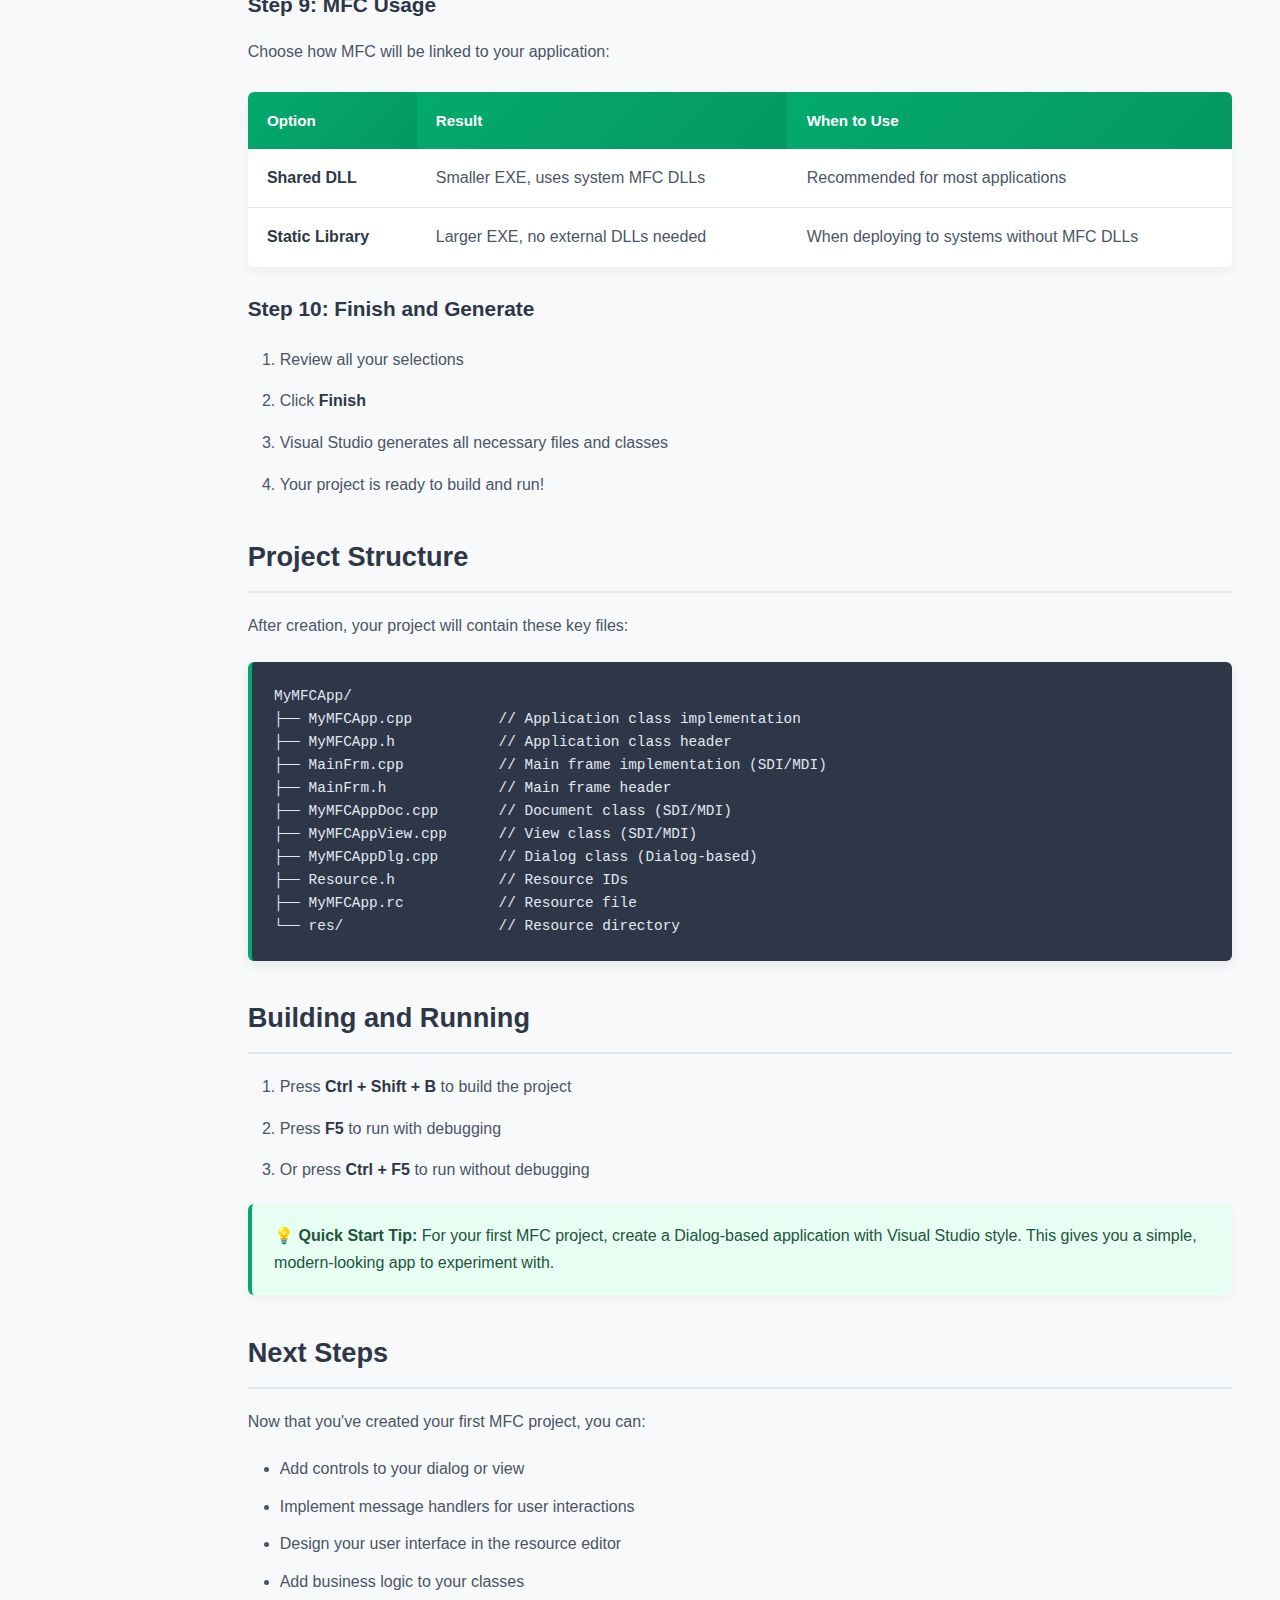
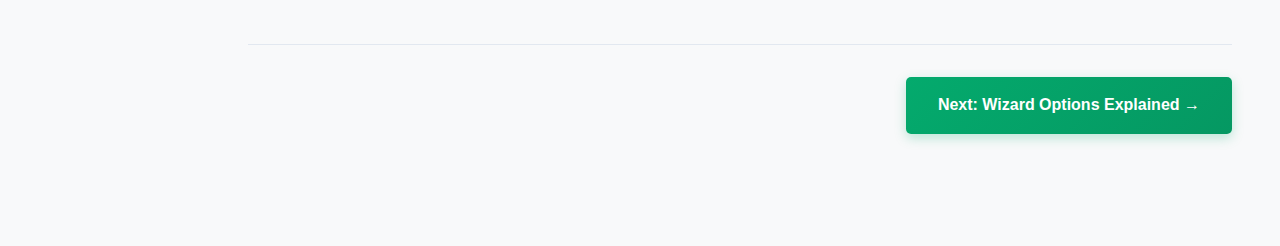
<file: setup.html>
<!DOCTYPE html>
<html lang="en">
<head>
    <meta charset="UTF-8">
    <meta name="viewport" content="width=device-width, initial-scale=1.0">
    <title>MFC Project Setup - MFC Tutorial</title>
    <link rel="stylesheet" href="style.css">
</head>
<body>
    <!-- Header will be injected here by script.js -->

    <!-- Layout Container (sidebar will be injected here) -->
    <div class="layout-container">
        <!-- Main Content -->
        <main class="content">
            <h1>MFC Project Setup</h1>

            <p>Creating an MFC project in Visual Studio is straightforward with the MFC Application Wizard. This guide walks you through the complete process step-by-step.[web:8]</p>

            <h2>Prerequisites</h2>

            <div class="info-box note">
                <strong>📌 Before You Begin:</strong>
                <ul>
                    <li>Visual Studio 2017 or later installed</li>
                    <li>C++ Desktop Development workload installed</li>
                    <li>MFC components selected during Visual Studio installation</li>
                </ul>
            </div>

            <h2>Step-by-Step Guide</h2>

            <h3>Step 1: Create New Project</h3>
            
            <ol class="numbered-steps">
                <li>Open Visual Studio</li>
                <li>Go to <strong>File → New → Project</strong></li>
                <li>In the search box, type <strong>"MFC"</strong></li>
                <li>Select <strong>"MFC App"</strong> from the templates</li>
                <li>Click <strong>Next</strong></li>
            </ol>

            <div class="info-box tip">
                <strong>💡 Tip:</strong> If you don't see MFC templates, you need to install the MFC components through Visual Studio Installer.[web:8]
            </div>

            <h3>Step 2: Configure Your Project</h3>

            <ol class="numbered-steps">
                <li>Enter your <strong>Project Name</strong> (e.g., "MyMFCApp")</li>
                <li>Choose the <strong>Location</strong> where you want to save the project</li>
                <li>Optionally, modify the <strong>Solution Name</strong></li>
                <li>Click <strong>Create</strong></li>
            </ol>

            <h3>Step 3: MFC Application Wizard</h3>

            <p>The MFC Application Wizard will launch with multiple configuration screens. You'll make several important choices here.[web:8]</p>

            <h3>Step 4: Application Type</h3>

            <p>Choose the type of MFC application you want to create:</p>

            <table class="comparison-table">
                <tr>
                    <th>Application Type</th>
                    <th>Description</th>
                    <th>Best For</th>
                </tr>
                <tr>
                    <td><strong>Dialog-based</strong></td>
                    <td>Simple single dialog window</td>
                    <td>Tools, utilities, configuration apps</td>
                </tr>
                <tr>
                    <td><strong>SDI</strong></td>
                    <td>Single Document Interface</td>
                    <td>Notepad-like applications</td>
                </tr>
                <tr>
                    <td><strong>MDI</strong></td>
                    <td>Multiple Document Interface</td>
                    <td>Applications with multiple windows</td>
                </tr>
            </table>

            <div class="info-box note">
                <strong>📌 Recommendation for Beginners:</strong> Start with Dialog-based applications as they are the easiest to understand and create.
            </div>

            <h3>Step 5: Project Style</h3>

            <p>Select the visual style for your application:</p>

            <ul>
                <li><strong>Visual Studio Style</strong> - Modern look with dockable panes</li>
                <li><strong>MFC Standard</strong> - Classic Windows appearance</li>
                <li><strong>Windows Explorer</strong> - Tree view on left, list on right</li>
                <li><strong>Office</strong> - Ribbon interface like Microsoft Office</li>
            </ul>

            <div class="info-box tip">
                <strong>💡 For Industrial Applications:</strong> Visual Studio style is recommended as it provides a modern, professional appearance with flexible UI elements.
            </div>

            <h3>Step 6: Additional Features</h3>

            <p>Enable or disable features based on your needs:</p>

            <ul>
                <li><strong>Document/View architecture support</strong> - For file-based applications</li>
                <li><strong>Tabbed Documents</strong> - Show multiple documents as tabs</li>
                <li><strong>Compound Document Support</strong> - OLE/COM integration (rarely needed)</li>
                <li><strong>ActiveX controls</strong> - Use ActiveX components</li>
            </ul>

            <h3>Step 7: User Interface Features</h3>

            <p>Choose UI elements to include:</p>

            <ul>
                <li>Ribbon or Menu bar</li>
                <li>Toolbar</li>
                <li>Status bar</li>
                <li>Docking panes</li>
                <li>Splitter window</li>
            </ul>

            <h3>Step 8: Generated Classes</h3>

            <p>Review the classes that will be automatically generated:</p>

            <div class="code-box">
                <strong>For Dialog-based apps:</strong><br>
                • CMyApp (Application class)<br>
                • CMyDialog (Main dialog class)<br><br>
                <strong>For SDI/MDI apps:</strong><br>
                • CMyApp (Application class)<br>
                • CMainFrame (Main window frame)<br>
                • CMyDoc (Document class)<br>
                • CMyView (View class)
            </div>

            <h3>Step 9: MFC Usage</h3>

            <p>Choose how MFC will be linked to your application:</p>

            <table class="comparison-table">
                <tr>
                    <th>Option</th>
                    <th>Result</th>
                    <th>When to Use</th>
                </tr>
                <tr>
                    <td><strong>Shared DLL</strong></td>
                    <td>Smaller EXE, uses system MFC DLLs</td>
                    <td>Recommended for most applications</td>
                </tr>
                <tr>
                    <td><strong>Static Library</strong></td>
                    <td>Larger EXE, no external DLLs needed</td>
                    <td>When deploying to systems without MFC DLLs</td>
                </tr>
            </table>

            <h3>Step 10: Finish and Generate</h3>

            <ol class="numbered-steps">
                <li>Review all your selections</li>
                <li>Click <strong>Finish</strong></li>
                <li>Visual Studio generates all necessary files and classes</li>
                <li>Your project is ready to build and run!</li>
            </ol>

            <h2>Project Structure</h2>

            <p>After creation, your project will contain these key files:</p>

            <div class="code-box">
<pre>
MyMFCApp/
├── MyMFCApp.cpp          // Application class implementation
├── MyMFCApp.h            // Application class header
├── MainFrm.cpp           // Main frame implementation (SDI/MDI)
├── MainFrm.h             // Main frame header
├── MyMFCAppDoc.cpp       // Document class (SDI/MDI)
├── MyMFCAppView.cpp      // View class (SDI/MDI)
├── MyMFCAppDlg.cpp       // Dialog class (Dialog-based)
├── Resource.h            // Resource IDs
├── MyMFCApp.rc           // Resource file
└── res/                  // Resource directory
</pre>
            </div>

            <h2>Building and Running</h2>

            <ol class="numbered-steps">
                <li>Press <strong>Ctrl + Shift + B</strong> to build the project</li>
                <li>Press <strong>F5</strong> to run with debugging</li>
                <li>Or press <strong>Ctrl + F5</strong> to run without debugging</li>
            </ol>

            <div class="info-box tip">
                <strong>💡 Quick Start Tip:</strong> For your first MFC project, create a Dialog-based application with Visual Studio style. This gives you a simple, modern-looking app to experiment with.
            </div>

            <h2>Next Steps</h2>

            <p>Now that you've created your first MFC project, you can:</p>

            <ul>
                <li>Add controls to your dialog or view</li>
                <li>Implement message handlers for user interactions</li>
                <li>Design your user interface in the resource editor</li>
                <li>Add business logic to your classes</li>
            </ul>

            <div class="button-container">
                <a href="wizard-options.html" class="btn-primary">Next: Wizard Options Explained →</a>
            </div>
        </main>
    </div>

    <script src="script.js"></script>
</body>
</html>
</file>
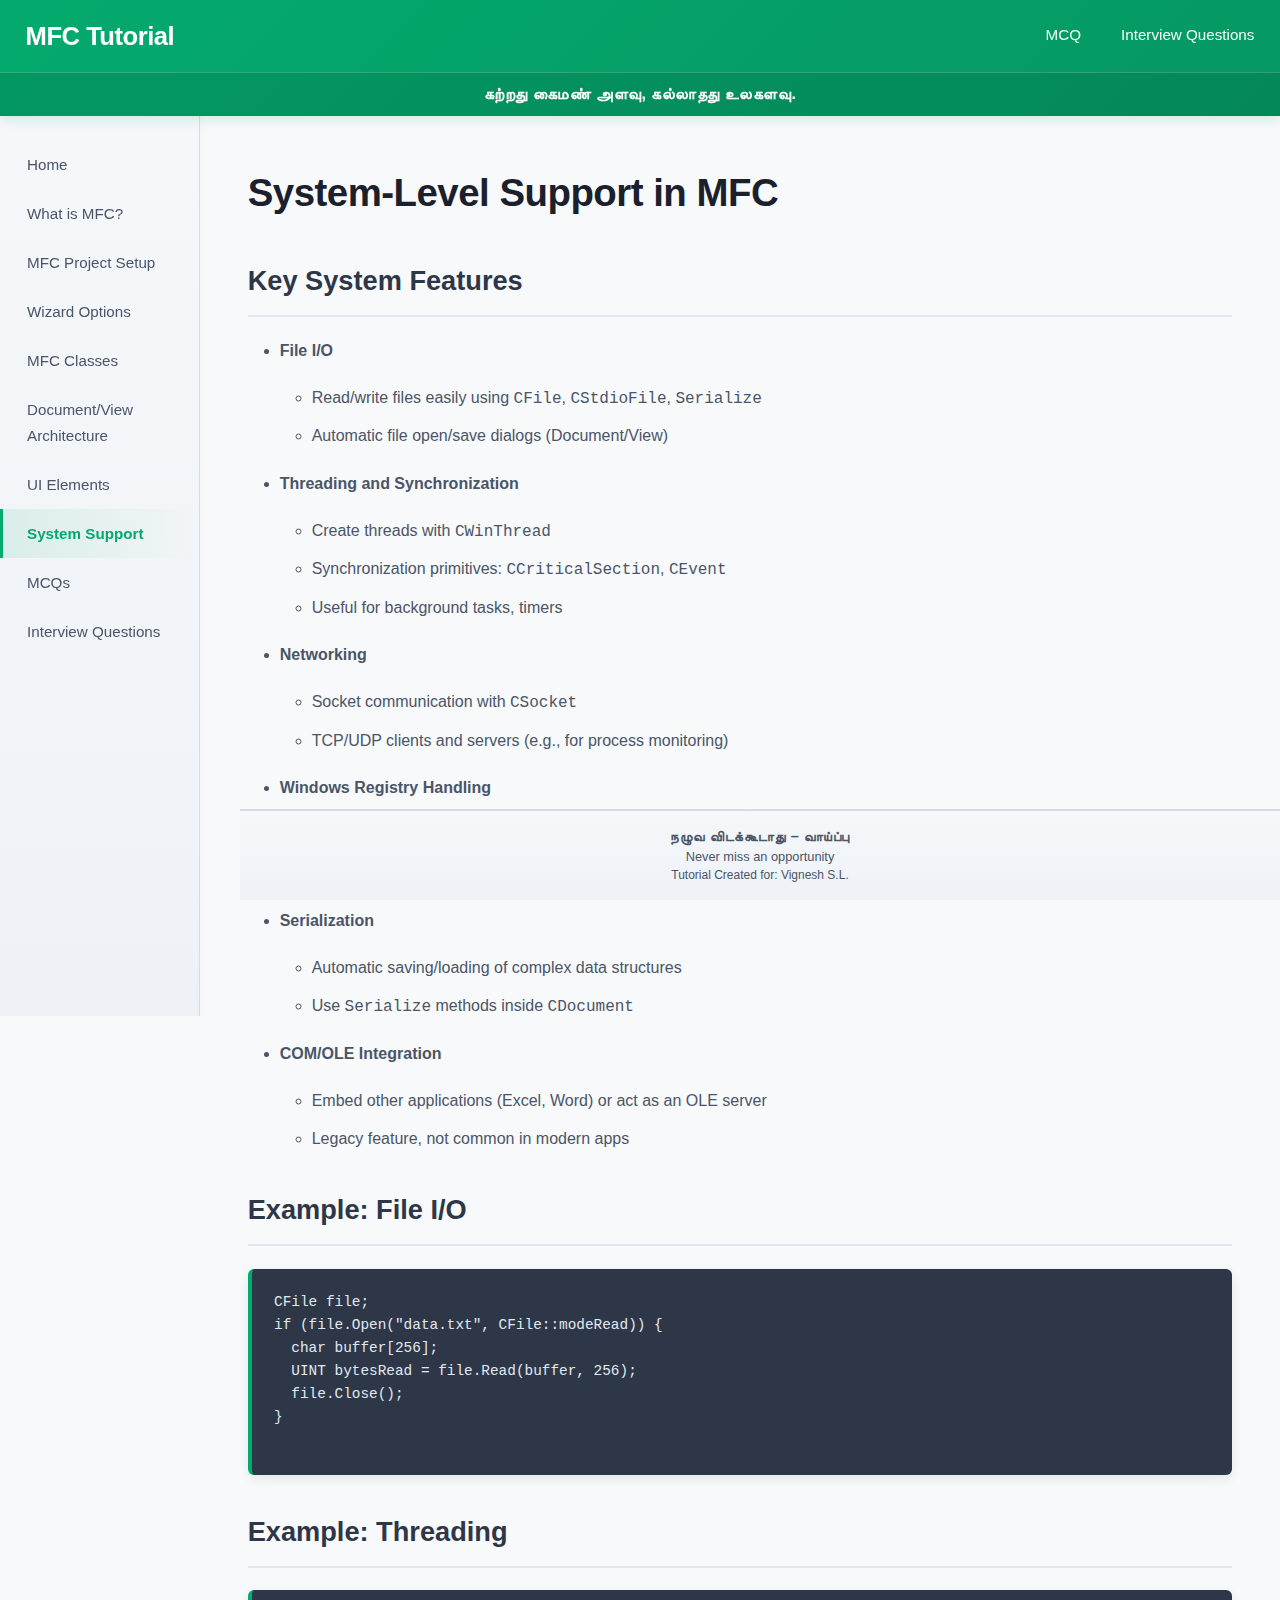
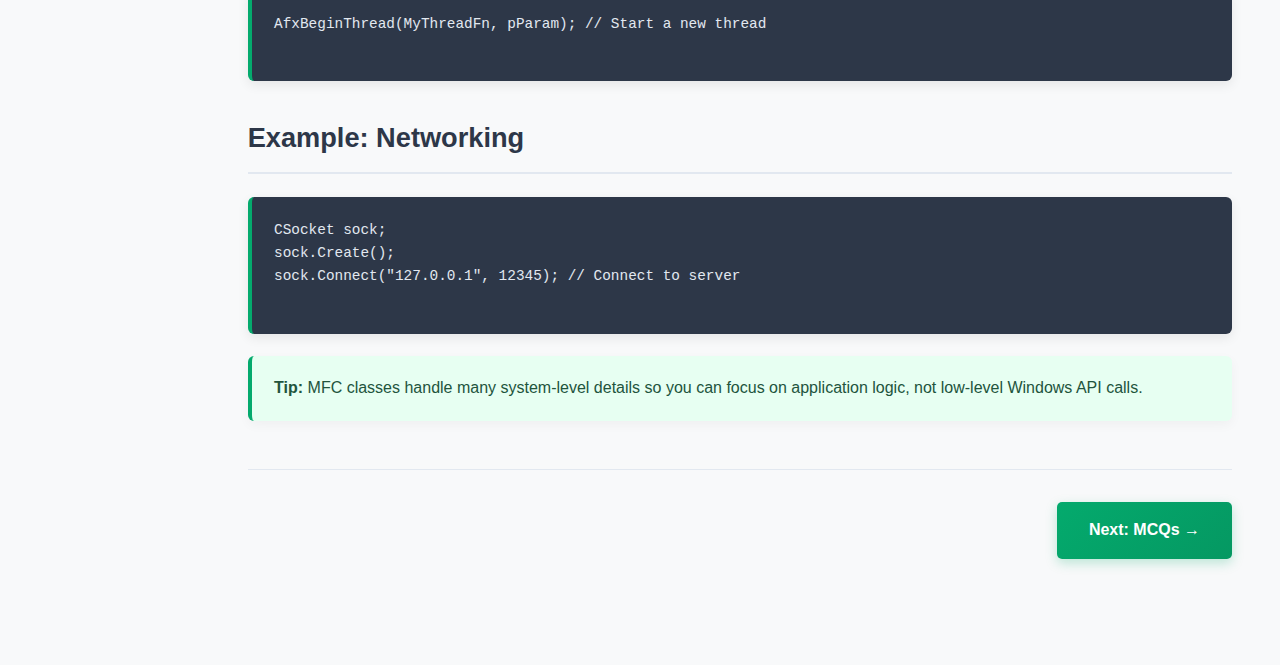
<file: system-support.html>
<!DOCTYPE html>
<html lang="en">
<head>
  <meta charset="UTF-8">
  <meta name="viewport" content="width=device-width, initial-scale=1.0">
  <title>System Support – MFC Tutorial</title>
  <link rel="stylesheet" href="style.css">
</head>
<body>
  <!-- Header will be injected here by script.js -->

  <div class="layout-container">
    <main class="content">
      <h1>System-Level Support in MFC</h1>

      <h2>Key System Features</h2>
      <ul>
        <li><strong>File I/O</strong>
          <ul>
            <li>Read/write files easily using <code>CFile</code>, <code>CStdioFile</code>, <code>Serialize</code></li>
            <li>Automatic file open/save dialogs (Document/View)</li>
          </ul>
        </li>
        <li><strong>Threading and Synchronization</strong>
          <ul>
            <li>Create threads with <code>CWinThread</code></li>
            <li>Synchronization primitives: <code>CCriticalSection</code>, <code>CEvent</code></li>
            <li>Useful for background tasks, timers</li>
          </ul>
        </li>
        <li><strong>Networking</strong>
          <ul>
            <li>Socket communication with <code>CSocket</code></li>
            <li>TCP/UDP clients and servers (e.g., for process monitoring)</li>
          </ul>
        </li>
        <li><strong>Windows Registry Handling</strong>
          <ul>
            <li>Read/write registry values using <code>CWinApp::GetProfileString()</code> and <code>CWinApp::WriteProfileString()</code></li>
            <li>Store settings and preferences</li>
          </ul>
        </li>
        <li><strong>Serialization</strong>
          <ul>
            <li>Automatic saving/loading of complex data structures</li>
            <li>Use <code>Serialize</code> methods inside <code>CDocument</code></li>
          </ul>
        </li>
        <li><strong>COM/OLE Integration</strong>
          <ul>
            <li>Embed other applications (Excel, Word) or act as an OLE server</li>
            <li>Legacy feature, not common in modern apps</li>
          </ul>
        </li>
      </ul>

      <h2>Example: File I/O</h2>
      <pre class="code-box">
CFile file;
if (file.Open("data.txt", CFile::modeRead)) {
  char buffer[256];
  UINT bytesRead = file.Read(buffer, 256);
  file.Close();
}
      </pre>

      <h2>Example: Threading</h2>
      <pre class="code-box">
AfxBeginThread(MyThreadFn, pParam); // Start a new thread
      </pre>

      <h2>Example: Networking</h2>
      <pre class="code-box">
CSocket sock;
sock.Create();
sock.Connect("127.0.0.1", 12345); // Connect to server
      </pre>

      <div class="info-box tip">
        <strong>Tip:</strong> MFC classes handle many system-level details so you can focus on application logic, not low-level Windows API calls.
      </div>

      <div class="button-container">
        <a href="mcq.html" class="btn-primary">Next: MCQs →</a>
      </div>
    </main>
  </div>
  <script src="script.js"></script>
</body>
</html>
</file>
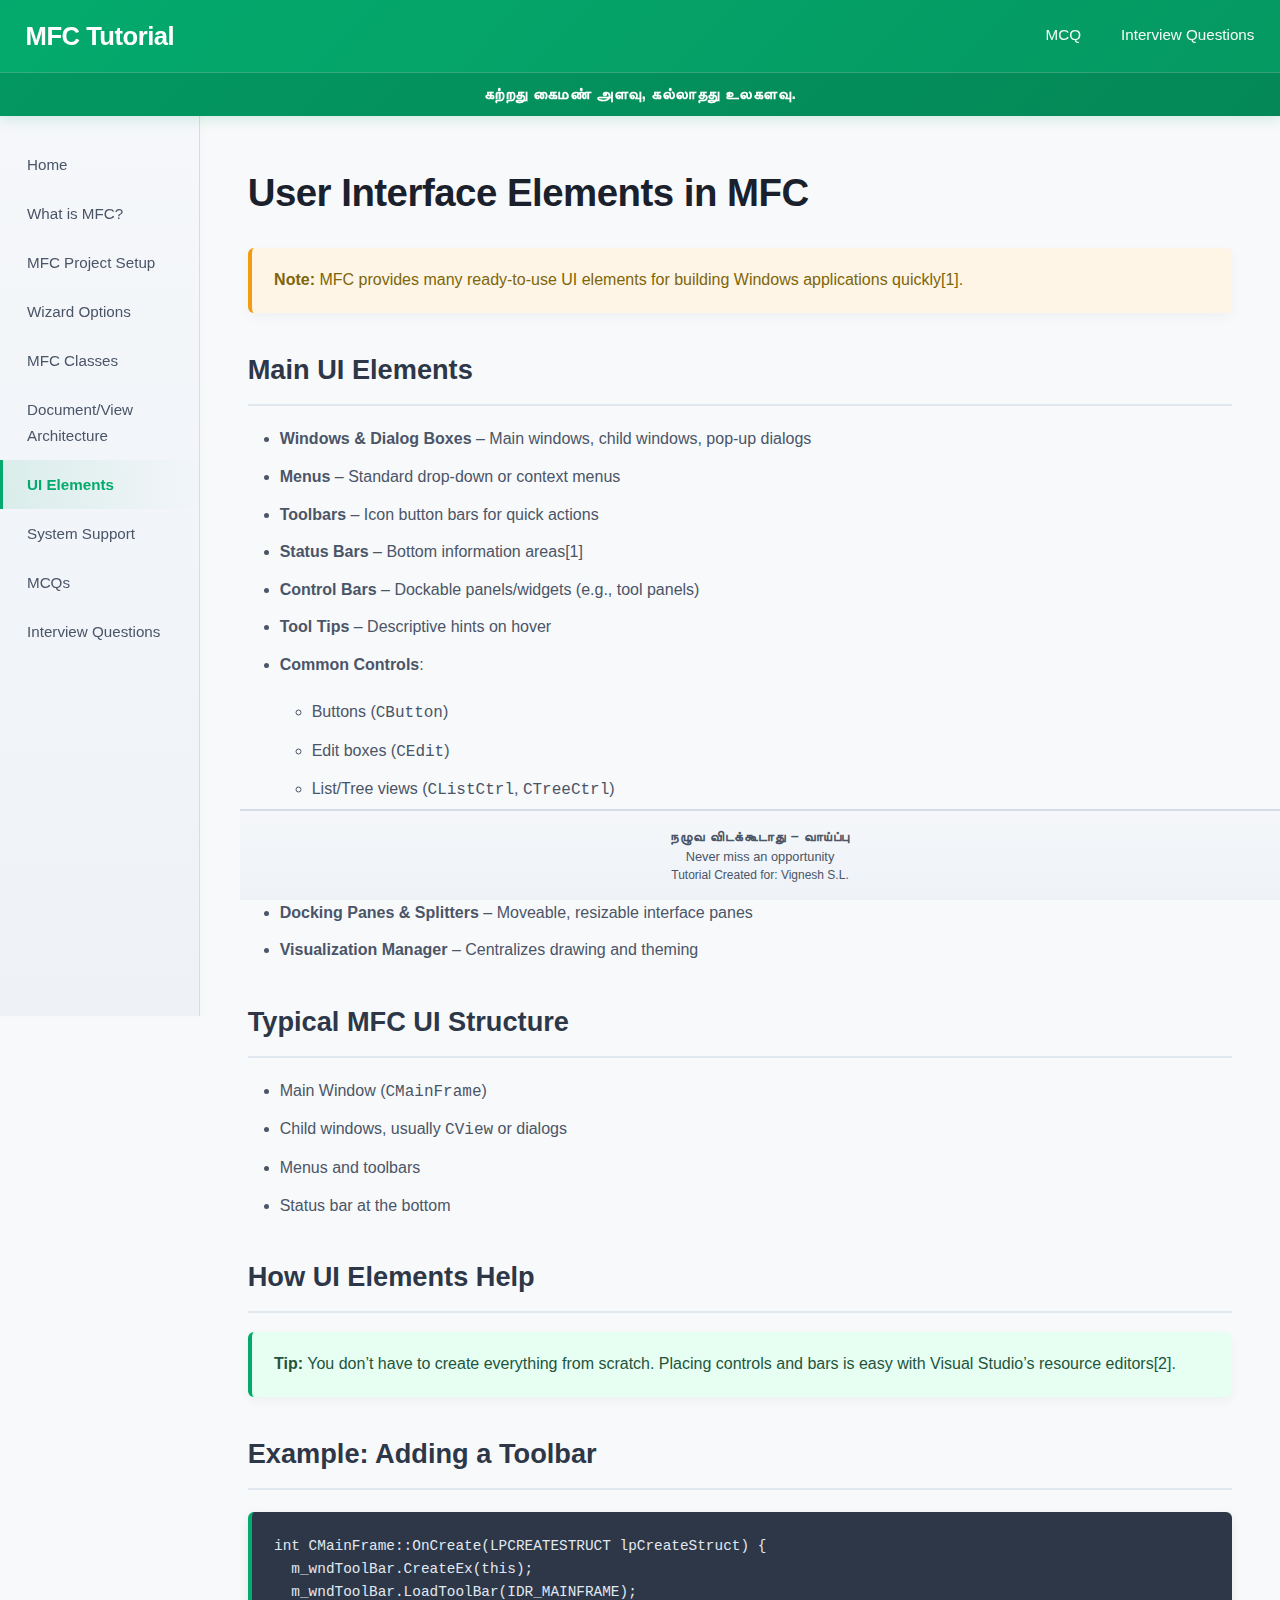
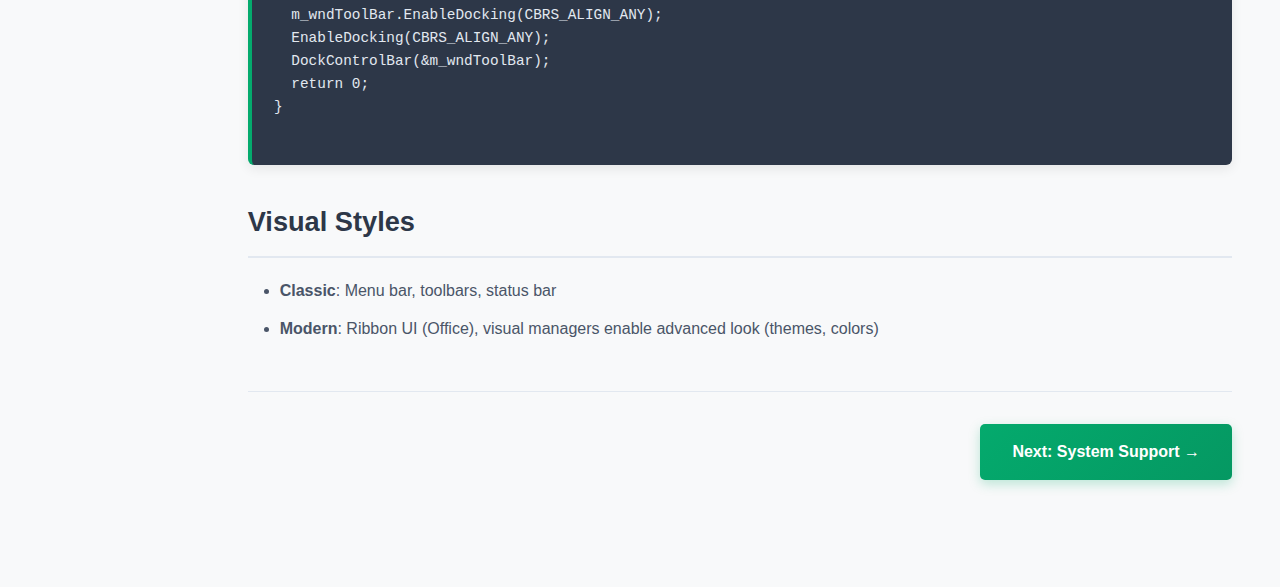
<file: ui-elements.html>
<!DOCTYPE html>
<html lang="en">
<head>
  <meta charset="UTF-8">
  <meta name="viewport" content="width=device-width, initial-scale=1.0">
  <title>UI Elements – MFC Tutorial</title>
  <link rel="stylesheet" href="style.css">
</head>
<body>
  <!-- Header will be injected here by script.js -->

  <div class="layout-container">
    <main class="content">
      <h1>User Interface Elements in MFC</h1>

      <div class="info-box note">
        <strong>Note:</strong> MFC provides many ready-to-use UI elements for building Windows applications quickly[1].
      </div>

      <h2>Main UI Elements</h2>
      <ul>
        <li><strong>Windows & Dialog Boxes</strong> – Main windows, child windows, pop-up dialogs</li>
        <li><strong>Menus</strong> – Standard drop-down or context menus</li>
        <li><strong>Toolbars</strong> – Icon button bars for quick actions</li>
        <li><strong>Status Bars</strong> – Bottom information areas[1]</li>
        <li><strong>Control Bars</strong> – Dockable panels/widgets (e.g., tool panels)</li>
        <li><strong>Tool Tips</strong> – Descriptive hints on hover</li>
        <li><strong>Common Controls</strong>:
          <ul>
            <li>Buttons (<code>CButton</code>)</li>
            <li>Edit boxes (<code>CEdit</code>)</li>
            <li>List/Tree views (<code>CListCtrl</code>, <code>CTreeCtrl</code>)</li>
            <li>Combo lists, progress bars, sliders, tabs</li>
          </ul>
        </li>
        <li><strong>Ribbon Bars</strong> – Modern Microsoft Office-style toolbars</li>
        <li><strong>Docking Panes & Splitters</strong> – Moveable, resizable interface panes</li>
        <li><strong>Visualization Manager</strong> – Centralizes drawing and theming</li>
      </ul>

      <h2>Typical MFC UI Structure</h2>
      <ul>
        <li>Main Window (<code>CMainFrame</code>)</li>
        <li>Child windows, usually <code>CView</code> or dialogs</li>
        <li>Menus and toolbars</li>
        <li>Status bar at the bottom</li>
      </ul>

      <h2>How UI Elements Help</h2>
      <div class="info-box tip">
        <strong>Tip:</strong> You don’t have to create everything from scratch.
        Placing controls and bars is easy with Visual Studio’s resource editors[2].
      </div>

      <h2>Example: Adding a Toolbar</h2>
      <pre class="code-box">
int CMainFrame::OnCreate(LPCREATESTRUCT lpCreateStruct) {
  m_wndToolBar.CreateEx(this);
  m_wndToolBar.LoadToolBar(IDR_MAINFRAME);
  m_wndToolBar.EnableDocking(CBRS_ALIGN_ANY);
  EnableDocking(CBRS_ALIGN_ANY);
  DockControlBar(&m_wndToolBar);
  return 0;
}
      </pre>

      <h2>Visual Styles</h2>
      <ul>
        <li><strong>Classic</strong>: Menu bar, toolbars, status bar</li>
        <li><strong>Modern</strong>: Ribbon UI (Office), visual managers enable advanced look (themes, colors)</li>
      </ul>

      <div class="button-container">
        <a href="system-support.html" class="btn-primary">Next: System Support →</a>
      </div>
    </main>
  </div>
  <script src="script.js"></script>
</body>
</html>
</file>
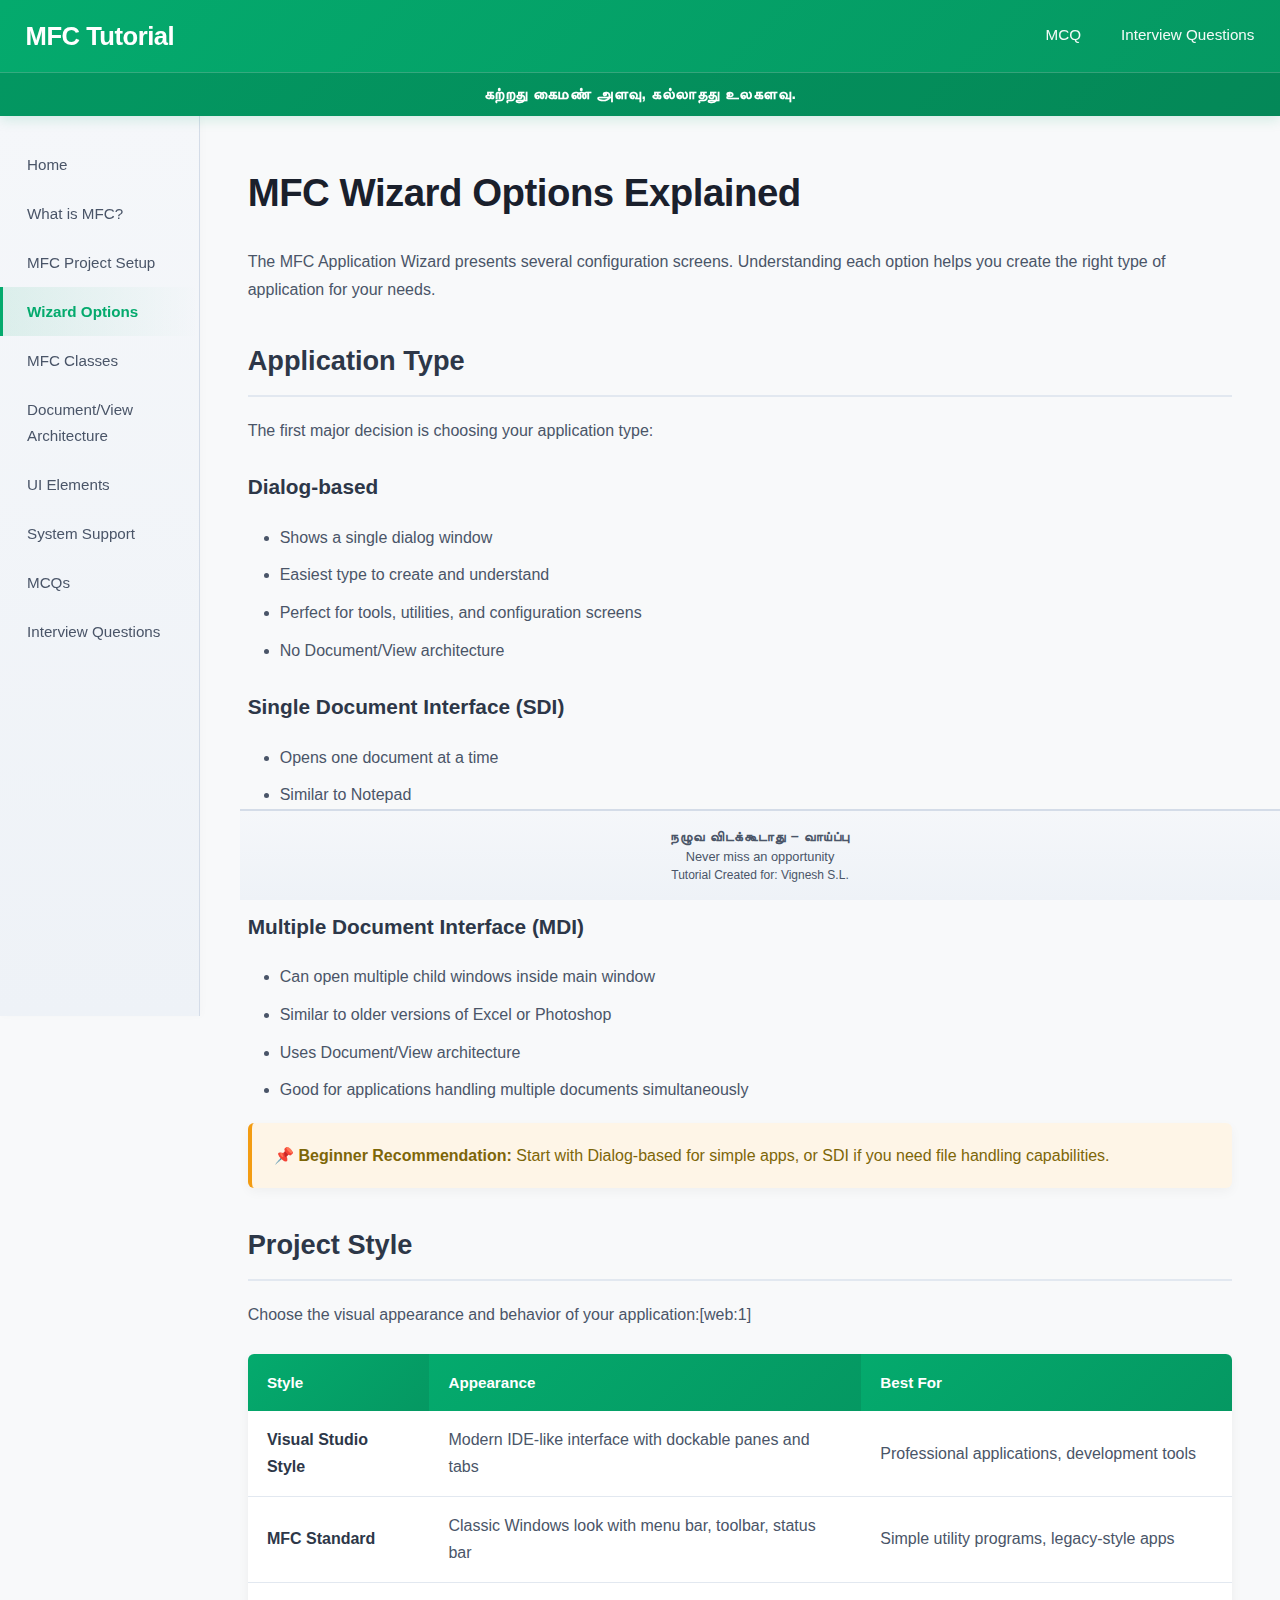
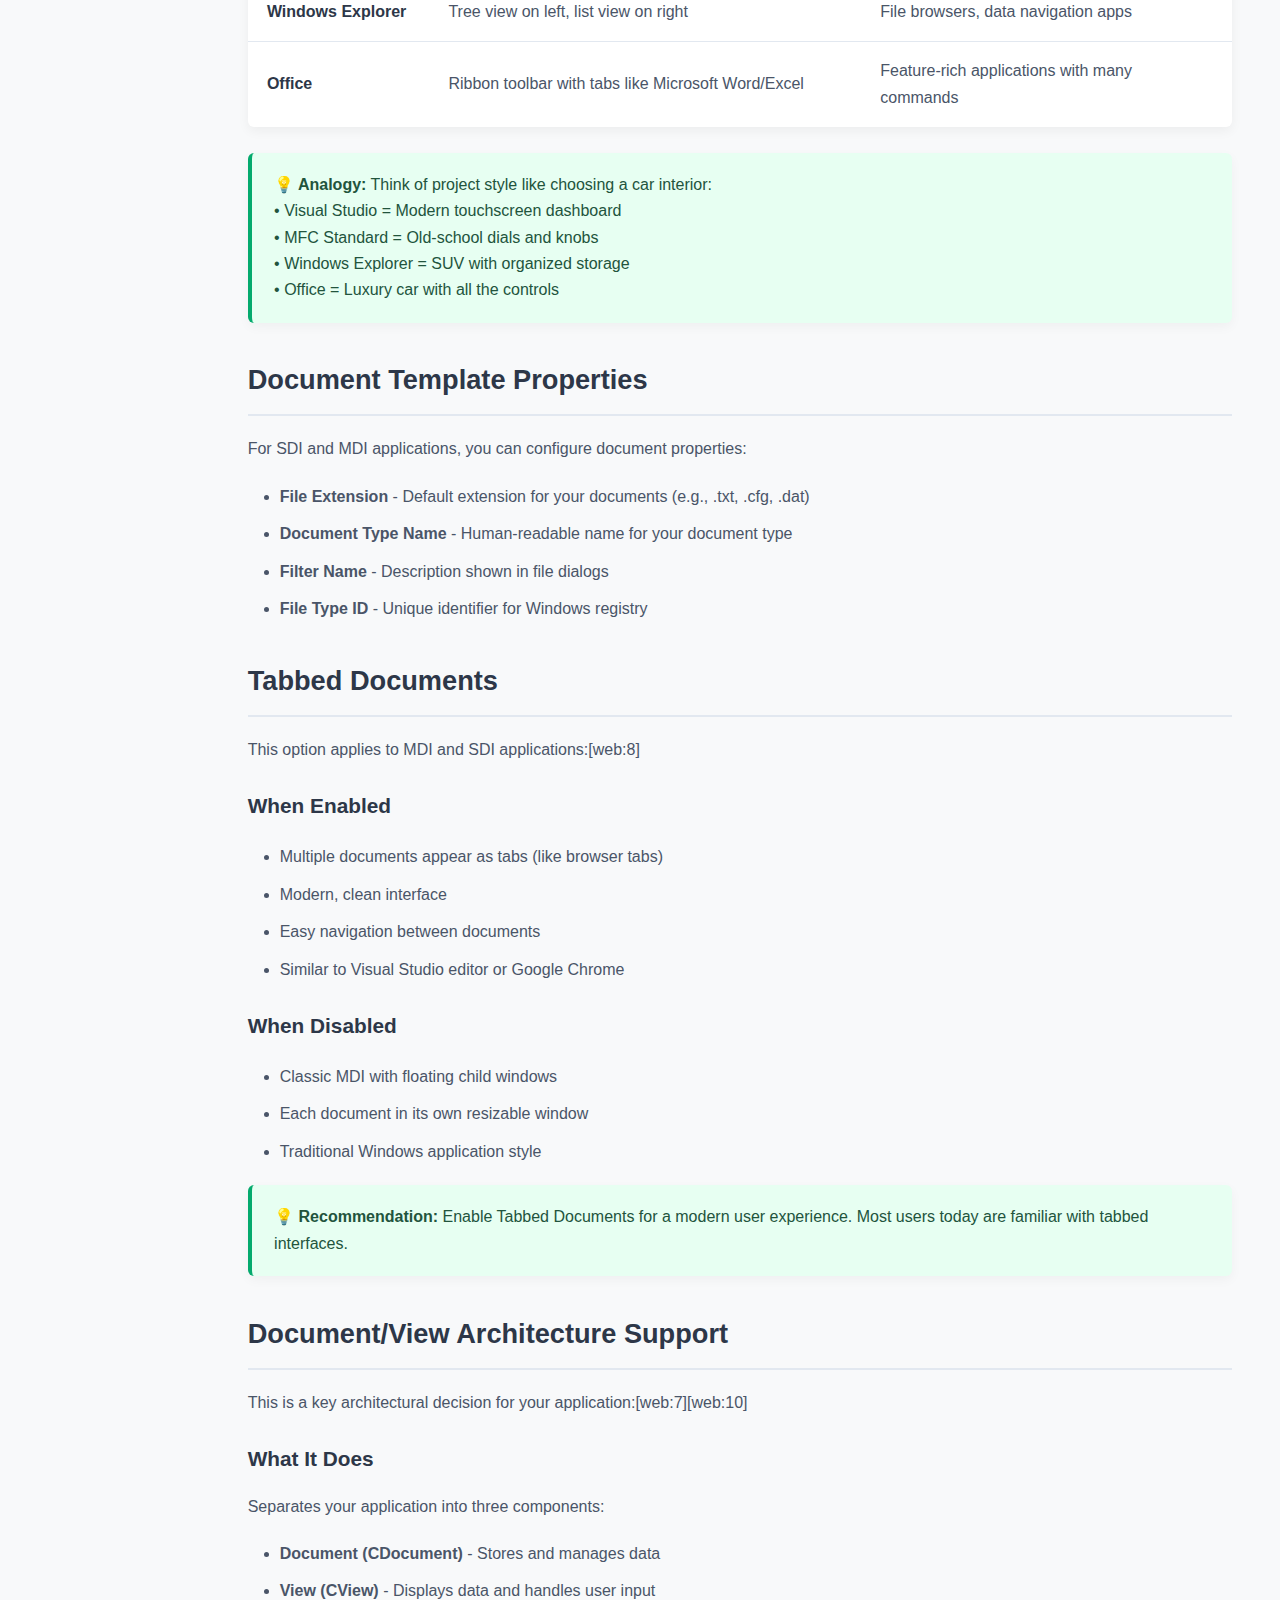
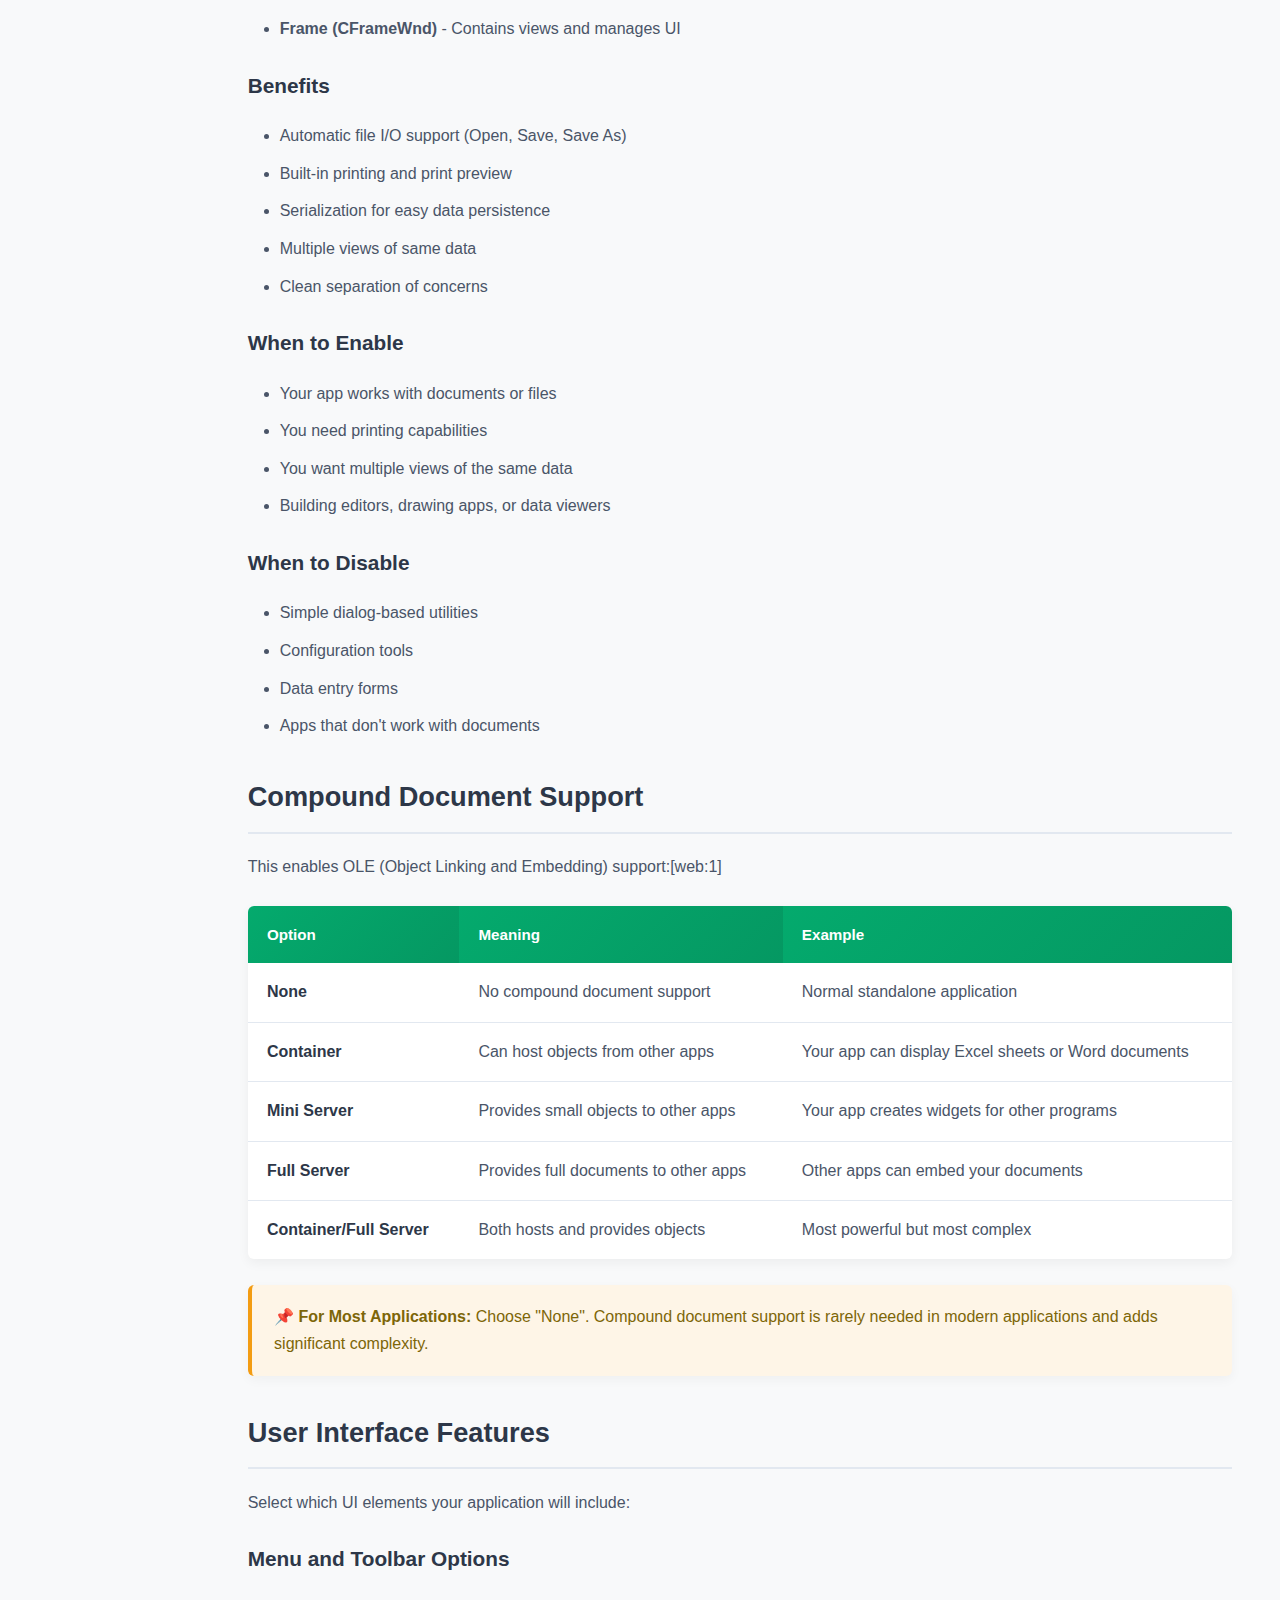
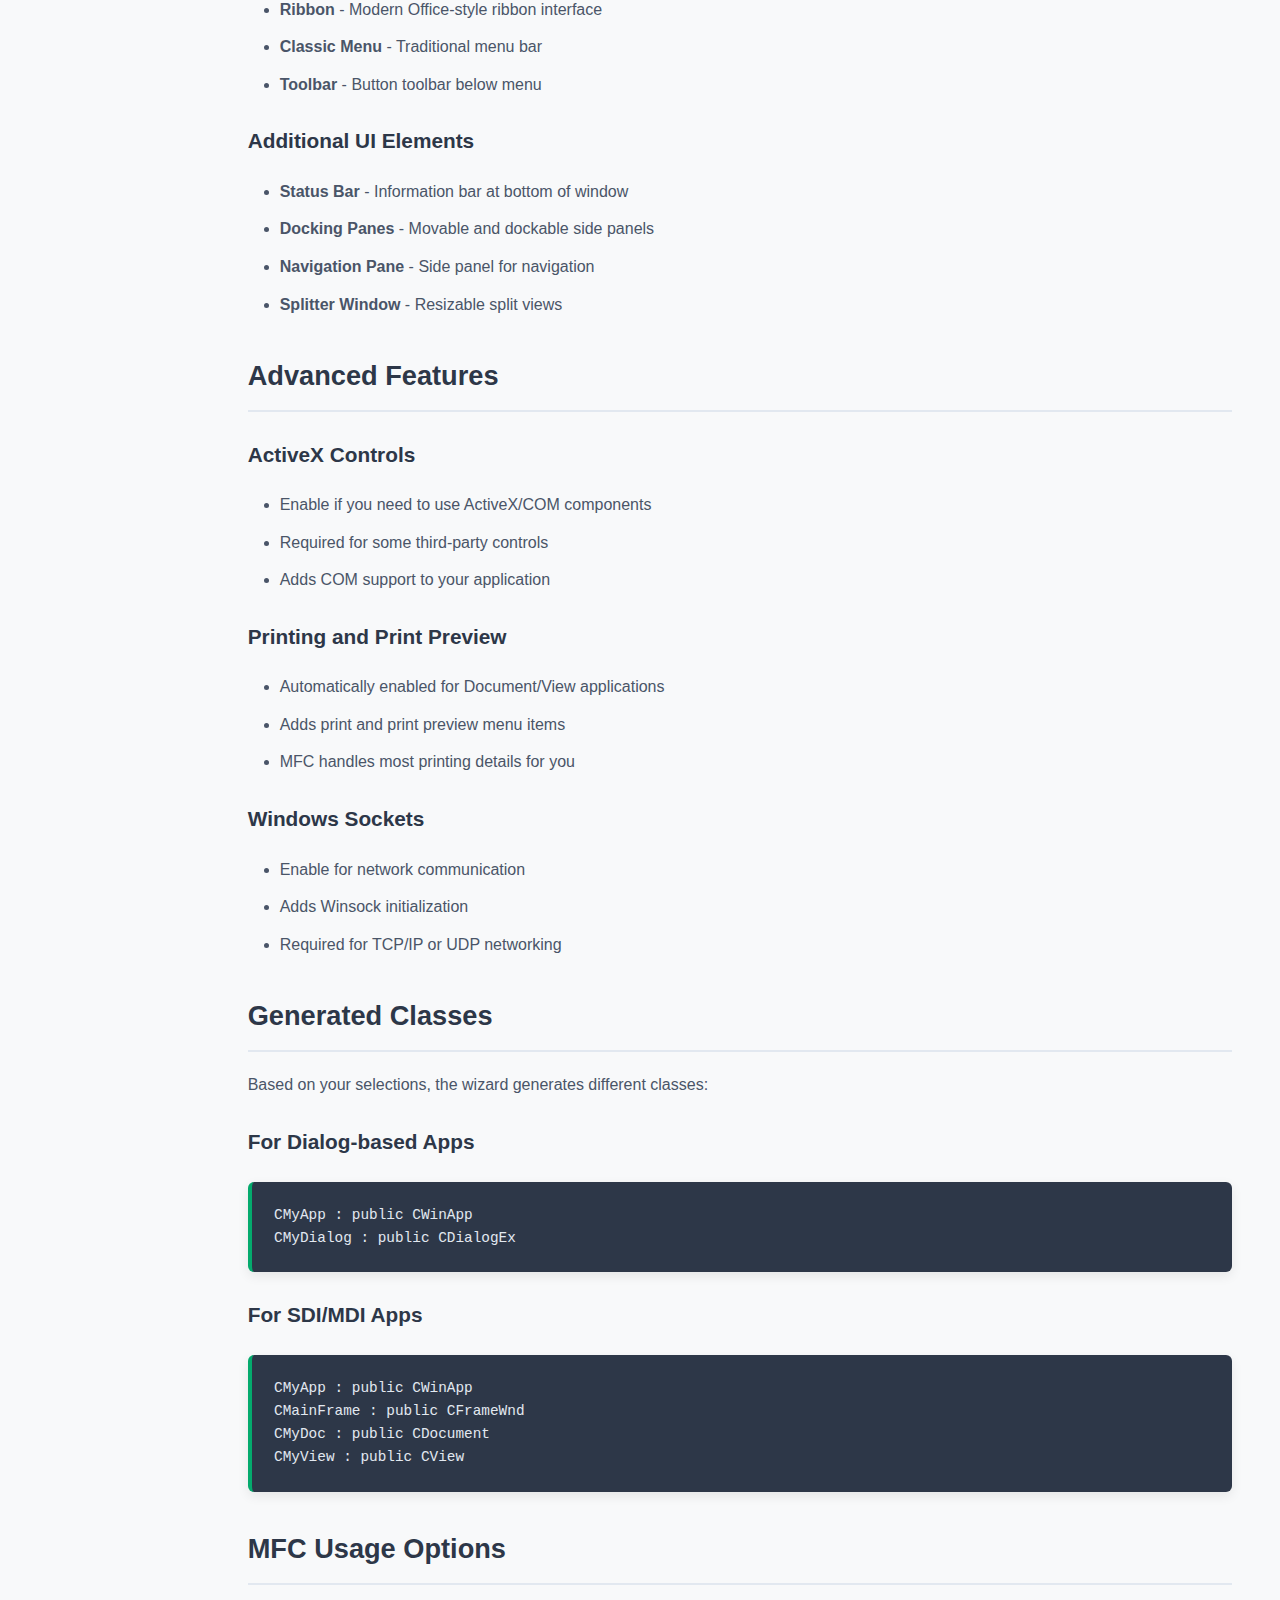
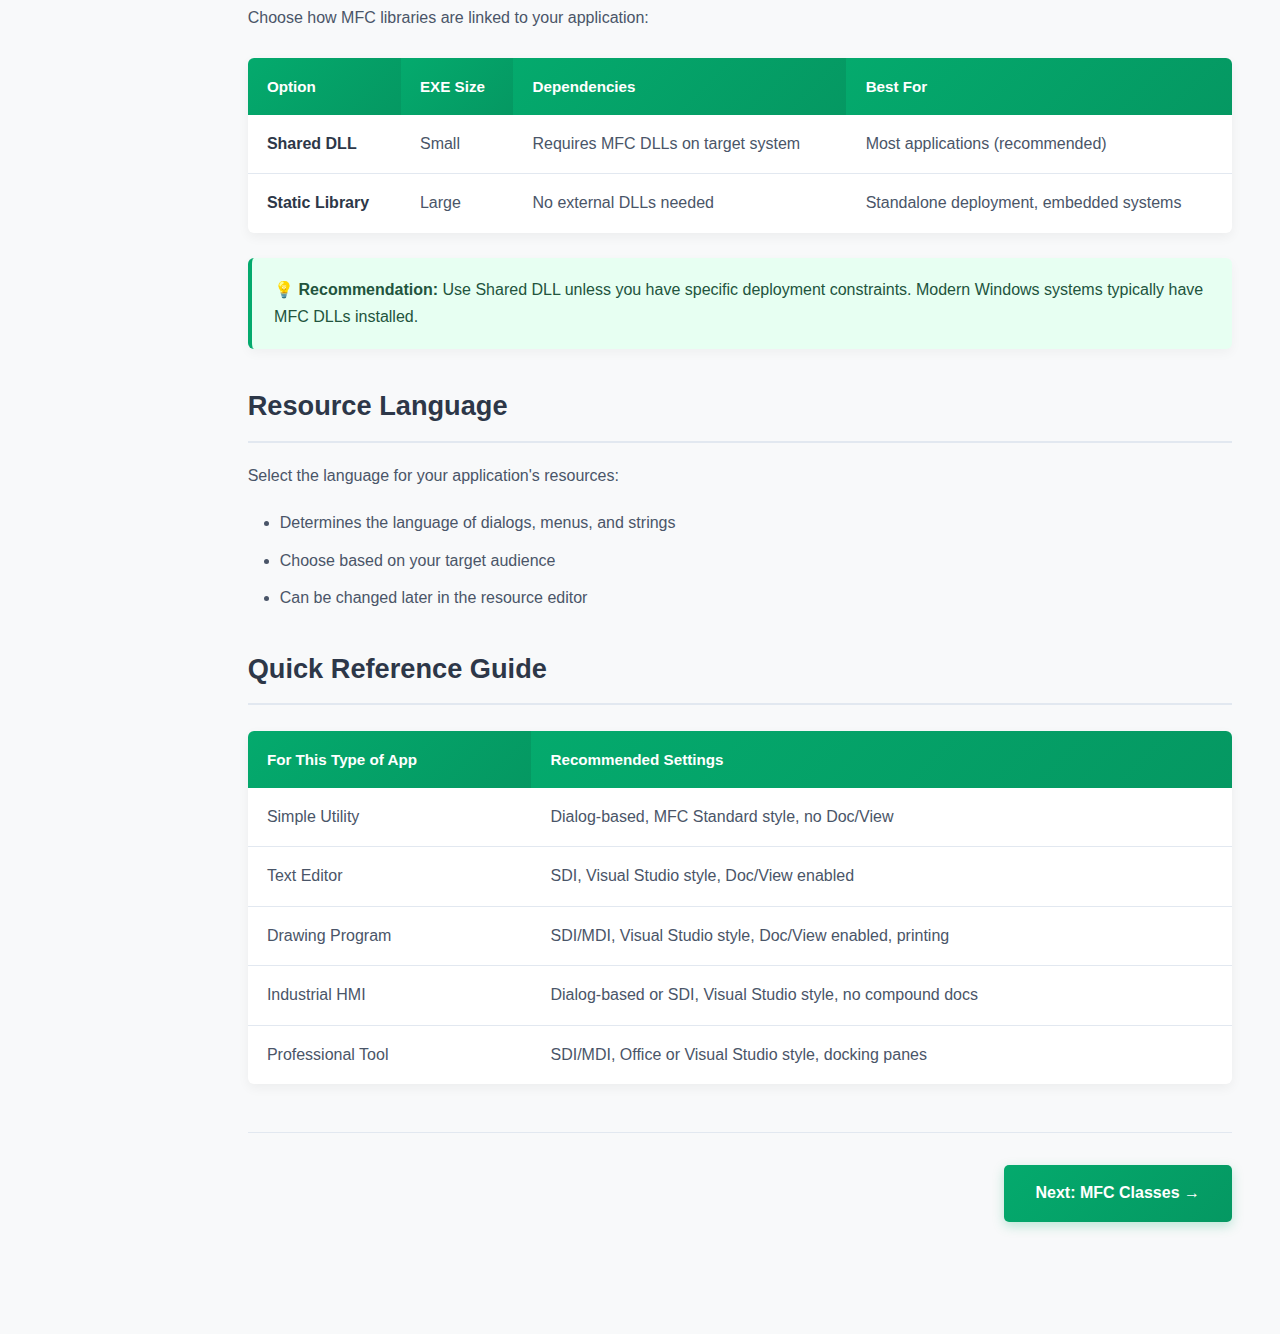
<file: wizard-options.html>
<!DOCTYPE html>
<html lang="en">
<head>
    <meta charset="UTF-8">
    <meta name="viewport" content="width=device-width, initial-scale=1.0">
    <title>MFC Wizard Options - MFC Tutorial</title>
    <link rel="stylesheet" href="style.css">
</head>
<body>
    <!-- Header will be injected here by script.js -->

    <!-- Layout Container (sidebar will be injected here) -->
    <div class="layout-container">
        <!-- Main Content -->
        <main class="content">
            <h1>MFC Wizard Options Explained</h1>

            <p>The MFC Application Wizard presents several configuration screens. Understanding each option helps you create the right type of application for your needs.</p>

            <h2>Application Type</h2>

            <p>The first major decision is choosing your application type:</p>

            <h3>Dialog-based</h3>
            <ul>
                <li>Shows a single dialog window</li>
                <li>Easiest type to create and understand</li>
                <li>Perfect for tools, utilities, and configuration screens</li>
                <li>No Document/View architecture</li>
            </ul>

            <h3>Single Document Interface (SDI)</h3>
            <ul>
                <li>Opens one document at a time</li>
                <li>Similar to Notepad</li>
                <li>Uses Document/View architecture</li>
                <li>Good for single-file editors</li>
            </ul>

            <h3>Multiple Document Interface (MDI)</h3>
            <ul>
                <li>Can open multiple child windows inside main window</li>
                <li>Similar to older versions of Excel or Photoshop</li>
                <li>Uses Document/View architecture</li>
                <li>Good for applications handling multiple documents simultaneously</li>
            </ul>

            <div class="info-box note">
                <strong>📌 Beginner Recommendation:</strong> Start with Dialog-based for simple apps, or SDI if you need file handling capabilities.
            </div>

            <h2>Project Style</h2>

            <p>Choose the visual appearance and behavior of your application:[web:1]</p>

            <table class="comparison-table">
                <tr>
                    <th>Style</th>
                    <th>Appearance</th>
                    <th>Best For</th>
                </tr>
                <tr>
                    <td><strong>Visual Studio Style</strong></td>
                    <td>Modern IDE-like interface with dockable panes and tabs</td>
                    <td>Professional applications, development tools</td>
                </tr>
                <tr>
                    <td><strong>MFC Standard</strong></td>
                    <td>Classic Windows look with menu bar, toolbar, status bar</td>
                    <td>Simple utility programs, legacy-style apps</td>
                </tr>
                <tr>
                    <td><strong>Windows Explorer</strong></td>
                    <td>Tree view on left, list view on right</td>
                    <td>File browsers, data navigation apps</td>
                </tr>
                <tr>
                    <td><strong>Office</strong></td>
                    <td>Ribbon toolbar with tabs like Microsoft Word/Excel</td>
                    <td>Feature-rich applications with many commands</td>
                </tr>
            </table>

            <div class="info-box tip">
                <strong>💡 Analogy:</strong> Think of project style like choosing a car interior:<br>
                • Visual Studio = Modern touchscreen dashboard<br>
                • MFC Standard = Old-school dials and knobs<br>
                • Windows Explorer = SUV with organized storage<br>
                • Office = Luxury car with all the controls
            </div>

            <h2>Document Template Properties</h2>

            <p>For SDI and MDI applications, you can configure document properties:</p>

            <ul>
                <li><strong>File Extension</strong> - Default extension for your documents (e.g., .txt, .cfg, .dat)</li>
                <li><strong>Document Type Name</strong> - Human-readable name for your document type</li>
                <li><strong>Filter Name</strong> - Description shown in file dialogs</li>
                <li><strong>File Type ID</strong> - Unique identifier for Windows registry</li>
            </ul>

            <h2>Tabbed Documents</h2>

            <p>This option applies to MDI and SDI applications:[web:8]</p>

            <h3>When Enabled</h3>
            <ul>
                <li>Multiple documents appear as tabs (like browser tabs)</li>
                <li>Modern, clean interface</li>
                <li>Easy navigation between documents</li>
                <li>Similar to Visual Studio editor or Google Chrome</li>
            </ul>

            <h3>When Disabled</h3>
            <ul>
                <li>Classic MDI with floating child windows</li>
                <li>Each document in its own resizable window</li>
                <li>Traditional Windows application style</li>
            </ul>

            <div class="info-box tip">
                <strong>💡 Recommendation:</strong> Enable Tabbed Documents for a modern user experience. Most users today are familiar with tabbed interfaces.
            </div>

            <h2>Document/View Architecture Support</h2>

            <p>This is a key architectural decision for your application:[web:7][web:10]</p>

            <h3>What It Does</h3>
            <p>Separates your application into three components:</p>
            <ul>
                <li><strong>Document (CDocument)</strong> - Stores and manages data</li>
                <li><strong>View (CView)</strong> - Displays data and handles user input</li>
                <li><strong>Frame (CFrameWnd)</strong> - Contains views and manages UI</li>
            </ul>

            <h3>Benefits</h3>
            <ul>
                <li>Automatic file I/O support (Open, Save, Save As)</li>
                <li>Built-in printing and print preview</li>
                <li>Serialization for easy data persistence</li>
                <li>Multiple views of same data</li>
                <li>Clean separation of concerns</li>
            </ul>

            <h3>When to Enable</h3>
            <ul>
                <li>Your app works with documents or files</li>
                <li>You need printing capabilities</li>
                <li>You want multiple views of the same data</li>
                <li>Building editors, drawing apps, or data viewers</li>
            </ul>

            <h3>When to Disable</h3>
            <ul>
                <li>Simple dialog-based utilities</li>
                <li>Configuration tools</li>
                <li>Data entry forms</li>
                <li>Apps that don't work with documents</li>
            </ul>

            <h2>Compound Document Support</h2>

            <p>This enables OLE (Object Linking and Embedding) support:[web:1]</p>

            <table class="comparison-table">
                <tr>
                    <th>Option</th>
                    <th>Meaning</th>
                    <th>Example</th>
                </tr>
                <tr>
                    <td><strong>None</strong></td>
                    <td>No compound document support</td>
                    <td>Normal standalone application</td>
                </tr>
                <tr>
                    <td><strong>Container</strong></td>
                    <td>Can host objects from other apps</td>
                    <td>Your app can display Excel sheets or Word documents</td>
                </tr>
                <tr>
                    <td><strong>Mini Server</strong></td>
                    <td>Provides small objects to other apps</td>
                    <td>Your app creates widgets for other programs</td>
                </tr>
                <tr>
                    <td><strong>Full Server</strong></td>
                    <td>Provides full documents to other apps</td>
                    <td>Other apps can embed your documents</td>
                </tr>
                <tr>
                    <td><strong>Container/Full Server</strong></td>
                    <td>Both hosts and provides objects</td>
                    <td>Most powerful but most complex</td>
                </tr>
            </table>

            <div class="info-box note">
                <strong>📌 For Most Applications:</strong> Choose "None". Compound document support is rarely needed in modern applications and adds significant complexity.
            </div>

            <h2>User Interface Features</h2>

            <p>Select which UI elements your application will include:</p>

            <h3>Menu and Toolbar Options</h3>
            <ul>
                <li><strong>Ribbon</strong> - Modern Office-style ribbon interface</li>
                <li><strong>Classic Menu</strong> - Traditional menu bar</li>
                <li><strong>Toolbar</strong> - Button toolbar below menu</li>
            </ul>

            <h3>Additional UI Elements</h3>
            <ul>
                <li><strong>Status Bar</strong> - Information bar at bottom of window</li>
                <li><strong>Docking Panes</strong> - Movable and dockable side panels</li>
                <li><strong>Navigation Pane</strong> - Side panel for navigation</li>
                <li><strong>Splitter Window</strong> - Resizable split views</li>
            </ul>

            <h2>Advanced Features</h2>

            <h3>ActiveX Controls</h3>
            <ul>
                <li>Enable if you need to use ActiveX/COM components</li>
                <li>Required for some third-party controls</li>
                <li>Adds COM support to your application</li>
            </ul>

            <h3>Printing and Print Preview</h3>
            <ul>
                <li>Automatically enabled for Document/View applications</li>
                <li>Adds print and print preview menu items</li>
                <li>MFC handles most printing details for you</li>
            </ul>

            <h3>Windows Sockets</h3>
            <ul>
                <li>Enable for network communication</li>
                <li>Adds Winsock initialization</li>
                <li>Required for TCP/IP or UDP networking</li>
            </ul>

            <h2>Generated Classes</h2>

            <p>Based on your selections, the wizard generates different classes:</p>

            <h3>For Dialog-based Apps</h3>
            <div class="code-box">
                CMyApp : public CWinApp<br>
                CMyDialog : public CDialogEx
            </div>

            <h3>For SDI/MDI Apps</h3>
            <div class="code-box">
                CMyApp : public CWinApp<br>
                CMainFrame : public CFrameWnd<br>
                CMyDoc : public CDocument<br>
                CMyView : public CView
            </div>

            <h2>MFC Usage Options</h2>

            <p>Choose how MFC libraries are linked to your application:</p>

            <table class="comparison-table">
                <tr>
                    <th>Option</th>
                    <th>EXE Size</th>
                    <th>Dependencies</th>
                    <th>Best For</th>
                </tr>
                <tr>
                    <td><strong>Shared DLL</strong></td>
                    <td>Small</td>
                    <td>Requires MFC DLLs on target system</td>
                    <td>Most applications (recommended)</td>
                </tr>
                <tr>
                    <td><strong>Static Library</strong></td>
                    <td>Large</td>
                    <td>No external DLLs needed</td>
                    <td>Standalone deployment, embedded systems</td>
                </tr>
            </table>

            <div class="info-box tip">
                <strong>💡 Recommendation:</strong> Use Shared DLL unless you have specific deployment constraints. Modern Windows systems typically have MFC DLLs installed.
            </div>

            <h2>Resource Language</h2>

            <p>Select the language for your application's resources:</p>
            <ul>
                <li>Determines the language of dialogs, menus, and strings</li>
                <li>Choose based on your target audience</li>
                <li>Can be changed later in the resource editor</li>
            </ul>

            <h2>Quick Reference Guide</h2>

            <table class="comparison-table">
                <tr>
                    <th>For This Type of App</th>
                    <th>Recommended Settings</th>
                </tr>
                <tr>
                    <td>Simple Utility</td>
                    <td>Dialog-based, MFC Standard style, no Doc/View</td>
                </tr>
                <tr>
                    <td>Text Editor</td>
                    <td>SDI, Visual Studio style, Doc/View enabled</td>
                </tr>
                <tr>
                    <td>Drawing Program</td>
                    <td>SDI/MDI, Visual Studio style, Doc/View enabled, printing</td>
                </tr>
                <tr>
                    <td>Industrial HMI</td>
                    <td>Dialog-based or SDI, Visual Studio style, no compound docs</td>
                </tr>
                <tr>
                    <td>Professional Tool</td>
                    <td>SDI/MDI, Office or Visual Studio style, docking panes</td>
                </tr>
            </table>

            <div class="button-container">
                <a href="classes.html" class="btn-primary">Next: MFC Classes →</a>
            </div>
        </main>
    </div>

    <script src="script.js"></script>
</body>
</html>
</file>
<file: style.css>
/* ==============================================================
   GLOBAL LAYOUT – Enhanced W3Schools-Inspired Modern UI
============================================================== */
* {
  box-sizing: border-box;
}

html {
  scroll-behavior: smooth;
}

body {
  margin: 0;
  font-family: -apple-system, BlinkMacSystemFont, "Segoe UI", "Roboto", "Oxygen", "Ubuntu", "Cantarell", sans-serif;
  background: #f8f9fa;
  color: #333;
  line-height: 1.65;
  font-size: 16px;
}

/* ==============================================================
   TOP NAVBAR – Enhanced Design
============================================================== */
.top-nav {
  background: linear-gradient(135deg, #04AA6D 0%, #059862 100%);
  color: #fff;
  padding: 0;
  position: sticky;
  top: 0;
  z-index: 1002;
  box-shadow: 0 4px 12px rgba(4, 170, 109, 0.15);
}

.top-nav .container {
  display: flex;
  align-items: center;
  justify-content: space-between;
  max-width: 1400px;
  margin: 0 auto;
  padding: 0.8rem 1.6rem;
}

.top-nav h1 {
  margin: 0;
  font-size: 1.6rem;
  font-weight: 700;
  letter-spacing: -0.5px;
}

.top-nav h1 a {
  color: #fff;
  text-decoration: none;
  transition: opacity 0.3s ease;
}

.top-nav h1 a:hover {
  opacity: 0.9;
}

.site-title {
  margin: 0 !important;
}

/* MOBILE MENU BUTTON */
.mobile-menu-btn {
  background: none;
  color: #fff;
  font-size: 1.8rem;
  border: none;
  display: none;
  cursor: pointer;
  padding: 0.5rem;
  transition: transform 0.2s ease;
}

.mobile-menu-btn:hover {
  transform: scale(1.1);
}

/* ==============================================================
   TOP NAV TABS – Modern Link Styling
============================================================== */
.top-tabs {
  display: flex;
  gap: 2.5rem;
  margin-left: auto;
  align-items: center;
}

.tab-link {
  text-decoration: none;
  color: rgba(255, 255, 255, 0.95);
  font-size: 0.95rem;
  font-weight: 500;
  padding: 0.6rem 0;
  border-bottom: 2px solid transparent;
  transition: all 0.3s ease;
}

.tab-link:hover {
  color: #fff;
  border-bottom-color: rgba(255, 255, 255, 0.5);
}

.tab-link.active {
  color: #fff;
  border-bottom-color: #fff;
  font-weight: 600;
}

/* ==============================================================
   SIDEBAR MENU – Refined Styling with Scrollbar
============================================================== */
.layout-container {
  display: flex;
  min-height: calc(100vh - 60px);
}

.sidebar {
  width: 240px;
  background: linear-gradient(180deg, #f5f7fa 0%, #eef2f7 100%);
  border-right: 1px solid #d4dce8;
  padding: 1.5rem 0;
  display: flex;
  flex-direction: column;
  min-height: 100vh;
  position: sticky;
  top: 60px;
  max-height: calc(100vh - 60px);
  overflow-y: auto;
  overflow-x: hidden;
  transition: left 0.3s ease, opacity 0.3s ease;
  box-shadow: 2px 0 8px rgba(0, 0, 0, 0.02);
  scroll-behavior: smooth;
}

/* Scrollbar Styling */
.sidebar::-webkit-scrollbar {
  width: 8px;
}

.sidebar::-webkit-scrollbar-track {
  background: transparent;
}

.sidebar::-webkit-scrollbar-thumb {
  background: #cbd5e0;
  border-radius: 4px;
}

.sidebar::-webkit-scrollbar-thumb:hover {
  background: #a0aec0;
}

/* Firefox Scrollbar */
.sidebar {
  scrollbar-width: thin;
  scrollbar-color: #cbd5e0 transparent;
}

.sidebar a {
  padding: 0.75rem 1.5rem;
  text-decoration: none;
  color: #4a5568;
  font-size: 0.95rem;
  font-weight: 500;
  border-left: 3px solid transparent;
  transition: all 0.25s ease;
  display: block;
}

.sidebar a:hover {
  background: rgba(4, 170, 109, 0.08);
  border-left-color: #04AA6D;
  color: #04AA6D;
  padding-left: 1.7rem;
}

.sidebar a.active {
  background: linear-gradient(90deg, rgba(4, 170, 109, 0.1) 0%, transparent 100%);
  color: #04AA6D;
  font-weight: 600;
  border-left-color: #04AA6D;
}

/* ==============================================================
   MAIN CONTENT AREA
============================================================== */
.content {
  flex: 1 1 auto;
  padding: 2.8rem 3rem 7rem 3rem;
  min-width: 0;
  font-size: 1rem;
  max-width: 1100px;
  margin: 0 auto;
  width: 100%;
}

.content h1 {
  font-size: 2.4rem;
  font-weight: 700;
  color: #1a202c;
  margin: 0 0 1.5rem 0;
  letter-spacing: -0.5px;
}

.content h2 {
  font-size: 1.7rem;
  font-weight: 700;
  color: #2d3748;
  margin: 2.2rem 0 1.2rem 0;
  border-bottom: 2px solid #e2e8f0;
  padding-bottom: 0.7rem;
}

.content h3 {
  font-size: 1.3rem;
  font-weight: 600;
  color: #2d3748;
  margin: 1.6rem 0 0.8rem 0;
}

.content p {
  margin: 1rem 0;
  line-height: 1.75;
  color: #4a5568;
}

.content ul,
.content ol {
  margin: 1.2rem 0;
  padding-left: 2rem;
}

.content li {
  margin: 0.6rem 0;
  color: #4a5568;
  line-height: 1.75;
}

/* ==============================================================
   CODE BOX STYLING
============================================================== */
.code-box {
  background: #2d3748;
  color: #e2e8f0;
  padding: 1.4rem;
  border-radius: 6px;
  overflow-x: auto;
  margin: 1.4rem 0;
  font-family: "Courier New", "Monaco", monospace;
  font-size: 0.9rem;
  line-height: 1.6;
  border-left: 4px solid #04AA6D;
  box-shadow: 0 4px 12px rgba(0, 0, 0, 0.08);
}

.code-box pre {
  margin: 0;
  white-space: pre-wrap;
  word-wrap: break-word;
}

/* ==============================================================
   BUTTONS
============================================================== */
.btn-primary {
  background: linear-gradient(135deg, #04AA6D 0%, #059862 100%);
  color: #fff;
  padding: 0.95em 2em;
  border: none;
  font-size: 1rem;
  font-weight: 600;
  border-radius: 5px;
  cursor: pointer;
  transition: all 0.3s ease;
  box-shadow: 0 4px 12px rgba(4, 170, 109, 0.25);
  text-decoration: none;
  display: inline-block;
}

.btn-primary:hover {
  transform: translateY(-2px);
  box-shadow: 0 6px 16px rgba(4, 170, 109, 0.35);
}

.btn-primary:active {
  transform: translateY(0);
}

/* ==============================================================
   BUTTON CONTAINER
============================================================== */
.button-container {
  margin-top: 3rem;
  padding-top: 2rem;
  border-top: 1px solid #e2e8f0;
  text-align: right;
}

/* ==============================================================
   INFO BOXES – Multiple Types
============================================================== */
.info-box {
  padding: 1.2rem 1.4rem;
  border-radius: 6px;
  margin-bottom: 1.5rem;
  border-left: 4px solid #04AA6D;
  box-shadow: 0 4px 12px rgba(0, 0, 0, 0.04);
}

.info-box.tip {
  background: #e7fff2;
  border-left-color: #04AA6D;
  color: #22543d;
}

.info-box.note {
  background: #fef5e7;
  border-left-color: #f39c12;
  color: #7d6608;
}

.info-box.warning {
  background: #fadbd8;
  border-left-color: #e74c3c;
  color: #78281f;
}

.info-box strong {
  color: inherit;
  font-weight: 700;
}

.info-box ul {
  margin: 0.8rem 0 0 0;
  padding-left: 2rem;
}

.info-box li {
  margin: 0.5rem 0;
}

/* ==============================================================
   TABLE STYLING
============================================================== */
.comparison-table {
  width: 100%;
  border-collapse: collapse;
  margin: 1.6rem 0;
  background: #fff;
  border-radius: 6px;
  overflow: hidden;
  box-shadow: 0 4px 12px rgba(0, 0, 0, 0.05);
}

.comparison-table th {
  background: linear-gradient(135deg, #04AA6D 0%, #059862 100%);
  color: #fff;
  padding: 1rem 1.2rem;
  text-align: left;
  font-weight: 600;
  font-size: 0.95rem;
}

.comparison-table td {
  padding: 1rem 1.2rem;
  border-bottom: 1px solid #e2e8f0;
  color: #4a5568;
}

.comparison-table tr:last-child td {
  border-bottom: none;
}

.comparison-table tr:hover {
  background: #f7fafc;
}

.comparison-table strong {
  color: #2d3748;
}

/* ==============================================================
   MCQ BOXES
============================================================== */
.mcq {
  background: #fff;
  border-left: 4px solid #04AA6D;
  padding: 1.4rem;
  margin: 1.6rem 0;
  border-radius: 6px;
  box-shadow: 0 4px 12px rgba(0, 0, 0, 0.06);
}

.mcq p {
  margin: 0.8rem 0;
}

.mcq p b {
  color: #2d3748;
  font-weight: 700;
}

.mcq label {
  display: block;
  margin: 0.7rem 0;
  cursor: pointer;
  font-size: 1rem;
  color: #4a5568;
  transition: color 0.2s ease;
}

.mcq label:hover {
  color: #04AA6D;
}

.mcq label input[type="radio"] {
  margin-right: 0.7rem;
  cursor: pointer;
}

.mcq button {
  margin-top: 1rem;
  background: #04AA6D;
  color: white;
  border: none;
  padding: 0.7em 1.4em;
  cursor: pointer;
  border-radius: 4px;
  font-weight: 600;
  transition: all 0.3s ease;
  font-size: 0.95rem;
}

.mcq button:hover {
  background: #059862;
  transform: translateY(-1px);
}

.answer {
  background: #dffbea;
  padding: 1rem 1.2rem;
  border-left: 4px solid #04AA6D;
  margin-top: 1rem;
  border-radius: 3px;
  font-weight: 600;
  color: #146b45;
  display: none;
  font-size: 0.95rem;
}

/* ==============================================================
   DIAGRAM BOX – For ASCII diagrams
============================================================== */
.diagram-box {
  background: #f5f7fa;
  border: 1px solid #d4dce8;
  padding: 1.4rem;
  border-radius: 6px;
  overflow-x: auto;
  margin: 1.4rem 0;
  font-family: "Courier New", "Monaco", monospace;
  font-size: 0.85rem;
  line-height: 1.5;
  color: #2d3748;
  box-shadow: 0 2px 8px rgba(0, 0, 0, 0.03);
}

/* ==============================================================
   HOME PAGE – Feature Grid & Cards
============================================================== */
.intro-section {
  margin-bottom: 2rem;
}

.intro-section p {
  font-size: 1.1rem;
  color: #4a5568;
}

.feature-grid {
  display: grid;
  grid-template-columns: repeat(auto-fit, minmax(280px, 1fr));
  gap: 1.8rem;
  margin: 2rem 0;
}

.feature-card {
  background: #fff;
  padding: 1.6rem;
  border-radius: 8px;
  border-left: 4px solid #04AA6D;
  box-shadow: 0 4px 12px rgba(0, 0, 0, 0.05);
  transition: all 0.3s ease;
}

.feature-card:hover {
  transform: translateY(-4px);
  box-shadow: 0 8px 20px rgba(4, 170, 109, 0.15);
}

.feature-card h3 {
  margin: 0 0 0.8rem 0;
  color: #04AA6D;
  font-size: 1.2rem;
}

.feature-card p {
  margin: 0;
  color: #4a5568;
  line-height: 1.6;
}

/* ==============================================================
   NUMBERED STEPS – Setup/Tutorial Steps
============================================================== */
.numbered-steps {
  margin: 1.4rem 0;
  padding-left: 2rem;
}

.numbered-steps li {
  margin: 0.8rem 0;
  color: #4a5568;
  line-height: 1.8;
}

.numbered-steps strong {
  color: #2d3748;
  font-weight: 600;
}

/* ==============================================================
   SIMPLE LIST – Home page prerequisites
============================================================== */
.simple-list {
  margin: 1.2rem 0;
  padding-left: 2rem;
}

.simple-list li {
  margin: 0.6rem 0;
  color: #4a5568;
}

/* ==============================================================
   FOOTER – Fixed positioning
============================================================== */
.page-footer {
  text-align: center;
  background: linear-gradient(180deg, #f5f7fa 0%, #eef2f7 100%);
  padding: 0.8rem 0.6rem;
  border-top: 2px solid #d4dce8;
  font-size: 0.8rem;
  position: fixed;
  bottom: 0;
  left: 240px;
  width: calc(100% - 240px);
  color: #718096;
  font-weight: 500;
}

.page-footer p {
  margin: 0.2rem 0;
  line-height: 1.3;
}

.footer-quote {
  font-style: normal;
  color: #04AA6D;
  font-weight: 700;
  font-size: 0.9rem;
  margin-bottom: 0.3rem;
  letter-spacing: 0.5px;
  font-family: "Noto Sans Tamil", "Arial Unicode MS", sans-serif;
}

.footer-credit {
  font-size: 0.75rem;
  color: #718096;
  margin-top: 0.2rem;
  font-weight: 400;
}

/* ==============================================================
   HEADER QUOTE – Tamil Quote Styling
============================================================== */
.header-quote {
  text-align: center;
  background: rgba(0, 0, 0, 0.1);
  padding: 0.6rem 1.6rem;
  border-top: 1px solid rgba(255, 255, 255, 0.2);
}

.header-quote p {
  margin: 0;
  font-size: 1rem;
  font-style: normal;
  color: #fff;
  font-weight: 700;
  letter-spacing: 0.5px;
  line-height: 1.5;
  font-family: "Noto Sans Tamil", "Arial Unicode MS", sans-serif;
}

/* ==============================================================
   RESPONSIVE DESIGN – Mobile & Tablet
============================================================== */
@media (max-width: 900px) {
  .layout-container {
    flex-direction: column;
  }

  .sidebar {
    position: fixed;
    width: 70vw;
    max-width: 280px;
    left: -300px;
    top: 60px;
    height: calc(100vh - 60px);
    max-height: calc(100vh - 60px);
    z-index: 2000;
    box-shadow: 4px 0 20px rgba(0, 0, 0, 0.1);
    border-radius: 0;
    overflow-y: auto;
  }

  .sidebar.open {
    left: 0;
  }

  .mobile-menu-btn {
    display: block;
  }

  .page-footer {
    width: 100% !important;
    left: 0 !important;
  }

  .content {
    padding: 2.2rem 1.8rem 7rem 1.8rem;
  }

  .content h1 {
    font-size: 2rem;
  }

  .content h2 {
    font-size: 1.4rem;
  }

  .top-tabs {
    gap: 1.5rem;
  }

  .feature-grid {
    grid-template-columns: 1fr;
  }

  .header-quote p {
    font-size: 0.9rem;
  }
}

@media (max-width: 640px) {
  .sidebar {
    width: 100vw;
    max-width: 100vw;
    left: -100vw;
    max-height: calc(100vh - 60px);
    overflow-y: auto;
  }

  .sidebar.open {
    left: 0;
  }

  .content {
    padding: 1.6rem 1.2rem 7rem 1.2rem;
  }

  .content h1 {
    font-size: 1.6rem;
  }

  .content h2 {
    font-size: 1.2rem;
  }

  .content h3 {
    font-size: 1.1rem;
  }

  .top-nav .container {
    padding: 0.6rem 1rem;
    flex-wrap: wrap;
  }

  .top-tabs {
    gap: 1rem;
    margin-left: auto;
    width: 100%;
    order: 3;
  }

  .site-title {
    width: 100%;
    order: 1;
  }

  .mobile-menu-btn {
    order: 2;
  }

  .tab-link {
    font-size: 0.8rem;
    padding: 0.4rem 0.5rem;
  }

  .code-box {
    padding: 1rem;
    font-size: 0.75rem;
  }

  .comparison-table {
    font-size: 0.85rem;
  }

  .comparison-table th,
  .comparison-table td {
    padding: 0.6rem 0.5rem;
  }

  .feature-card {
    padding: 1.2rem;
  }

  .feature-card h3 {
    font-size: 1.1rem;
  }

  .header-quote {
    padding: 0.5rem 1rem;
  }

  .header-quote p {
    font-size: 0.85rem;
  }
}

@media (max-width: 480px) {
  .page-footer {
    font-size: 0.7rem;
    padding: 0.5rem 0.4rem;
  }

  .footer-quote {
    font-size: 0.75rem;
    margin-bottom: 0.15rem;
  }

  .footer-credit {
    font-size: 0.65rem;
  }

  .content {
    padding: 1rem 0.8rem 5.5rem 0.8rem;
  }

  .content h1 {
    font-size: 1.4rem;
    margin-bottom: 1rem;
  }

  .content h2 {
    font-size: 1rem;
    margin: 1.5rem 0 0.8rem 0;
  }

  .content h3 {
    font-size: 0.95rem;
    margin: 1rem 0 0.6rem 0;
  }

  .content p {
    margin: 0.8rem 0;
    font-size: 0.95rem;
  }

  .content ul,
  .content ol {
    margin: 1rem 0;
    padding-left: 1.5rem;
  }

  .content li {
    margin: 0.4rem 0;
    font-size: 0.95rem;
  }

  .button-container {
    text-align: center;
    margin-top: 2rem;
    padding-top: 1.5rem;
  }

  .btn-primary {
    padding: 0.7em 1.2em;
    font-size: 0.85rem;
  }

  .info-box {
    padding: 0.9rem 1rem;
    margin-bottom: 1rem;
  }

  .info-box strong {
    font-size: 0.95rem;
  }

  .code-box {
    padding: 0.7rem;
    font-size: 0.7rem;
    margin: 1rem 0;
    border-left: 3px solid #04AA6D;
  }

  .comparison-table {
    font-size: 0.8rem;
    margin: 1rem 0;
  }

  .comparison-table th,
  .comparison-table td {
    padding: 0.5rem 0.4rem;
  }

  .feature-card {
    padding: 1rem;
    margin-bottom: 1rem;
  }

  .feature-card h3 {
    font-size: 1rem;
    margin-bottom: 0.5rem;
  }

  .feature-card p {
    font-size: 0.9rem;
  }

  .mcq {
    padding: 1rem;
    margin: 1rem 0;
  }

  .mcq button {
    padding: 0.6em 1.2em;
    font-size: 0.85rem;
  }

  .numbered-steps {
    padding-left: 1.5rem;
    margin: 1rem 0;
  }

  .numbered-steps li {
    margin: 0.5rem 0;
  }

  .top-nav .container {
    padding: 0.5rem 0.8rem;
  }

  .site-title {
    font-size: 1.3rem;
  }

  .mobile-menu-btn {
    font-size: 1.6rem;
    padding: 0.3rem;
  }

  .header-quote {
    padding: 0.4rem 0.8rem;
    border-top: 1px solid rgba(255, 255, 255, 0.2);
  }

  .header-quote p {
    font-size: 0.8rem;
    margin: 0;
  }

  .diagram-box {
    padding: 0.8rem;
    font-size: 0.7rem;
    overflow-x: auto;
  }

  .simple-list {
    padding-left: 1.5rem;
  }

  .simple-list li {
    margin: 0.4rem 0;
  }
}

/* ==============================================================
   ULTRA SMALL DEVICES – < 360px
============================================================== */
@media (max-width: 360px) {
  .content {
    padding: 0.8rem 0.6rem 5rem 0.6rem;
  }

  .content h1 {
    font-size: 1.2rem;
  }

  .content h2 {
    font-size: 0.95rem;
  }

  .code-box {
    font-size: 0.65rem;
    padding: 0.6rem;
  }

  .comparison-table {
    font-size: 0.75rem;
  }

  .comparison-table th,
  .comparison-table td {
    padding: 0.4rem 0.3rem;
  }

  .btn-primary {
    padding: 0.6em 1em;
    font-size: 0.8rem;
  }
}
</file>
